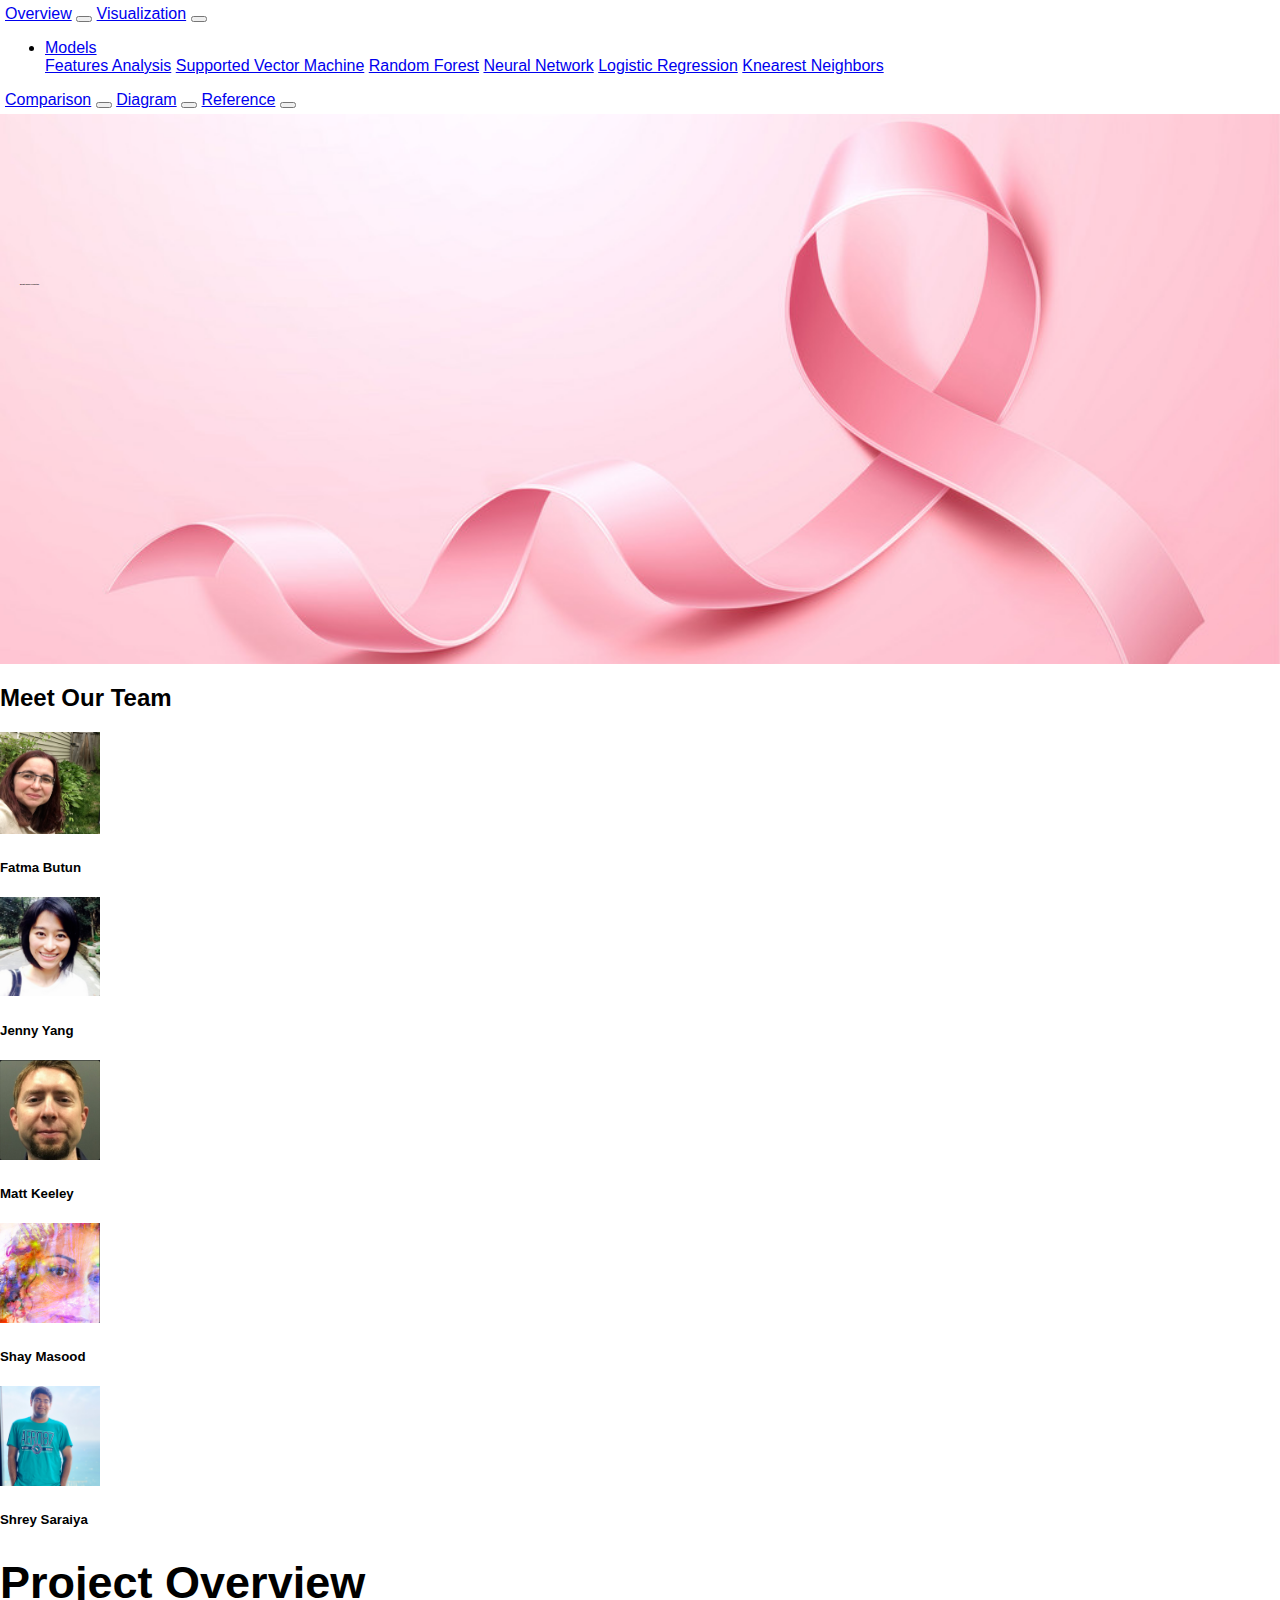
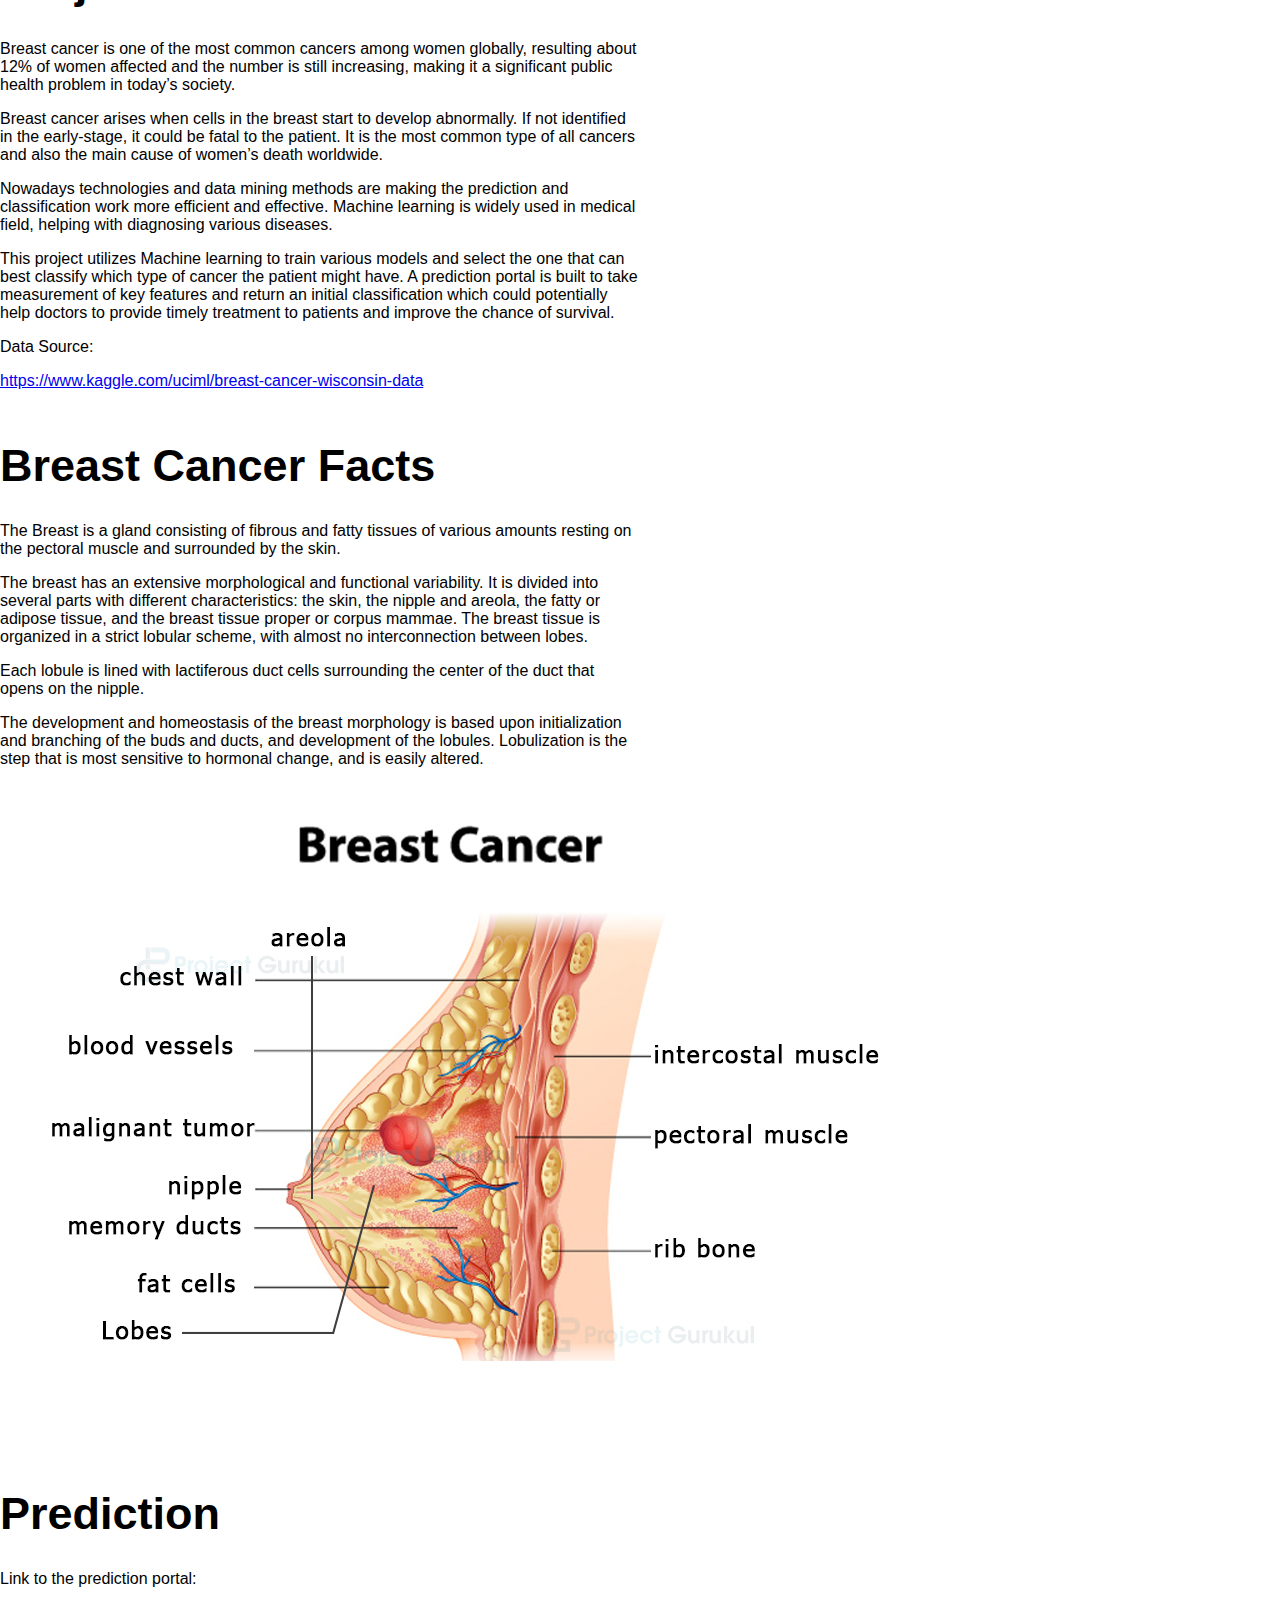
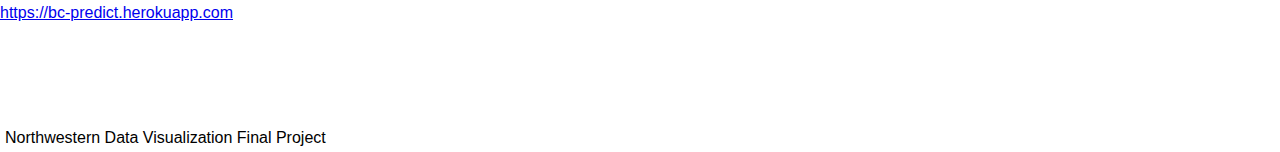
<file: index.html>
<!DOCTYPE html>
<html>

<head>
  <meta charset="utf-8">
  <link rel="icon" type="image/png" href="static/images/bc_ribbon.png"/>
  <title>Breast Cancer Prediction</title>
  <meta name="viewport" content="width=device-width, initial-scale=1">
  <link href="https://cdn.jsdelivr.net/npm/bootstrap@5.1.3/dist/css/bootstrap.min.css" rel="stylesheet"
    integrity="sha384-1BmE4kWBq78iYhFldvKuhfTAU6auU8tT94WrHftjDbrCEXSU1oBoqyl2QvZ6jIW3" crossorigin="anonymous">
  <link href="https://fonts.googleapis.com/css?family=Ubuntu" rel="stylesheet">
  <link rel="stylesheet" href="static/css/style.css">
</head>

<body>
  <div class="wrapper">

    <!-- Nav Bar Setting -->
    <nav class="h5 navbar navbar-expand-lg navbar-light bg-light sticky-top">
      <a class="navbar-brand" href="index.html">Overview</a>
      <button class="navbar-toggler" type="button" data-toggle="collapse" data-target="#navbarNavDropdown"
        aria-controls="navbarNavDropdown" aria-expanded="false" aria-label="Toggle navigation">
        <span class="navbar-toggler-icon"></span>
      </button>

      <a class="navbar-brand" href="templates/visualization.html">Visualization</a>
      <button class="navbar-toggler" type="button" data-toggle="collapse" data-target="#navbarNavDropdown"
        aria-controls="navbarNavDropdown" aria-expanded="false" aria-label="Toggle navigation">
        <span class="navbar-toggler-icon"></span>
      </button>

      <div class="collapse navbar-collapse" id="navbarNavDropdown">
        <ul class="navbar-nav ml-auto">
          <li class="nav-item dropdown">
            <a class="nav-link dropdown-toggle" data-bs-toggle="dropdown" href="#" role="button" aria-haspopup="true"
              aria-expanded="false">Models</a>
            <div class="dropdown-menu">
              <a class="dropdown-item" href="templates/features.html">Features Analysis</a>
              <a class="dropdown-item" href="templates/svm.html">Supported Vector Machine</a>
              <a class="dropdown-item" href="templates/rm.html">Random Forest</a>
              <a class="dropdown-item" href="templates/nn.html">Neural Network</a>
              <a class="dropdown-item" href="templates/lr.html">Logistic Regression</a>
              <a class="dropdown-item" href="templates/knn.html">Knearest Neighbors</a>
            </div>
          </li>
        </ul>

        <a class="navbar-brand" href="templates/comparison.html">Comparison</a>
        <button class="navbar-toggler" type="button" data-toggle="collapse" data-target="#navbarNavDropdown"
          aria-controls="navbarNavDropdown" aria-expanded="false" aria-label="Toggle navigation">
          <span class="navbar-toggler-icon"></span>
        </button>

        <a class="navbar-brand" href="templates/diagram.html">Diagram</a>
        <button class="navbar-toggler" type="button" data-toggle="collapse" data-target="#navbarNavDropdown"
          aria-controls="navbarNavDropdown" aria-expanded="false" aria-label="Toggle navigation">
          <span class="navbar-toggler-icon"></span>
        </button>

        <a class="navbar-brand" href="templates/reference.html">Reference</a>
        <button class="navbar-toggler" type="button" data-toggle="collapse" data-target="#navbarNavDropdown"
          aria-controls="navbarNavDropdown" aria-expanded="false" aria-label="Toggle navigation">
          <span class="navbar-toggler-icon"></span>
        </button>

      </div>

    </nav>

    <div class="project text-center">
      <h1>Breast Cancer Prediction</h1>
      <p>Machine Learning Project</p>
    </div>


    <!-- Body of Landing Page -->
    <!-- Meet the Team -->
    <div class="container py-5">
      <div class="row mb-4">
        <div class="col-lg-5">
          <h2 class="display3 font-weight-light text-muted">Meet Our Team</h2>
          <!-- <p class="font-italic text-muted">Lorem ipsum dolor sit amet, consectetur adipisicing elit.</p> -->
        </div>
      </div>

      <div class="row text-center">
        <!-- Team item-->
        <div class="col-xl-2 col-sm-6">
          <div class="bg-white rounded shadow-sm py-5 px-4">
            <a href="static/images/Fatma.PNG">
              <img src="static/images/Fatma.PNG" alt="" width="100"
                class="img-fluid rounded-circle mb-3 img-thumbnail shadow-sm">
            </a>
            <h5 class="mb-0">Fatma Butun</h5><span class="small text-uppercase text-muted"></span>
          </div>
        </div>
        <!-- End-->

        <!-- Team item-->
        <div class="col-xl-2 col-sm-6">
          <div class="bg-white rounded shadow-sm py-5 px-4">
            <a href="static/images/Jenny.PNG">
              <img src="static/images/Jenny.PNG" alt="" width="100"
                class="img-fluid rounded-circle mb-3 img-thumbnail shadow-sm">
            </a>
            <h5 class="mb-0">Jenny Yang</h5><span class="small text-uppercase text-muted"></span>
          </div>
        </div>
        <!-- End-->

        <!-- Team item-->
        <div class="col-xl-2 col-sm-6">
          <div class="bg-white rounded shadow-sm py-5 px-4">
            <a href="static/images/Matt.PNG">
              <img src="static/images/Matt.PNG" alt="" width="100"
                class="img-fluid rounded-circle mb-3 img-thumbnail shadow-sm">
            </a>
            <h5 class="mb-0">Matt Keeley</h5><span class="small text-uppercase text-muted"></span>
          </div>
        </div>
        <!-- End-->

        <!-- Team item-->
        <div class="col-xl-2 col-sm-6">
          <div class="bg-white rounded shadow-sm py-5 px-4">
            <a href="static/images/Shay.PNG">
              <img src="static/images/Shay.PNG" alt="" width="100"
                class="img-fluid rounded-circle mb-3 img-thumbnail shadow-sm">
            </a>
            <h5 class="mb-0">Shay Masood</h5><span class="small text-uppercase text-muted"></span>
          </div>
        </div>
        <!-- End-->

        <!-- Team item-->
        <div class="col-xl-2 col-sm-6">
          <div class="bg-white rounded shadow-sm py-5 px-4">
            <a href="static/images/Shrey.PNG">
              <img src="static/images/Shrey.PNG" alt="" width="100"
                class="img-fluid rounded-circle mb-3 img-thumbnail shadow-sm">
            </a>
            <h5 class="mb-0">Shrey Saraiya</h5><span class="small text-uppercase text-muted"></span>
            <!-- <ul class="social mb-0 list-inline mt-3">
              <li class="list-inline-item"><a href="#" class="social-link"><i class="fa fa-facebook-f"></i></a></li>
              <li class="list-inline-item"><a href="#" class="social-link"><i class="fa fa-twitter"></i></a></li>
              <li class="list-inline-item"><a href="#" class="social-link"><i class="fa fa-instagram"></i></a></li>
              <li class="list-inline-item"><a href="#" class="social-link"><i class="fa fa-linkedin"></i></a></li>
            </ul> -->
          </div>
        </div>
        <!-- End-->
      </div>
    </div>


    <div class="container">
      <div class="row">
        <h1 class="title text-center text-light bg-secondary">Project Overview</h1>
        <div class="text-left h4 pt-4">
          <p> Breast cancer is one of the most common cancers among women globally, resulting about 12%
            of women affected and the number is still increasing, making it a significant public health problem in
            today’s
            society.</p>
          <p>Breast cancer arises when cells in the breast start to develop abnormally. If not
            identified in the early-stage, it could be fatal to the patient. It is the most common type of all
            cancers and also the main cause of women’s death worldwide.</p>
          <p>Nowadays technologies and data mining methods are making the prediction and classification work more efficient and effective.
            Machine learning is widely used in medical field, helping with diagnosing various diseases.</p>
          <p>This project utilizes Machine learning to train various models and select the one that can best classify which type of cancer the patient might have. A prediction portal is built to take measurement of key features and return an initial classification which could potentially help doctors to provide timely treatment to patients and improve the chance of
            survival.</p>
          <p class="h3 pt-4">Data Source:</p>
          <a target="_blank" href="https://www.kaggle.com/uciml/breast-cancer-wisconsin-data"> https://www.kaggle.com/uciml/breast-cancer-wisconsin-data</a> 
        </div>
      </div>

      <div class="row margin-top-50">
        <h1 class="title text-center text-light bg-secondary">Breast Cancer Facts</h1>
        <div class="row pt-4">
          <div class="col-md-6">
            <p class="text-left h4 pt-2"> The Breast is a gland consisting of fibrous and fatty tissues of various
              amounts resting on the pectoral muscle and surrounded by the skin.</p>
            <p class="text-left h4 pt-2">The breast has an extensive morphological and functional variability. It is
              divided into several parts with different characteristics: the skin, the nipple and areola, the fatty or
              adipose tissue, and the breast tissue proper or corpus mammae. The breast tissue is organized in a
              strict lobular scheme, with almost no interconnection between lobes.</p>
            <p class="text-left h4 pt-2"> Each lobule is lined with lactiferous duct cells surrounding the center of
              the duct that opens on the nipple. </p>
            <p class="text-left h4 pt-2">The development and homeostasis of the breast morphology is based
            upon initialization and branching of the buds and ducts, and development of the lobules. Lobulization is
            the step that is most sensitive to hormonal change, and is easily altered.</p>
          </div>
          <div class="col-md-6">
            <a target="_blank" href="static/images/breast-cancer-diagram.jpg">
              <img src="static/images/breast-cancer-diagram.jpg" alt="breast cancer diagrame" class="img-fluid">
            </a>
          </div>
        </div>
      </div>

      <div class="row margin-top-100">
        <h1 class="title text-center text-light bg-secondary">Prediction</h1>
        <div class="text-left h4 pt-4">
          <p> Link to the prediction portal:</p>
          <a target="_blank" href="https://bc-predict.herokuapp.com"> https://bc-predict.herokuapp.com</a>        
        </div>
      </div>

      <footer class="footer">
        <span class="bottom">Northwestern Data Visualization Final Project</span>
      </footer>

    </div>

  </div>

  <script src="https://cdn.jsdelivr.net/npm/bootstrap@5.1.3/dist/js/bootstrap.bundle.min.js"
    integrity="sha384-ka7Sk0Gln4gmtz2MlQnikT1wXgYsOg+OMhuP+IlRH9sENBO0LRn5q+8nbTov4+1p"
    crossorigin="anonymous"></script>
  <!-- <script src="static/js/data.js"></script>
    <script src="static/js/app.js"></script> -->
</body>

</html>
</file>
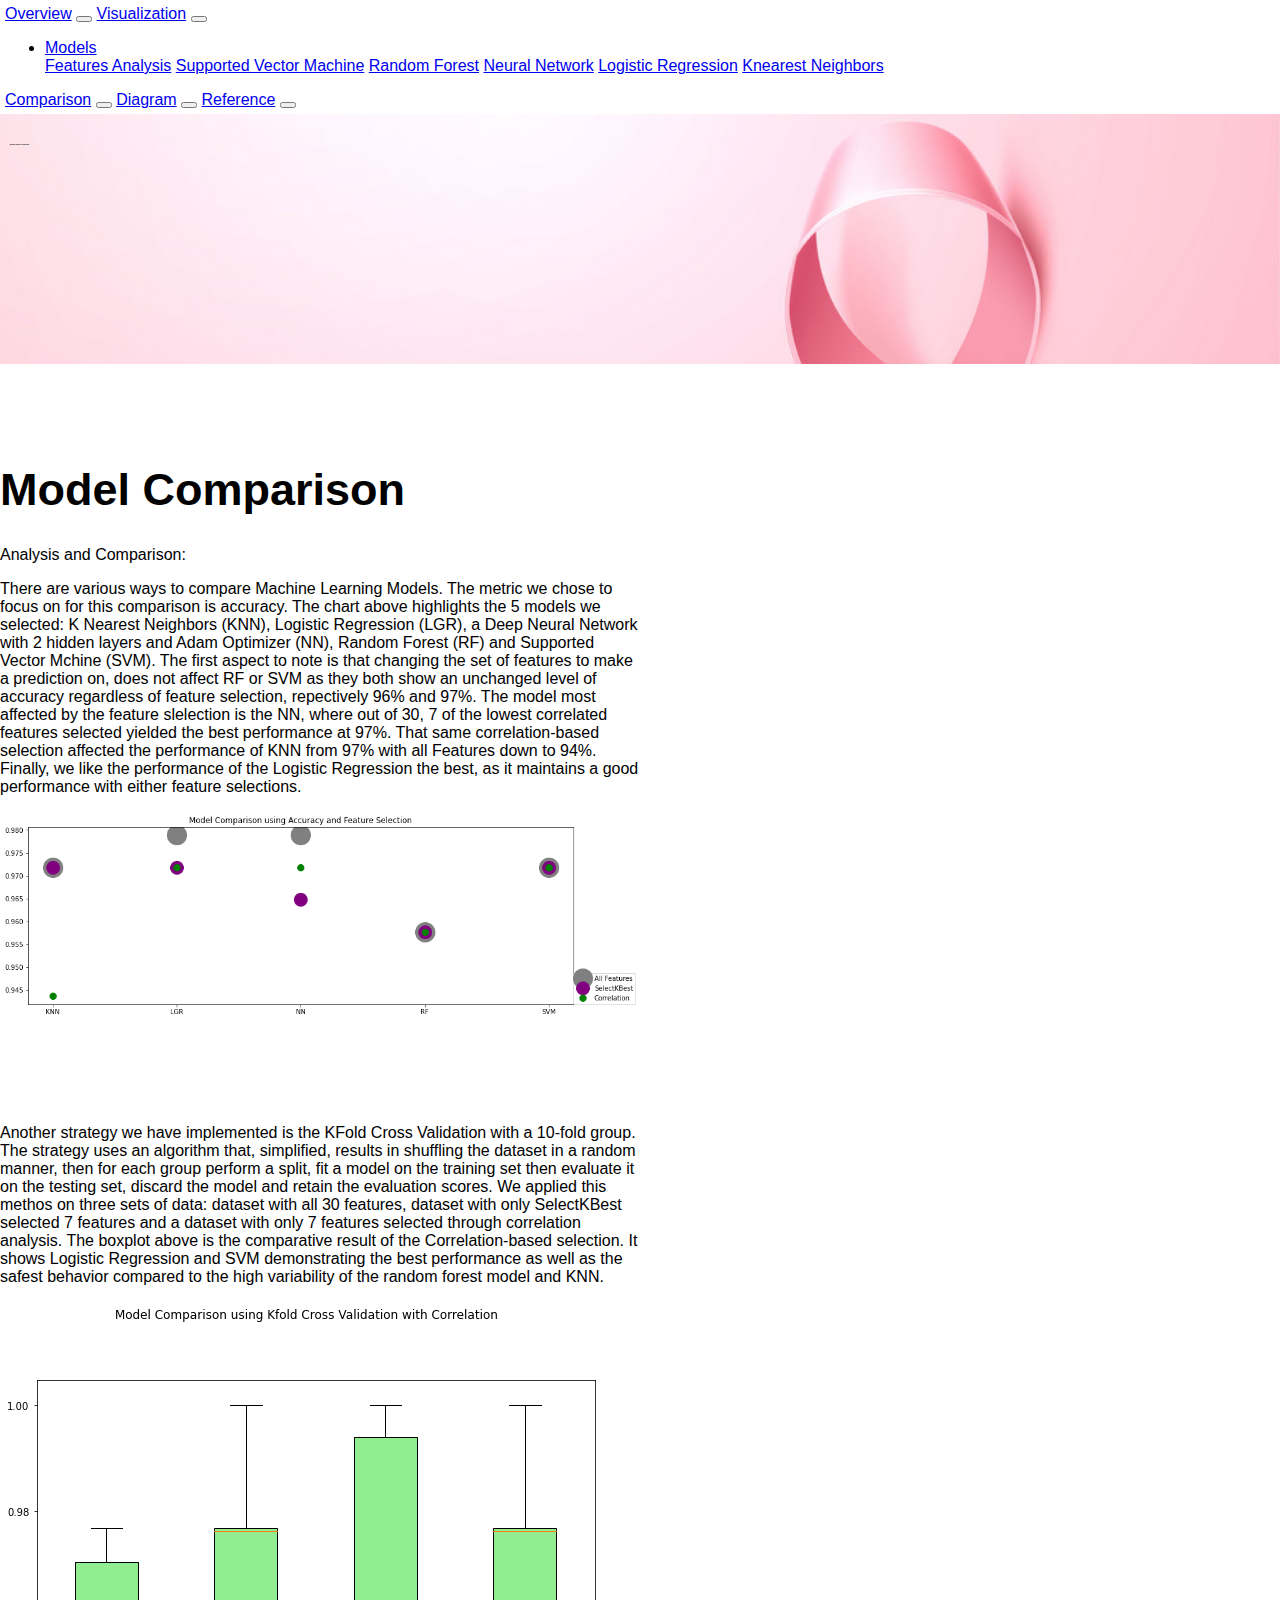
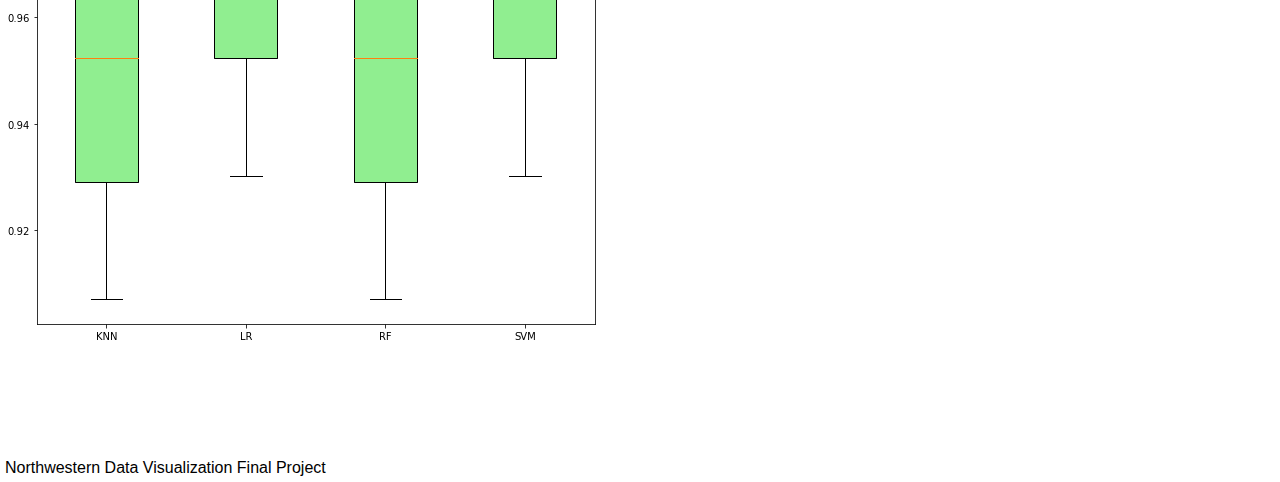
<file: templates/comparison.html>
<!DOCTYPE html>
<html>

<head>
  <meta charset="utf-8">
  <link rel="icon" type="image/png" href="../static/images/bc_ribbon.png"/>
  <title>Breast Cancer Prediction</title>
  <meta name="viewport" content="width=device-width, initial-scale=1">
  <link href="https://cdn.jsdelivr.net/npm/bootstrap@5.1.3/dist/css/bootstrap.min.css" rel="stylesheet"
    integrity="sha384-1BmE4kWBq78iYhFldvKuhfTAU6auU8tT94WrHftjDbrCEXSU1oBoqyl2QvZ6jIW3" crossorigin="anonymous">
  <link href="https://fonts.googleapis.com/css?family=Ubuntu" rel="stylesheet">
  <link rel="stylesheet" href="../static/css/style.css">
</head>

<body>
  <div class="wrapper">

    <!-- Nav Bar Setting -->
    <nav class="h5 navbar navbar-expand-lg navbar-light bg-light sticky-top">
      <a class="navbar-brand" href="../index.html">Overview</a>
      <button class="navbar-toggler" type="button" data-toggle="collapse" data-target="#navbarNavDropdown"
        aria-controls="navbarNavDropdown" aria-expanded="false" aria-label="Toggle navigation">
        <span class="navbar-toggler-icon"></span>
      </button>

      <a class="navbar-brand" href="visualization.html">Visualization</a>
      <button class="navbar-toggler" type="button" data-toggle="collapse" data-target="#navbarNavDropdown"
        aria-controls="navbarNavDropdown" aria-expanded="false" aria-label="Toggle navigation">
        <span class="navbar-toggler-icon"></span>
      </button>

      <div class="collapse navbar-collapse" id="navbarNavDropdown">
        <ul class="navbar-nav ml-auto">
          <li class="nav-item dropdown">
            <a class="nav-link dropdown-toggle" data-bs-toggle="dropdown" href="#" role="button" aria-haspopup="true"
              aria-expanded="false">Models</a>
            <div class="dropdown-menu">
              <a class="dropdown-item" href="features.html">Features Analysis</a>
              <a class="dropdown-item" href="svm.html">Supported Vector Machine</a>
              <a class="dropdown-item" href="rm.html">Random Forest</a>
              <a class="dropdown-item" href="nn.html">Neural Network</a>
              <a class="dropdown-item" href="lr.html">Logistic Regression</a>
              <a class="dropdown-item" href="knn.html">Knearest Neighbors</a>
            </div>
          </li>
        </ul>

        <a class="navbar-brand" href="comparison.html">Comparison</a>
        <button class="navbar-toggler" type="button" data-toggle="collapse" data-target="#navbarNavDropdown"
          aria-controls="navbarNavDropdown" aria-expanded="false" aria-label="Toggle navigation">
          <span class="navbar-toggler-icon"></span>
        </button>

        <a class="navbar-brand" href="diagram.html">Diagram</a>
        <button class="navbar-toggler" type="button" data-toggle="collapse" data-target="#navbarNavDropdown"
          aria-controls="navbarNavDropdown" aria-expanded="false" aria-label="Toggle navigation">
          <span class="navbar-toggler-icon"></span>
        </button>

        <a class="navbar-brand" href="reference.html">Reference</a>
        <button class="navbar-toggler" type="button" data-toggle="collapse" data-target="#navbarNavDropdown"
          aria-controls="navbarNavDropdown" aria-expanded="false" aria-label="Toggle navigation">
          <span class="navbar-toggler-icon"></span>
        </button>

      </div>

    </nav>

    <div class="project-sub text-center">
      <h1>Breast Cancer Prediction</h1>
      <p>Machine Learning Project</p>
    </div>

    <div class="container margin-top-100">
      <div class="row">
        <h1 class="title text-center text-light bg-secondary">Model Comparison</h1>
        <div class="text-left h4 pt-4">
          <p> Analysis and Comparison:</p>
        </div>
      </div>

      <div class="row">
        <p class="h5 pb-4">There are various ways to compare Machine Learning Models. The metric we chose to focus on for this comparison is accuracy. The chart above highlights the 5 models we selected: K Nearest Neighbors (KNN), Logistic Regression (LGR), a Deep Neural Network with 2 hidden layers and Adam Optimizer (NN), Random Forest (RF) and Supported Vector Mchine (SVM). The first aspect to note is that changing the set of features to make a prediction on, does not affect RF or SVM as they both show an unchanged level of accuracy regardless of feature selection, repectively 96% and 97%. The model most affected by the feature slelection is the NN, where out of 30, 7 of the lowest correlated features  selected yielded the best performance at 97%. That same correlation-based selection affected the performance of KNN from 97% with all Features down to 94%. Finally, we like the performance of the Logistic Regression the best, as it maintains a good performance with either feature selections.</p>
        <a target="_blank" href="../static/images/model_compare.png">
          <img src="../static/images/model_compare.png" alt="model compare diagrame" class="img-fluid" style = "height: 100%x;
          width: 100%;">
        </a>

        <p class="h5 margin-top-100 pb-4">Another strategy we have implemented is the KFold Cross Validation with a 10-fold group. The strategy uses an algorithm that, simplified, results in shuffling the dataset in a random manner, then for each group perform a split, fit a model on the training set then evaluate it on the testing set, discard the model and retain the evaluation scores.
          We applied this methos on three sets of data: dataset with all 30 features, dataset with only SelectKBest selected 7 features and a dataset with only 7 features selected through correlation analysis. The boxplot above is the comparative result of the Correlation-based selection. It shows Logistic Regression and SVM demonstrating the best performance as well as the safest behavior compared to the high variability of the random forest model and KNN.</p>
        <a target="_blank" href="../static/images/Kfold_cross_cs.png">
          <img src="../static/images/Kfold_cross_cs.png" alt="Kfold cross diagrame" class="img-fluid">
        </a>
        
      </div>

      <footer class="footer">
        <span class="bottom">Northwestern Data Visualization Final Project</span>
      </footer>

    </div>

    <script src="https://cdn.jsdelivr.net/npm/bootstrap@5.1.3/dist/js/bootstrap.bundle.min.js"
      integrity="sha384-ka7Sk0Gln4gmtz2MlQnikT1wXgYsOg+OMhuP+IlRH9sENBO0LRn5q+8nbTov4+1p"
      crossorigin="anonymous"></script>

  </div>
</body>

</html>
</file>
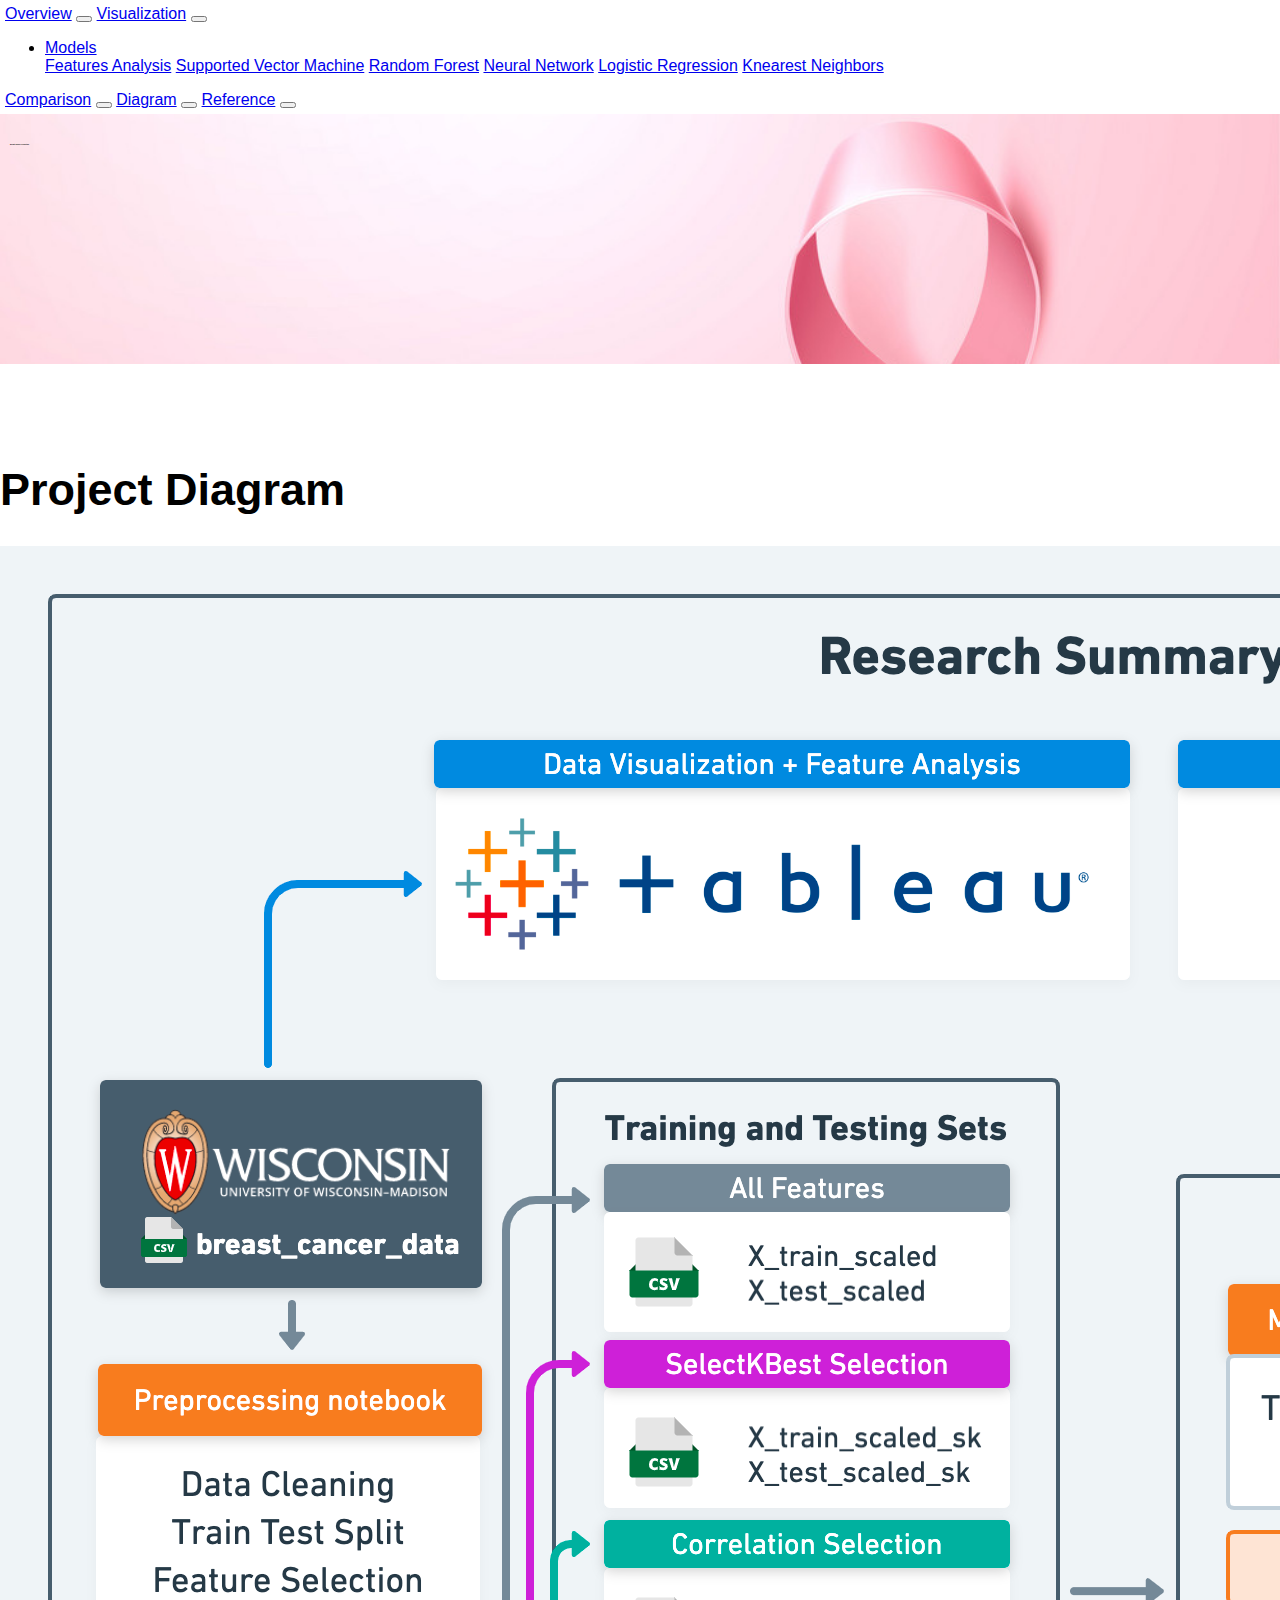
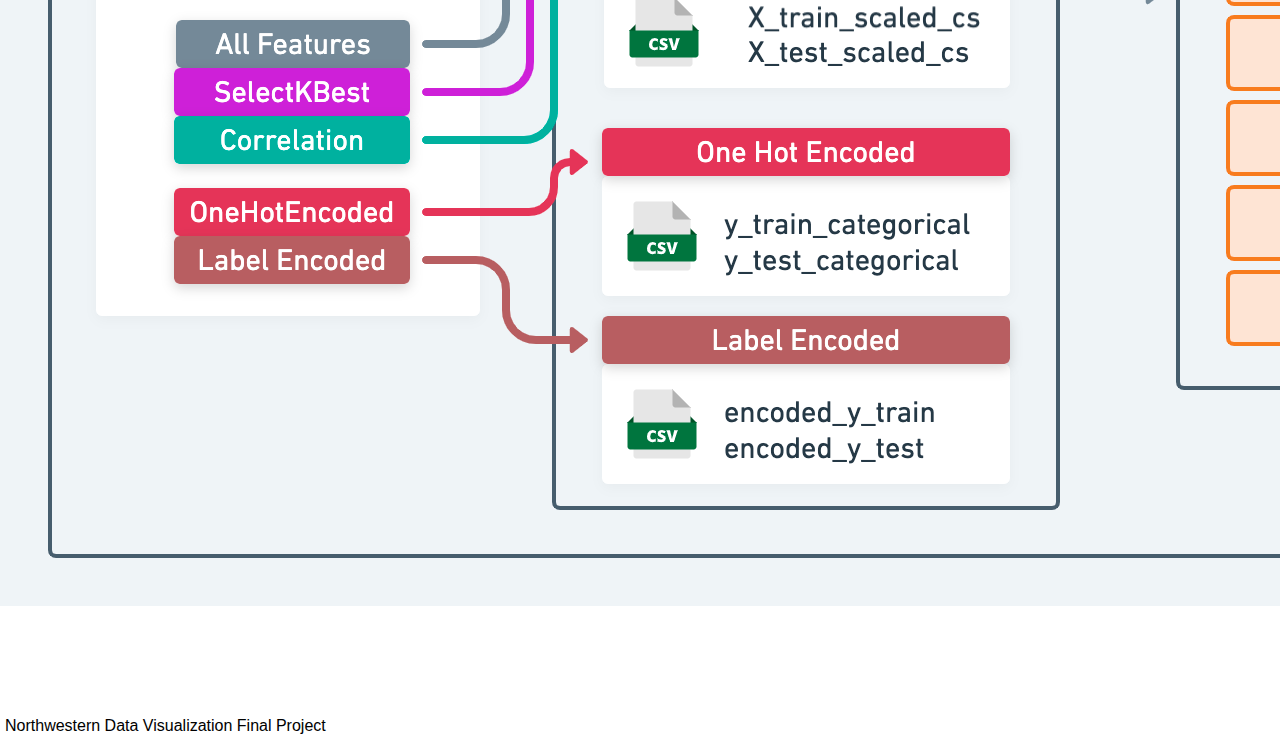
<file: templates/diagram.html>
<!DOCTYPE html>
<html>

<head>
  <meta charset="utf-8">
  <link rel="icon" type="image/png" href="../static/images/bc_ribbon.png"/>
  <title>Breast Cancer Prediction</title>
  <meta name="viewport" content="width=device-width, initial-scale=1">
  <link href="https://cdn.jsdelivr.net/npm/bootstrap@5.1.3/dist/css/bootstrap.min.css" rel="stylesheet"
    integrity="sha384-1BmE4kWBq78iYhFldvKuhfTAU6auU8tT94WrHftjDbrCEXSU1oBoqyl2QvZ6jIW3" crossorigin="anonymous">
  <link href="https://fonts.googleapis.com/css?family=Ubuntu" rel="stylesheet">
  <link rel="stylesheet" href="../static/css/style.css">
</head>

<body>
  <div class="wrapper">

    <!-- Nav Bar Setting -->
    <nav class="h5 navbar navbar-expand-lg navbar-light bg-light sticky-top">
      <a class="navbar-brand" href="../index.html">Overview</a>
      <button class="navbar-toggler" type="button" data-toggle="collapse" data-target="#navbarNavDropdown"
        aria-controls="navbarNavDropdown" aria-expanded="false" aria-label="Toggle navigation">
        <span class="navbar-toggler-icon"></span>
      </button>

      <a class="navbar-brand" href="visualization.html">Visualization</a>
      <button class="navbar-toggler" type="button" data-toggle="collapse" data-target="#navbarNavDropdown"
        aria-controls="navbarNavDropdown" aria-expanded="false" aria-label="Toggle navigation">
        <span class="navbar-toggler-icon"></span>
      </button>

      <div class="collapse navbar-collapse" id="navbarNavDropdown">
        <ul class="navbar-nav ml-auto">
          <li class="nav-item dropdown">
            <a class="nav-link dropdown-toggle" data-bs-toggle="dropdown" href="#" role="button" aria-haspopup="true"
              aria-expanded="false">Models</a>
            <div class="dropdown-menu">
              <a class="dropdown-item" href="features.html">Features Analysis</a>
              <a class="dropdown-item" href="svm.html">Supported Vector Machine</a>
              <a class="dropdown-item" href="rm.html">Random Forest</a>
              <a class="dropdown-item" href="nn.html">Neural Network</a>
              <a class="dropdown-item" href="lr.html">Logistic Regression</a>
              <a class="dropdown-item" href="knn.html">Knearest Neighbors</a>
            </div>
          </li>
        </ul>

        <a class="navbar-brand" href="comparison.html">Comparison</a>
        <button class="navbar-toggler" type="button" data-toggle="collapse" data-target="#navbarNavDropdown"
          aria-controls="navbarNavDropdown" aria-expanded="false" aria-label="Toggle navigation">
          <span class="navbar-toggler-icon"></span>
        </button>

        <a class="navbar-brand" href="diagram.html">Diagram</a>
        <button class="navbar-toggler" type="button" data-toggle="collapse" data-target="#navbarNavDropdown"
          aria-controls="navbarNavDropdown" aria-expanded="false" aria-label="Toggle navigation">
          <span class="navbar-toggler-icon"></span>
        </button>

        <a class="navbar-brand" href="reference.html">Reference</a>
        <button class="navbar-toggler" type="button" data-toggle="collapse" data-target="#navbarNavDropdown"
          aria-controls="navbarNavDropdown" aria-expanded="false" aria-label="Toggle navigation">
          <span class="navbar-toggler-icon"></span>
        </button>

      </div>

    </nav>

    <div class="project-sub text-center">
      <h1>Breast Cancer Prediction</h1>
      <p>Machine Learning Project</p>
    </div>

    <div class="container margin-top-100">
      <div class="row">
        <h1 class="title text-center text-light bg-secondary">Project Diagram</h1>
        <a target="_blank" href="../static/images/diagram.png">
          <img src="../static/images/diagram.png" alt="project diagrame" class="img-fluid">
        </a>
      </div>
   
      
      <footer class="footer">
        <span class="bottom">Northwestern Data Visualization Final Project</span>
      </footer>
    </div>


    <script src="https://cdn.jsdelivr.net/npm/bootstrap@5.1.3/dist/js/bootstrap.bundle.min.js"
      integrity="sha384-ka7Sk0Gln4gmtz2MlQnikT1wXgYsOg+OMhuP+IlRH9sENBO0LRn5q+8nbTov4+1p"
      crossorigin="anonymous"></script>

</body>

</html>
</file>
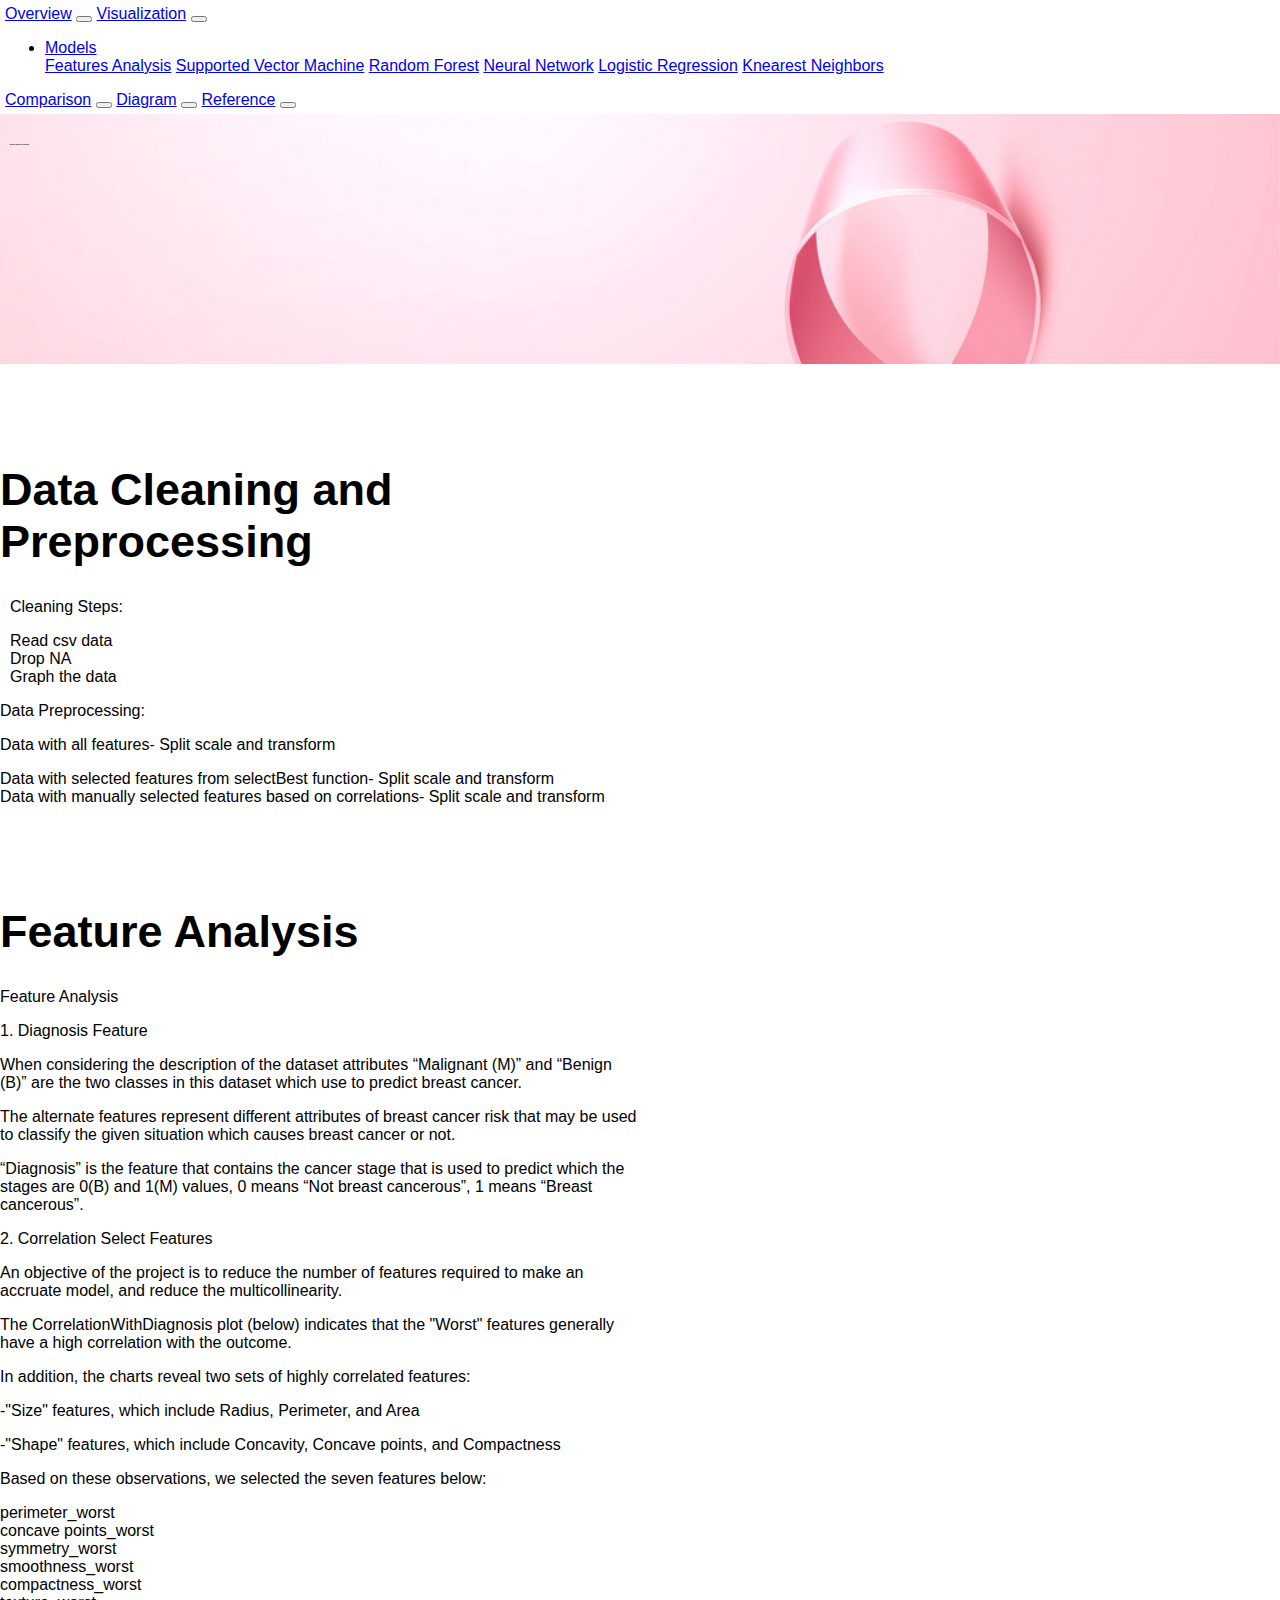
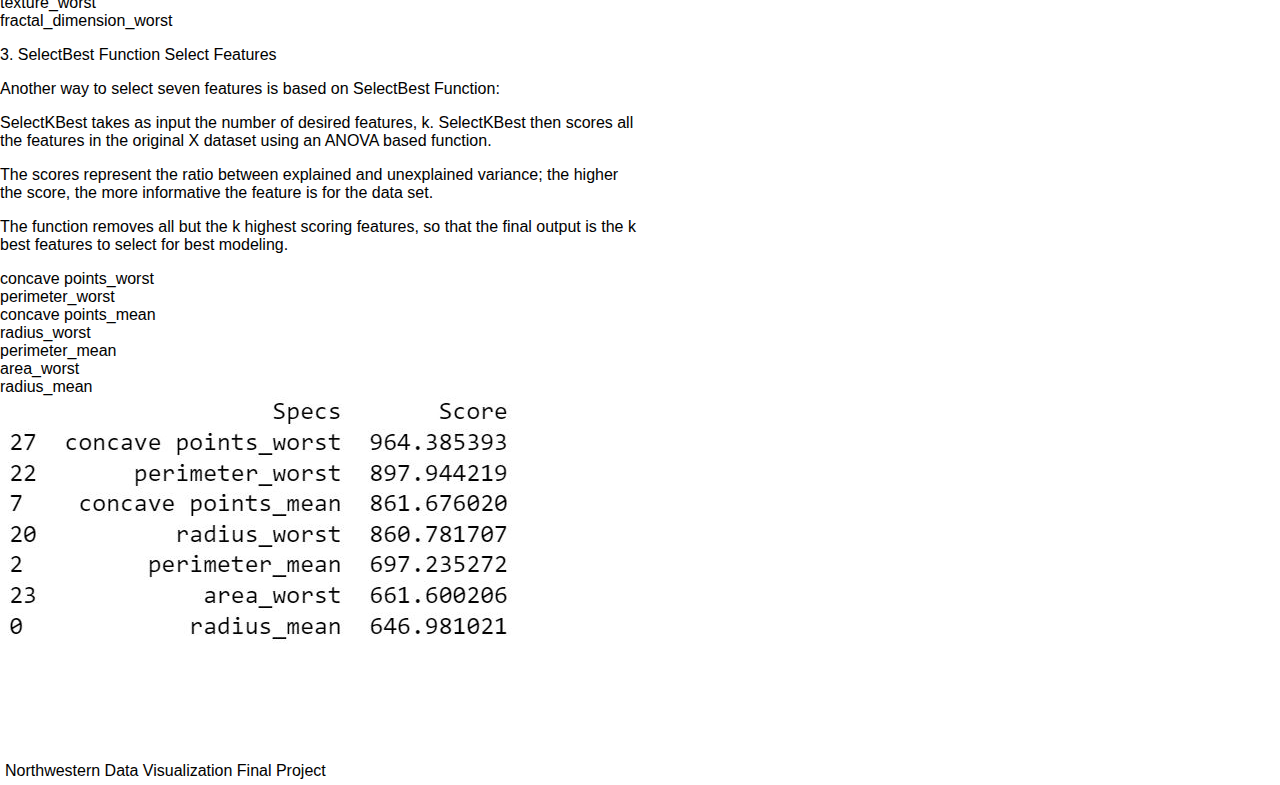
<file: templates/features.html>
<!DOCTYPE html>
<html>

<head>
  <meta charset="utf-8">
  <link rel="icon" type="image/png" href="../static/images/bc_ribbon.png"/>
  <title>Breast Cancer Prediction</title>
  <meta name="viewport" content="width=device-width, initial-scale=1">
  <link href="https://cdn.jsdelivr.net/npm/bootstrap@5.1.3/dist/css/bootstrap.min.css" rel="stylesheet"
    integrity="sha384-1BmE4kWBq78iYhFldvKuhfTAU6auU8tT94WrHftjDbrCEXSU1oBoqyl2QvZ6jIW3" crossorigin="anonymous">
  <link href="https://fonts.googleapis.com/css?family=Ubuntu" rel="stylesheet">
  <link rel="stylesheet" href="../static/css/style.css">
</head>

<body>
  <div class="wrapper">

    <!-- Nav Bar Setting -->
    <nav class="h5 navbar navbar-expand-lg navbar-light bg-light sticky-top">
      <a class="navbar-brand" href="../index.html">Overview</a>
      <button class="navbar-toggler" type="button" data-toggle="collapse" data-target="#navbarNavDropdown"
        aria-controls="navbarNavDropdown" aria-expanded="false" aria-label="Toggle navigation">
        <span class="navbar-toggler-icon"></span>
      </button>

      <a class="navbar-brand" href="visualization.html">Visualization</a>
      <button class="navbar-toggler" type="button" data-toggle="collapse" data-target="#navbarNavDropdown"
        aria-controls="navbarNavDropdown" aria-expanded="false" aria-label="Toggle navigation">
        <span class="navbar-toggler-icon"></span>
      </button>

      <div class="collapse navbar-collapse" id="navbarNavDropdown">
        <ul class="navbar-nav ml-auto">
          <li class="nav-item dropdown">
            <a class="nav-link dropdown-toggle" data-bs-toggle="dropdown" href="#" role="button" aria-haspopup="true"
              aria-expanded="false">Models</a>
            <div class="dropdown-menu">
              <a class="dropdown-item" href="features.html">Features Analysis</a>
              <a class="dropdown-item" href="svm.html">Supported Vector Machine</a>
              <a class="dropdown-item" href="rm.html">Random Forest</a>
              <a class="dropdown-item" href="nn.html">Neural Network</a>
              <a class="dropdown-item" href="lr.html">Logistic Regression</a>
              <a class="dropdown-item" href="knn.html">Knearest Neighbors</a>
            </div>
          </li>
        </ul>

        <a class="navbar-brand" href="comparison.html">Comparison</a>
        <button class="navbar-toggler" type="button" data-toggle="collapse" data-target="#navbarNavDropdown"
          aria-controls="navbarNavDropdown" aria-expanded="false" aria-label="Toggle navigation">
          <span class="navbar-toggler-icon"></span>
        </button>

        <a class="navbar-brand" href="diagram.html">Diagram</a>
        <button class="navbar-toggler" type="button" data-toggle="collapse" data-target="#navbarNavDropdown"
          aria-controls="navbarNavDropdown" aria-expanded="false" aria-label="Toggle navigation">
          <span class="navbar-toggler-icon"></span>
        </button>

        <a class="navbar-brand" href="reference.html">Reference</a>
        <button class="navbar-toggler" type="button" data-toggle="collapse" data-target="#navbarNavDropdown"
          aria-controls="navbarNavDropdown" aria-expanded="false" aria-label="Toggle navigation">
          <span class="navbar-toggler-icon"></span>
        </button>

      </div>

    </nav>

    <div class="project-sub text-center">
      <h1>Breast Cancer Prediction</h1>
      <p>Machine Learning Project</p>
    </div>

    <div class="container margin-top-100">

      <div class="row margin-top-100">
        <h1 class="title text-center text-light bg-secondary">Data Cleaning and Preprocessing</h1>
        <div class="row pt-4">
          <div class="col-md-6">
            <p class="text-decoration-underline text-left h4 pt-2 margin-left-100"> Cleaning Steps:</p>
            <li class="text-left h5 pt-2 margin-left-100">Read csv data</li>
            <li class="text-left h5 pt-2 margin-left-100">Drop NA</li>
            <li class="text-left h5 pt-2 margin-left-100">Graph the data</li>
          </div>
          <div class="col-md-6">
            <p class="text-decoration-underline text-left h4 pt-2"> Data Preprocessing:</p>
            <li class="text-left h5 pt-2"> Data with all features- Split scale and transform</p>
            <li class="text-left h5 pt-2"> Data with selected features from selectBest function- Split scale and transform</li>
            <li class="text-left h5 pt-2"> Data with manually selected features based on correlations- Split scale and transform</li>
            </a>
          </div>
        </div>
      </div>

      <div class="row margin-top-100">
        <h1 class="title text-center text-light bg-secondary">Feature Analysis</h1>
        <p class="text-left h4 pt-2"> Feature Analysis</p>
        <p class="h4 pt-4">1. Diagnosis Feature</p>
        <p class="h5 pt-2">When considering the description of the dataset attributes “Malignant (M)” and “Benign (B)” are the two classes in this dataset which use to predict breast cancer.</p> 
        <p class="h5 pt-2">The alternate features represent different attributes of breast cancer risk that may be used to classify the given situation which causes breast cancer or not.</p> 
        <p class="h5 pt-2">“Diagnosis” is the feature that contains the cancer stage that is used to predict which the stages are 0(B) and 1(M) values, 0 means “Not breast cancerous”, 1 means “Breast cancerous”.</p>

        <p class="h4 pt-4">2. Correlation Select Features</p>
        <p class="h5 pt-2">An objective of the project is to reduce the number of features required to make an accruate model, and reduce the multicollinearity.</p>
        <p class="h5 pt-2">The CorrelationWithDiagnosis plot (below) indicates that the "Worst" features generally have a high correlation with the outcome.</p> 
        <p class="h5 pt-2">In addition, the charts reveal two sets of highly correlated features: </p>
        <p class="h5 pt-2">   -"Size" features, which include Radius, Perimeter, and Area</p>
        <p class="h5 pt-2">   -"Shape" features, which include Concavity, Concave points, and Compactness</p>
        <p class="h5 pt-2">Based on these observations, we selected the seven features below:</p>

        <li class="h5 text-primary">perimeter_worst</li>
        <li class="h5 text-primary">concave points_worst</li>  
        <li class="h5 text-primary">symmetry_worst</li>  
        <li class="h5 text-primary">smoothness_worst</li>  
        <li class="h5 text-primary">compactness_worst</li>  
        <li class="h5 text-primary">texture_worst</li>  
        <li class="h5 text-primary">fractal_dimension_worst</li>

        <div class='tableauPlaceholder pt-4' id='viz1644889549348' style='position: relative'><object class='tableauViz'  style='display:none;'><param name='host_url' value='https%3A%2F%2Fpublic.tableau.com%2F' /> <param name='embed_code_version' value='3' /> <param name='site_root' value='' /><param name='name' value='BreastCancerVisuals_Correlations&#47;CorrelationWithDiagnosis' /><param name='tabs' value='yes' /><param name='toolbar' value='yes' /><param name='animate_transition' value='yes' /><param name='display_static_image' value='yes' /><param name='display_spinner' value='yes' /><param name='display_overlay' value='yes' /><param name='display_count' value='yes' /><param name='language' value='en-US' /><param name='filter' value='publish=yes' /></object></div>                <script type='text/javascript'>                    var divElement = document.getElementById('viz1644889549348');                    var vizElement = divElement.getElementsByTagName('object')[0];                    if ( divElement.offsetWidth > 800 ) { vizElement.style.width='1664px';vizElement.style.minHeight='813px';vizElement.style.maxHeight='910px';vizElement.style.height=(divElement.offsetWidth*0.75)+'px';} else if ( divElement.offsetWidth > 500 ) { vizElement.style.width='1664px';vizElement.style.minHeight='813px';vizElement.style.maxHeight='910px';vizElement.style.height=(divElement.offsetWidth*0.75)+'px';} else { vizElement.style.minWidth='1435px';vizElement.style.maxWidth='100%';vizElement.style.height='750px';}                     var scriptElement = document.createElement('script');                    scriptElement.src = 'https://public.tableau.com/javascripts/api/viz_v1.js';                    vizElement.parentNode.insertBefore(scriptElement, vizElement);                </script></div>
        
        <p class="h4 pt-2">3. SelectBest Function Select Features</p>
        <p class="h5 pt-2">Another way to select seven features is based on SelectBest Function:</p>
        <p class="h5 pt-2">SelectKBest takes as input the number of desired features, k. SelectKBest then scores all the features in the original X dataset using an ANOVA based function.</p>
        <p class="h5 pt-2">The scores represent the ratio between explained and unexplained variance; the higher the score, the more informative the feature is for the data set.</p>
        <p class="h5 pt-2">The function removes all but the k highest scoring features, so that the final output is the k best features to select for best modeling.</p>
        <li class="h5 text-primary">concave points_worst</li>
        <li class="h5 text-primary">perimeter_worst</li>  
        <li class="h5 text-primary">concave points_mean</li>  
        <li class="h5 text-primary">radius_worst</li>  
        <li class="h5 text-primary">perimeter_mean</li>  
        <li class="h5 text-primary">area_worst</li>  
        <li class="h5 text-primary pb-2">radius_mean</li>
        <a target="_blank" href="../static/images/bestfeatures.JPG">
          <img src="../static/images/bestfeatures.JPG" alt="bestfeatures" class="border border-dark img-fluid">
        </a>

      </div>


      <footer class="footer">
        <span class="bottom">Northwestern Data Visualization Final Project</span>
      </footer>

    </div>

    <script src="https://cdn.jsdelivr.net/npm/bootstrap@5.1.3/dist/js/bootstrap.bundle.min.js"
      integrity="sha384-ka7Sk0Gln4gmtz2MlQnikT1wXgYsOg+OMhuP+IlRH9sENBO0LRn5q+8nbTov4+1p"
      crossorigin="anonymous"></script>

</body>

</html>
</file>
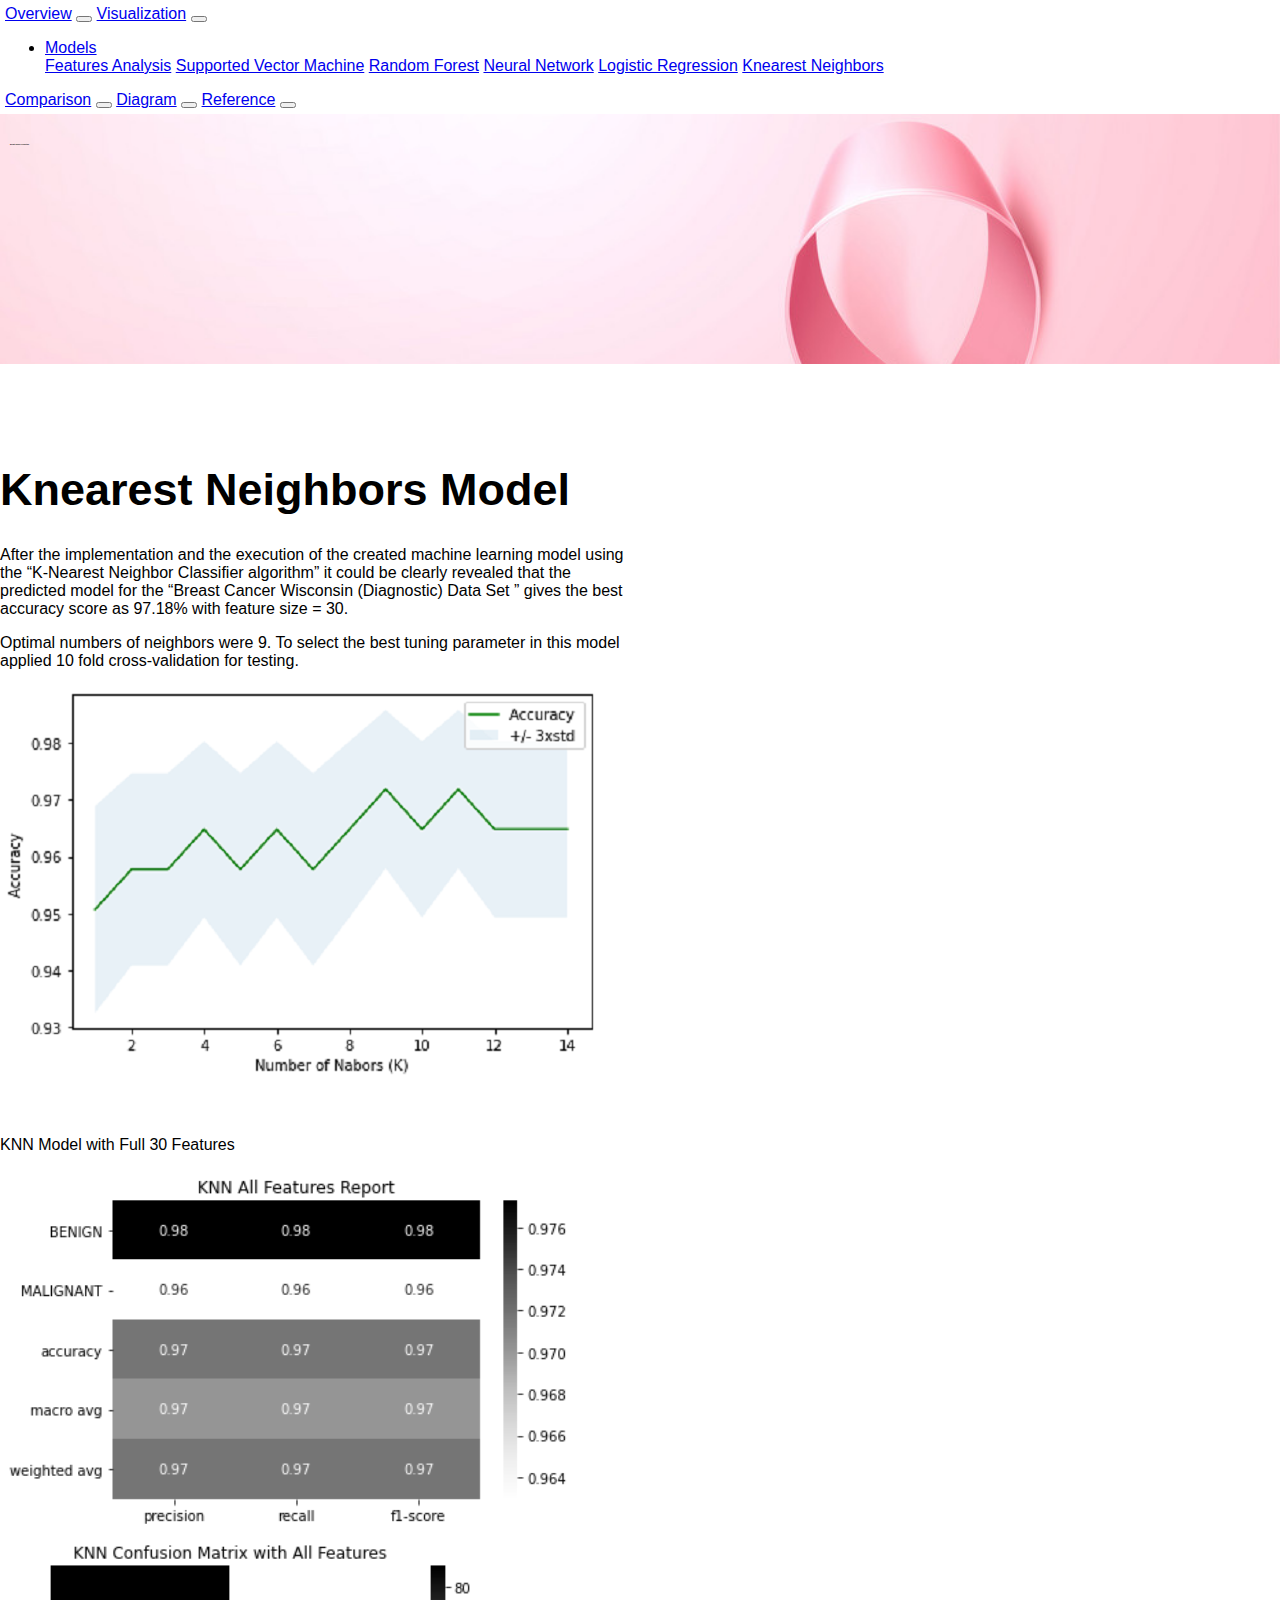
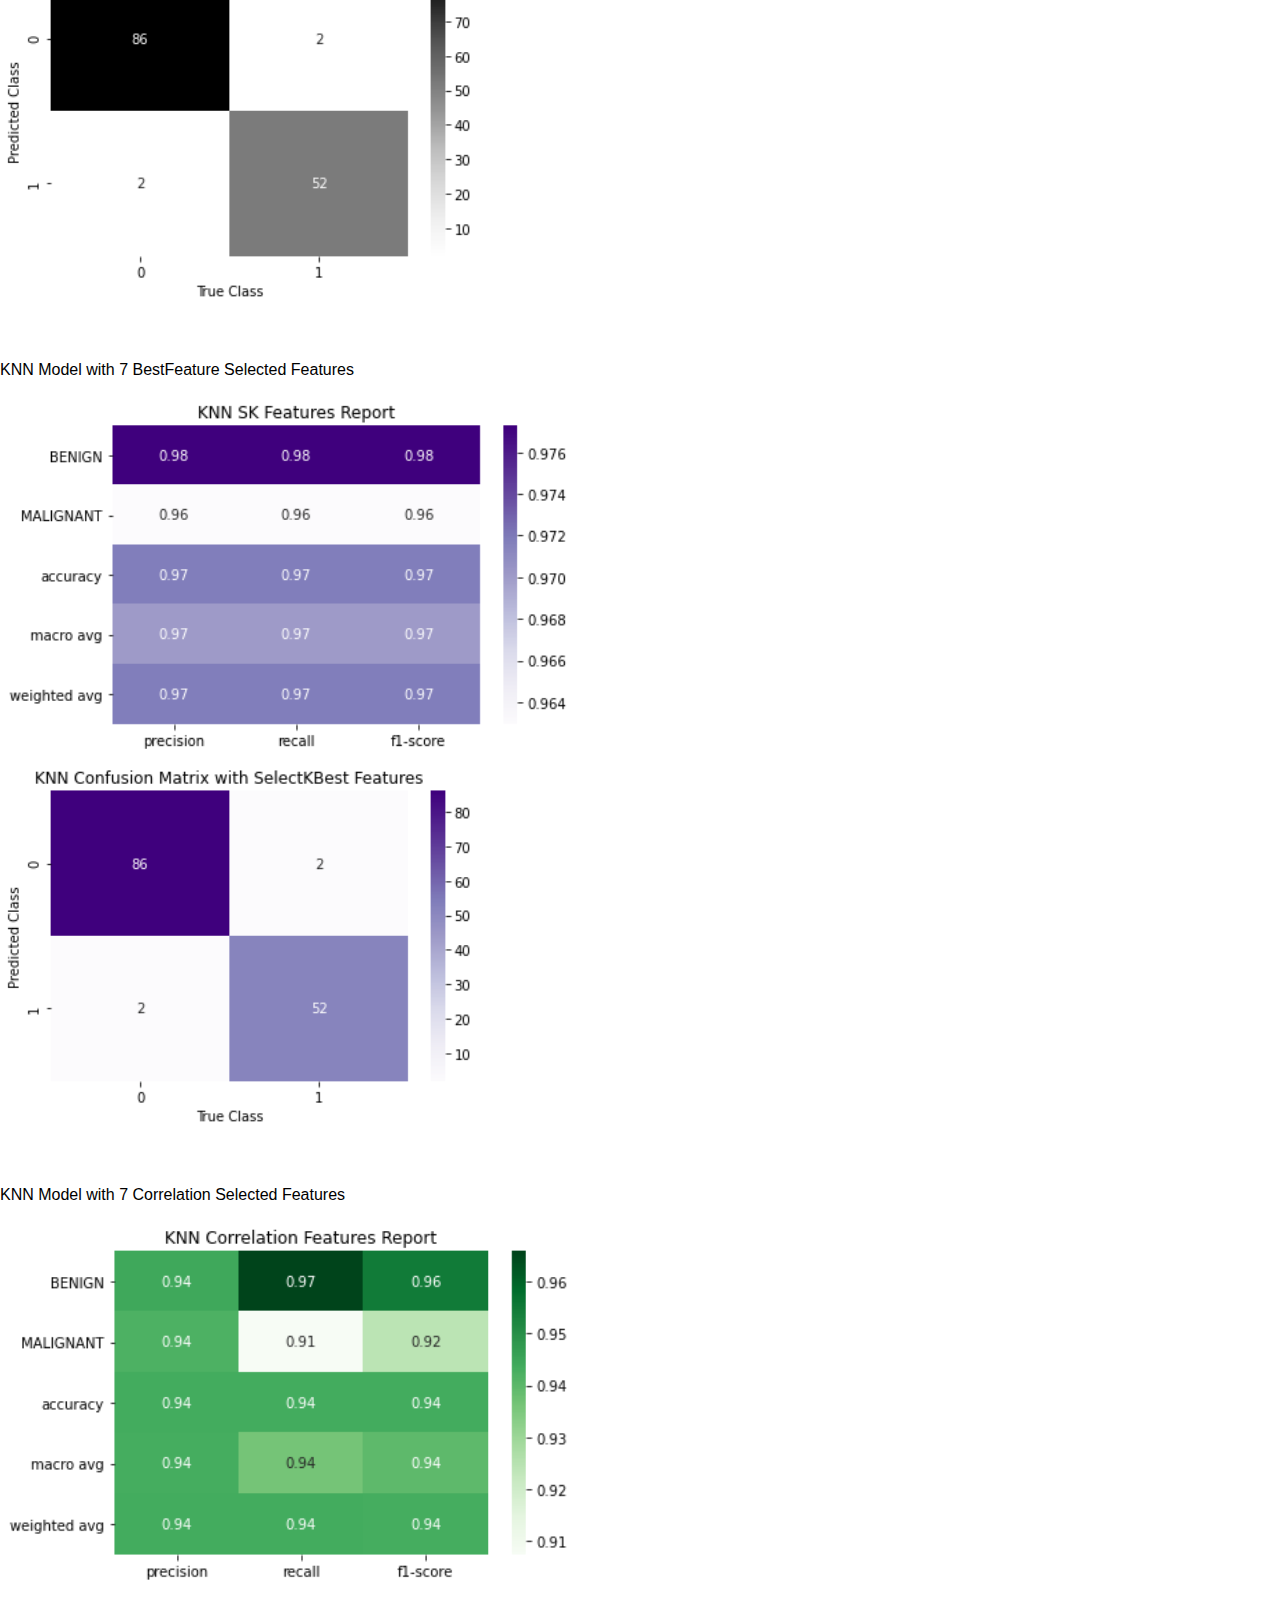
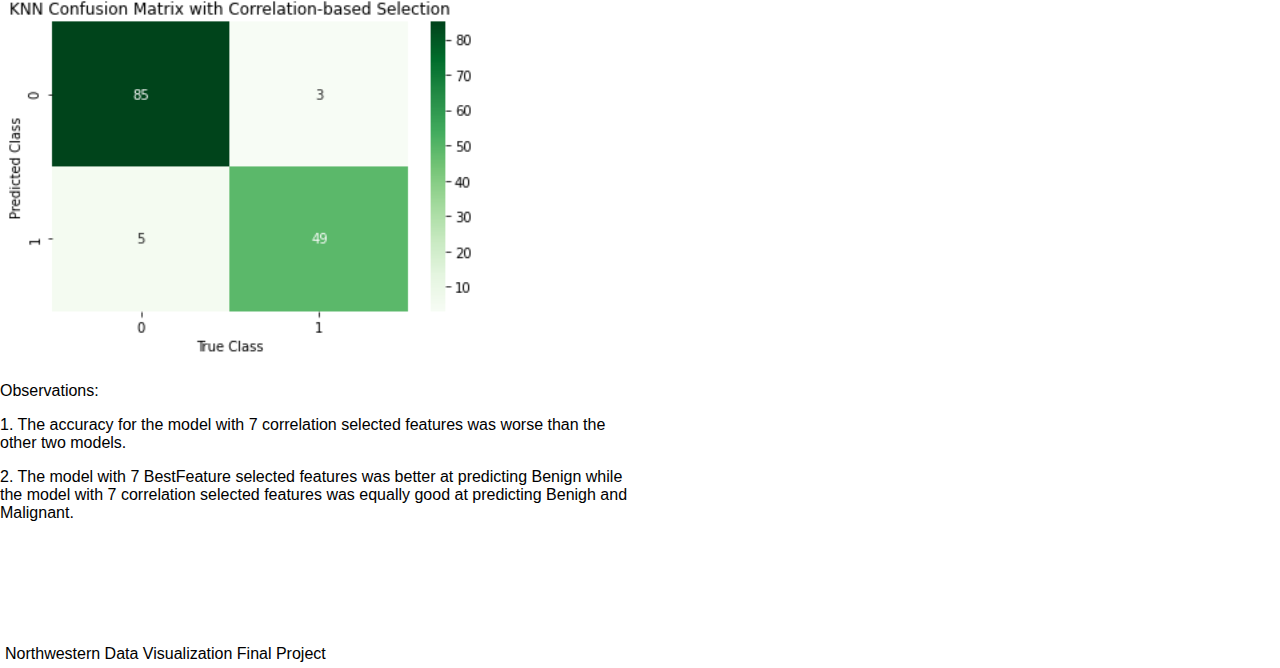
<file: templates/knn.html>
<!DOCTYPE html>
<html>

<head>
  <meta charset="utf-8">
  <link rel="icon" type="image/png" href="../static/images/bc_ribbon.png"/>
  <title>Breast Cancer Prediction</title>
  <meta name="viewport" content="width=device-width, initial-scale=1">
  <link href="https://cdn.jsdelivr.net/npm/bootstrap@5.1.3/dist/css/bootstrap.min.css" rel="stylesheet"
    integrity="sha384-1BmE4kWBq78iYhFldvKuhfTAU6auU8tT94WrHftjDbrCEXSU1oBoqyl2QvZ6jIW3" crossorigin="anonymous">
  <link href="https://fonts.googleapis.com/css?family=Ubuntu" rel="stylesheet">
  <link rel="stylesheet" href="../static/css/style.css">
</head>

<body>
  <div class="wrapper">

    <!-- Nav Bar Setting -->
    <nav class="h5 navbar navbar-expand-lg navbar-light bg-light sticky-top">
      <a class="navbar-brand" href="../index.html">Overview</a>
      <button class="navbar-toggler" type="button" data-toggle="collapse" data-target="#navbarNavDropdown"
        aria-controls="navbarNavDropdown" aria-expanded="false" aria-label="Toggle navigation">
        <span class="navbar-toggler-icon"></span>
      </button>

      <a class="navbar-brand" href="visualization.html">Visualization</a>
      <button class="navbar-toggler" type="button" data-toggle="collapse" data-target="#navbarNavDropdown"
        aria-controls="navbarNavDropdown" aria-expanded="false" aria-label="Toggle navigation">
        <span class="navbar-toggler-icon"></span>
      </button>

      <div class="collapse navbar-collapse" id="navbarNavDropdown">
        <ul class="navbar-nav ml-auto">
          <li class="nav-item dropdown">
            <a class="nav-link dropdown-toggle" data-bs-toggle="dropdown" href="#" role="button" aria-haspopup="true"
              aria-expanded="false">Models</a>
            <div class="dropdown-menu">
              <a class="dropdown-item" href="features.html">Features Analysis</a>
              <a class="dropdown-item" href="svm.html">Supported Vector Machine</a>
              <a class="dropdown-item" href="rm.html">Random Forest</a>
              <a class="dropdown-item" href="nn.html">Neural Network</a>
              <a class="dropdown-item" href="lr.html">Logistic Regression</a>
              <a class="dropdown-item" href="knn.html">Knearest Neighbors</a>
            </div>
          </li>
        </ul>

        <a class="navbar-brand" href="comparison.html">Comparison</a>
        <button class="navbar-toggler" type="button" data-toggle="collapse" data-target="#navbarNavDropdown"
          aria-controls="navbarNavDropdown" aria-expanded="false" aria-label="Toggle navigation">
          <span class="navbar-toggler-icon"></span>
        </button>

        <a class="navbar-brand" href="diagram.html">Diagram</a>
        <button class="navbar-toggler" type="button" data-toggle="collapse" data-target="#navbarNavDropdown"
          aria-controls="navbarNavDropdown" aria-expanded="false" aria-label="Toggle navigation">
          <span class="navbar-toggler-icon"></span>
        </button>

        <a class="navbar-brand" href="reference.html">Reference</a>
        <button class="navbar-toggler" type="button" data-toggle="collapse" data-target="#navbarNavDropdown"
          aria-controls="navbarNavDropdown" aria-expanded="false" aria-label="Toggle navigation">
          <span class="navbar-toggler-icon"></span>
        </button>

      </div>

    </nav>

    <div class="project-sub text-center">
      <h1>Breast Cancer Prediction</h1>
      <p>Machine Learning Project</p>
    </div>

    <div class="container margin-top-100">

      <div class="row margin-top-100">
        <h1 class="title text-center text-light bg-secondary">Knearest Neighbors Model</h1>
        <div class="row pt-4">
          <div class="col-md-6">
            <p class="text-left h4 pt-2">After the implementation and the execution of the created machine learning model using the “K-Nearest Neighbor Classifier algorithm” it could be clearly revealed that the predicted model for the “Breast Cancer Wisconsin (Diagnostic) Data Set ” gives the best accuracy score as 97.18% with feature size = 30.</p>
            <p class="text-left h4 pt-2">Optimal numbers of neighbors were 9. To select the best tuning parameter in this model applied 10 fold cross-validation for testing.</p>
          </div>
          <div class="col-md-6">
            <a target="_blank" href="../static/images/knn_k.png">
              <img src="../static/images/knn_k.png" alt="KNN_k number " class="img-fluid">
            </a>
          </div>
        </div>
      </div>

      <div class="row">
        <p class="text-left h4 margin-top-50">KNN Model with Full 30 Features</p>
        <div class="row pt-4">
          <div class="col-md-6">
            <a target="_blank" href="../static/images/knn_report_all.png">
              <img src="../static/images/knn_report_all.png" alt="knn report all" class="model-report img-fluid">
            </a>
          </div>
          <div class="col-md-6 gx-5">
            <a target="_blank" href="../static/images/knn_cm_all.png">
              <img src="../static/images/knn_cm_all.png" alt="knn cm all" class="model-img img-fluid">
            </a>
          </div>
        </div>
      </div>

      <p class="text-left h4 margin-top-50">KNN Model with 7 BestFeature Selected Features</p>
      <div class="row pt-4">
        <div class="col-md-6">
          <a target="_blank" href="../static/images/knn_report_all.png">
            <img src="../static/images/knn_report_sk.png" alt="knn report sk" class="model-report img-fluid">
          </a>
        </div>
        <div class="col-md-6 gx-5">
          <a target="_blank" href="../static/images/knn_cm_sk.png">
            <img src="../static/images/knn_cm_sk.png" alt="knn cm sk" class="model-img img-fluid">
          </a>
        </div>
      </div>

      <p class="text-left h4 margin-top-50">KNN Model with 7 Correlation Selected Features</p>
      <div class="row pt-4">
        <div class="col-md-6">
          <a target="_blank" href="../static/images/knn_report_all.png">
            <img src="../static/images/knn_report_cs.png" alt="knn report cs" class="model-report img-fluid">
          </a>
        </div>
        <div class="col-md-6 gx-5">
          <a target="_blank" href="../static/images/knn_cm_cs.png">
            <img src="../static/images/knn_cm_cs.png" alt="knn cm cs" class="model-img img-fluid">
          </a>
        </div>

        <p class="text-left h4 pt-4"> Observations:</p>
        <p class="text-left h4 pt-2"> 1. The accuracy for the model with 7 correlation selected features was worse than the other two models. </p>
        <p class="text-left h4 pt-2"> 2. The model with 7 BestFeature selected features was better at predicting Benign while the model with 7 correlation selected features was equally good at predicting Benigh and Malignant. </p>
  
      </div>


      <footer class="footer">
        <span class="bottom">Northwestern Data Visualization Final Project</span>
      </footer>

    </div>

    <script src="https://cdn.jsdelivr.net/npm/bootstrap@5.1.3/dist/js/bootstrap.bundle.min.js"
      integrity="sha384-ka7Sk0Gln4gmtz2MlQnikT1wXgYsOg+OMhuP+IlRH9sENBO0LRn5q+8nbTov4+1p"
      crossorigin="anonymous"></script>
    <!-- <script src="static/js/data.js"></script>
    <script src="static/js/app.js"></script> -->
</body>

</html>
</file>
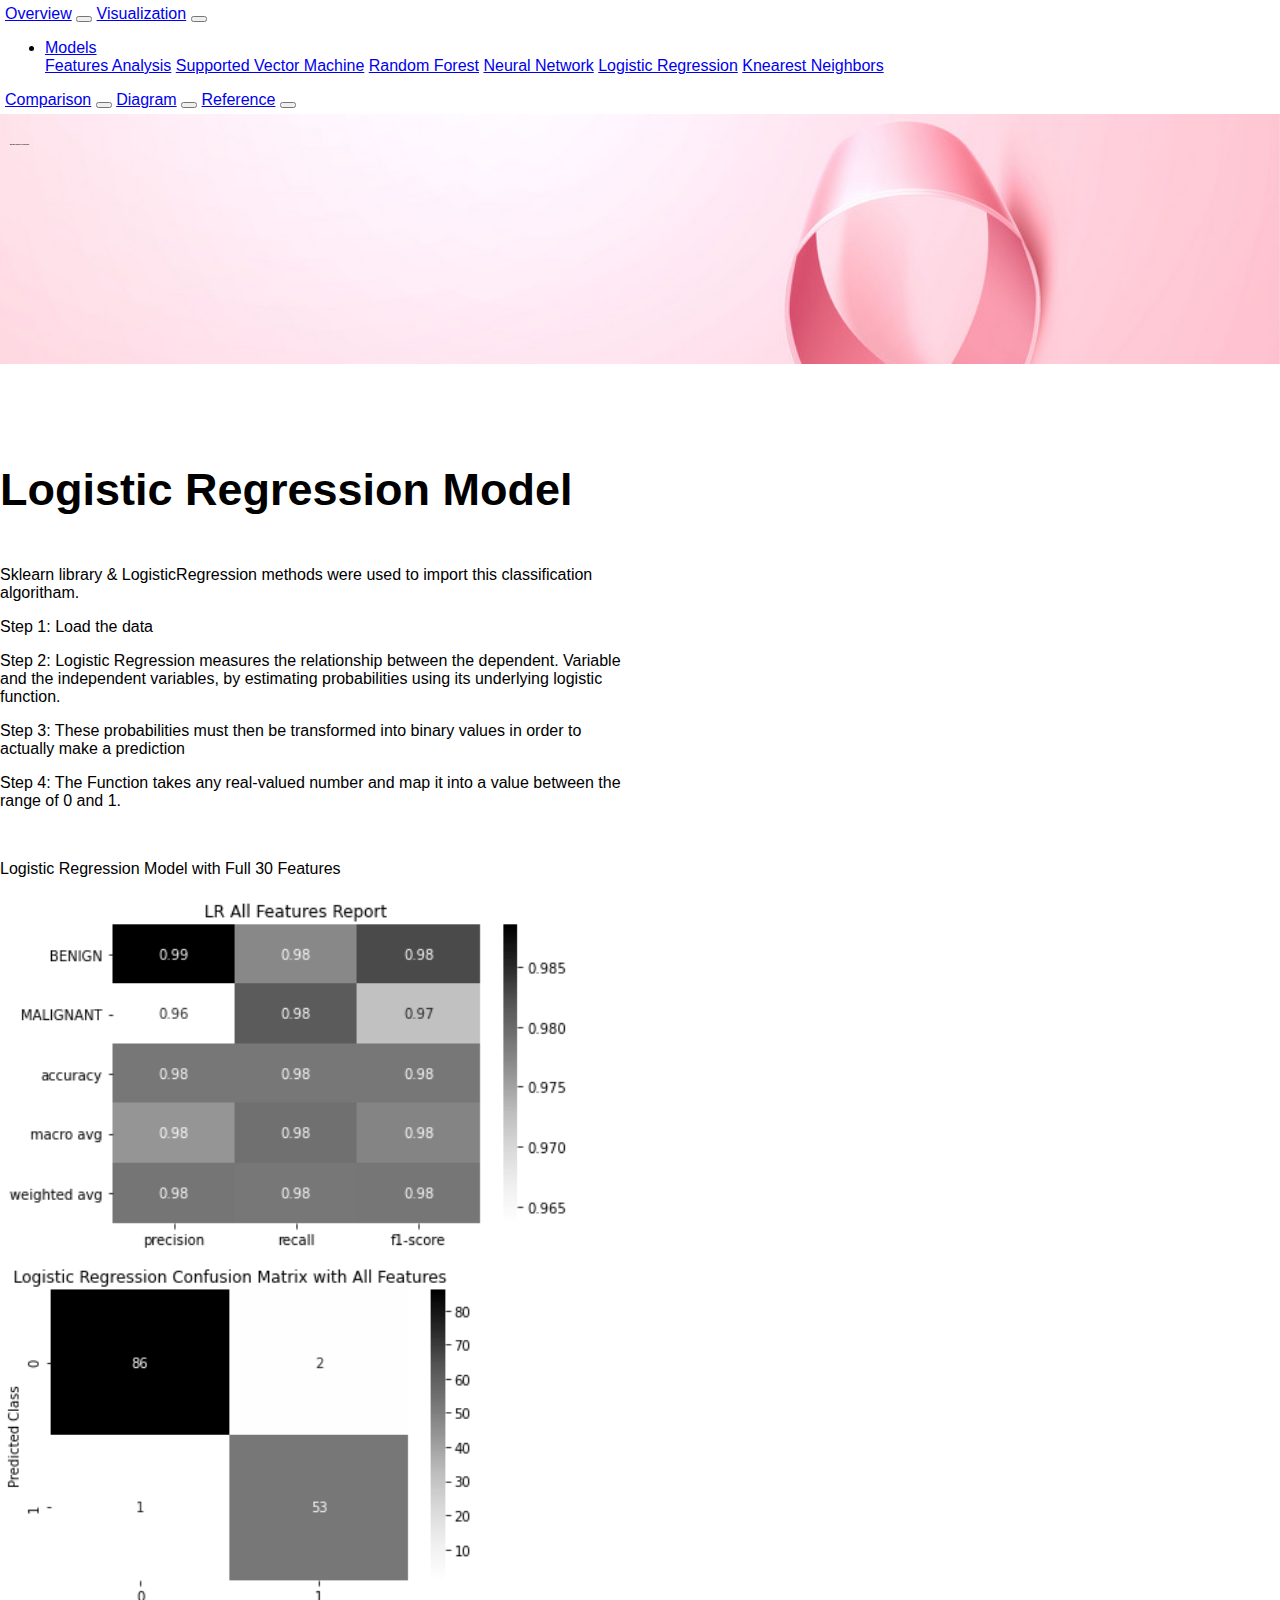
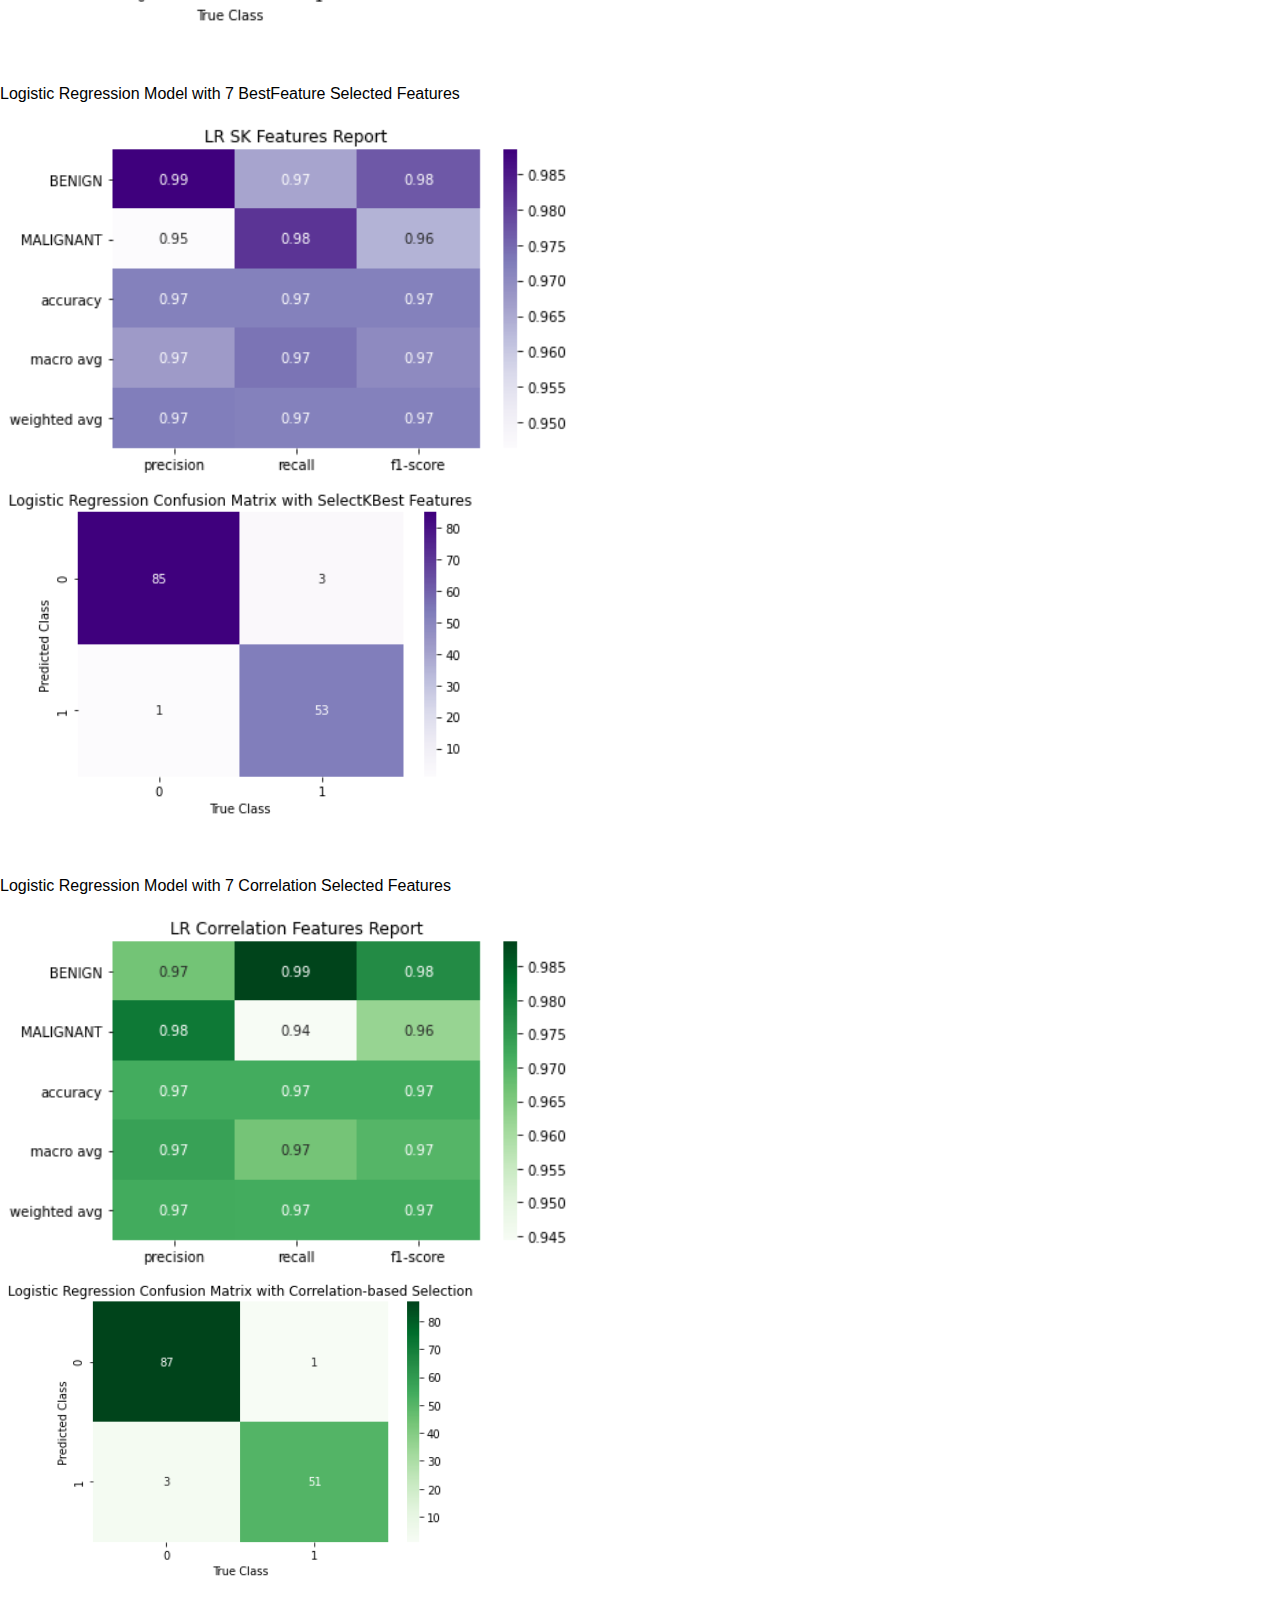
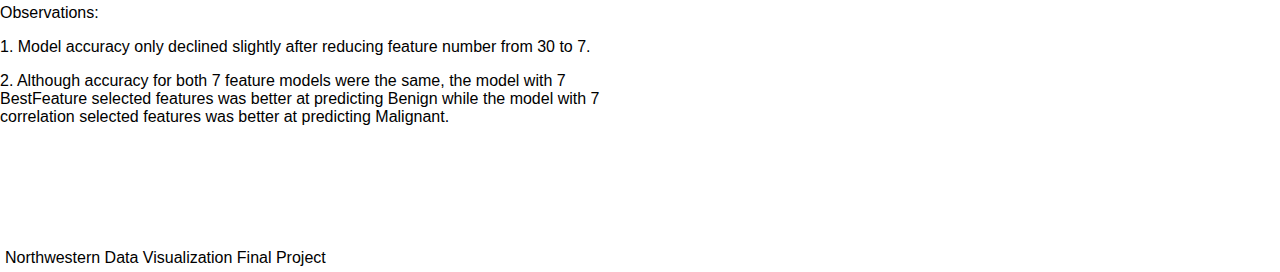
<file: templates/lr.html>
<!DOCTYPE html>
<html>

<head>
  <meta charset="utf-8">
  <link rel="icon" type="image/png" href="../static/images/bc_ribbon.png"/>
  <title>Breast Cancer Prediction</title>
  <meta name="viewport" content="width=device-width, initial-scale=1">
  <link href="https://cdn.jsdelivr.net/npm/bootstrap@5.1.3/dist/css/bootstrap.min.css" rel="stylesheet"
    integrity="sha384-1BmE4kWBq78iYhFldvKuhfTAU6auU8tT94WrHftjDbrCEXSU1oBoqyl2QvZ6jIW3" crossorigin="anonymous">
  <link href="https://fonts.googleapis.com/css?family=Ubuntu" rel="stylesheet">
  <link rel="stylesheet" href="../static/css/style.css">
</head>

<body>
  <div class="wrapper">

    <!-- Nav Bar Setting -->
    <nav class="h5 navbar navbar-expand-lg navbar-light bg-light sticky-top">
      <a class="navbar-brand" href="../index.html">Overview</a>
      <button class="navbar-toggler" type="button" data-toggle="collapse" data-target="#navbarNavDropdown"
        aria-controls="navbarNavDropdown" aria-expanded="false" aria-label="Toggle navigation">
        <span class="navbar-toggler-icon"></span>
      </button>

      <a class="navbar-brand" href="visualization.html">Visualization</a>
      <button class="navbar-toggler" type="button" data-toggle="collapse" data-target="#navbarNavDropdown"
        aria-controls="navbarNavDropdown" aria-expanded="false" aria-label="Toggle navigation">
        <span class="navbar-toggler-icon"></span>
      </button>

      <div class="collapse navbar-collapse" id="navbarNavDropdown">
        <ul class="navbar-nav ml-auto">
          <li class="nav-item dropdown">
            <a class="nav-link dropdown-toggle" data-bs-toggle="dropdown" href="#" role="button" aria-haspopup="true"
              aria-expanded="false">Models</a>
            <div class="dropdown-menu">
              <a class="dropdown-item" href="features.html">Features Analysis</a>
              <a class="dropdown-item" href="svm.html">Supported Vector Machine</a>
              <a class="dropdown-item" href="rm.html">Random Forest</a>
              <a class="dropdown-item" href="nn.html">Neural Network</a>
              <a class="dropdown-item" href="lr.html">Logistic Regression</a>
              <a class="dropdown-item" href="knn.html">Knearest Neighbors</a>
            </div>
          </li>
        </ul>

        <a class="navbar-brand" href="comparison.html">Comparison</a>
        <button class="navbar-toggler" type="button" data-toggle="collapse" data-target="#navbarNavDropdown"
          aria-controls="navbarNavDropdown" aria-expanded="false" aria-label="Toggle navigation">
          <span class="navbar-toggler-icon"></span>
        </button>

        <a class="navbar-brand" href="diagram.html">Diagram</a>
        <button class="navbar-toggler" type="button" data-toggle="collapse" data-target="#navbarNavDropdown"
          aria-controls="navbarNavDropdown" aria-expanded="false" aria-label="Toggle navigation">
          <span class="navbar-toggler-icon"></span>
        </button>

        <a class="navbar-brand" href="reference.html">Reference</a>
        <button class="navbar-toggler" type="button" data-toggle="collapse" data-target="#navbarNavDropdown"
          aria-controls="navbarNavDropdown" aria-expanded="false" aria-label="Toggle navigation">
          <span class="navbar-toggler-icon"></span>
        </button>

      </div>

    </nav>

    <div class="project-sub text-center">
      <h1>Breast Cancer Prediction</h1>
      <p>Machine Learning Project</p>
    </div>

    <div class="container margin-top-100">

      <div class="row margin-top-100">
        <h1 class="title text-center text-light bg-secondary">Logistic Regression Model</h1>
        <p class="text-left h4 margin-top-50">Sklearn library & LogisticRegression methods were used to import this classification algoritham.</p>
        <p class="text-left h4 pt-2">Step 1: Load the data</p>
        <p class="text-left h4 pt-2">Step 2: Logistic Regression measures the relationship between the dependent. Variable and the independent variables, by estimating probabilities using
        its underlying logistic function.</p>
        <p class="text-left h4 pt-2">Step 3: These probabilities must then be transformed into binary values
        in order to actually make a prediction</p>
        <p class="text-left h4 pt-2">Step 4: The Function takes any real-valued number and map it into a value between the range of 0 and 1.
        </p>
        
        <p class="text-left h4 margin-top-50">Logistic Regression Model with Full 30 Features</p>
        <div class="row pt-4">
          <div class="col-md-6">
            <a target="_blank" href="../static/images/lr_report_all.png">
              <img src="../static/images/lr_report_all.png" alt="lr report all" class="model-report img-fluid">
            </a>
          </div>
          <div class="col-md-6 gx-5">
            <a target="_blank" href="../static/images/lr_cm_all.png">
              <img src="../static/images/lr_cm_all.png" alt="lr cm all" class="model-img img-fluid">
            </a>
          </div>
        </div>
      </div>

      <p class="text-left h4 margin-top-50">Logistic Regression Model with 7 BestFeature Selected Features</p>
      <div class="row pt-4">
        <div class="col-md-6">
          <a target="_blank" href="../static/images/lr_report_all.png">
            <img src="../static/images/lr_report_sk.png" alt="lr report sk" class="model-report img-fluid">
          </a>
        </div>
        <div class="col-md-6 gx-5">
          <a target="_blank" href="../static/images/lr_cm_sk.png">
            <img src="../static/images/lr_cm_sk.png" alt="lr cm sk" class="model-img img-fluid">
          </a>
        </div>
      </div>

      <p class="text-left h4 margin-top-50">Logistic Regression Model with 7 Correlation Selected Features</p>
      <div class="row pt-4">
        <div class="col-md-6">
          <a target="_blank" href="../static/images/lr_report_all.png">
            <img src="../static/images/lr_report_cs.png" alt="lr report cs" class="model-report img-fluid">
          </a>
        </div>
        <div class="col-md-6 gx-5">
          <a target="_blank" href="../static/images/lr_cm_cs.png">
            <img src="../static/images/lr_cm_cs.png" alt="lr cm cs" class="model-img img-fluid">
          </a>
        </div>

        <p class="text-left h4 pt-4"> Observations:</p>
        <p class="text-left h4 pt-2"> 1. Model accuracy only declined slightly after reducing feature number from 30 to 7. </p>
        <p class="text-left h4 pt-2"> 2. Although accuracy for both 7 feature models were the same, the model with 7 BestFeature selected features was better at predicting Benign while the model with 7 correlation selected features was better at predicting Malignant. </p>
  
      </div>


      <footer class="footer">
        <span class="bottom">Northwestern Data Visualization Final Project</span>
      </footer>

    </div>

    <script src="https://cdn.jsdelivr.net/npm/bootstrap@5.1.3/dist/js/bootstrap.bundle.min.js"
      integrity="sha384-ka7Sk0Gln4gmtz2MlQnikT1wXgYsOg+OMhuP+IlRH9sENBO0LRn5q+8nbTov4+1p"
      crossorigin="anonymous"></script>

</body>

</html>
</file>
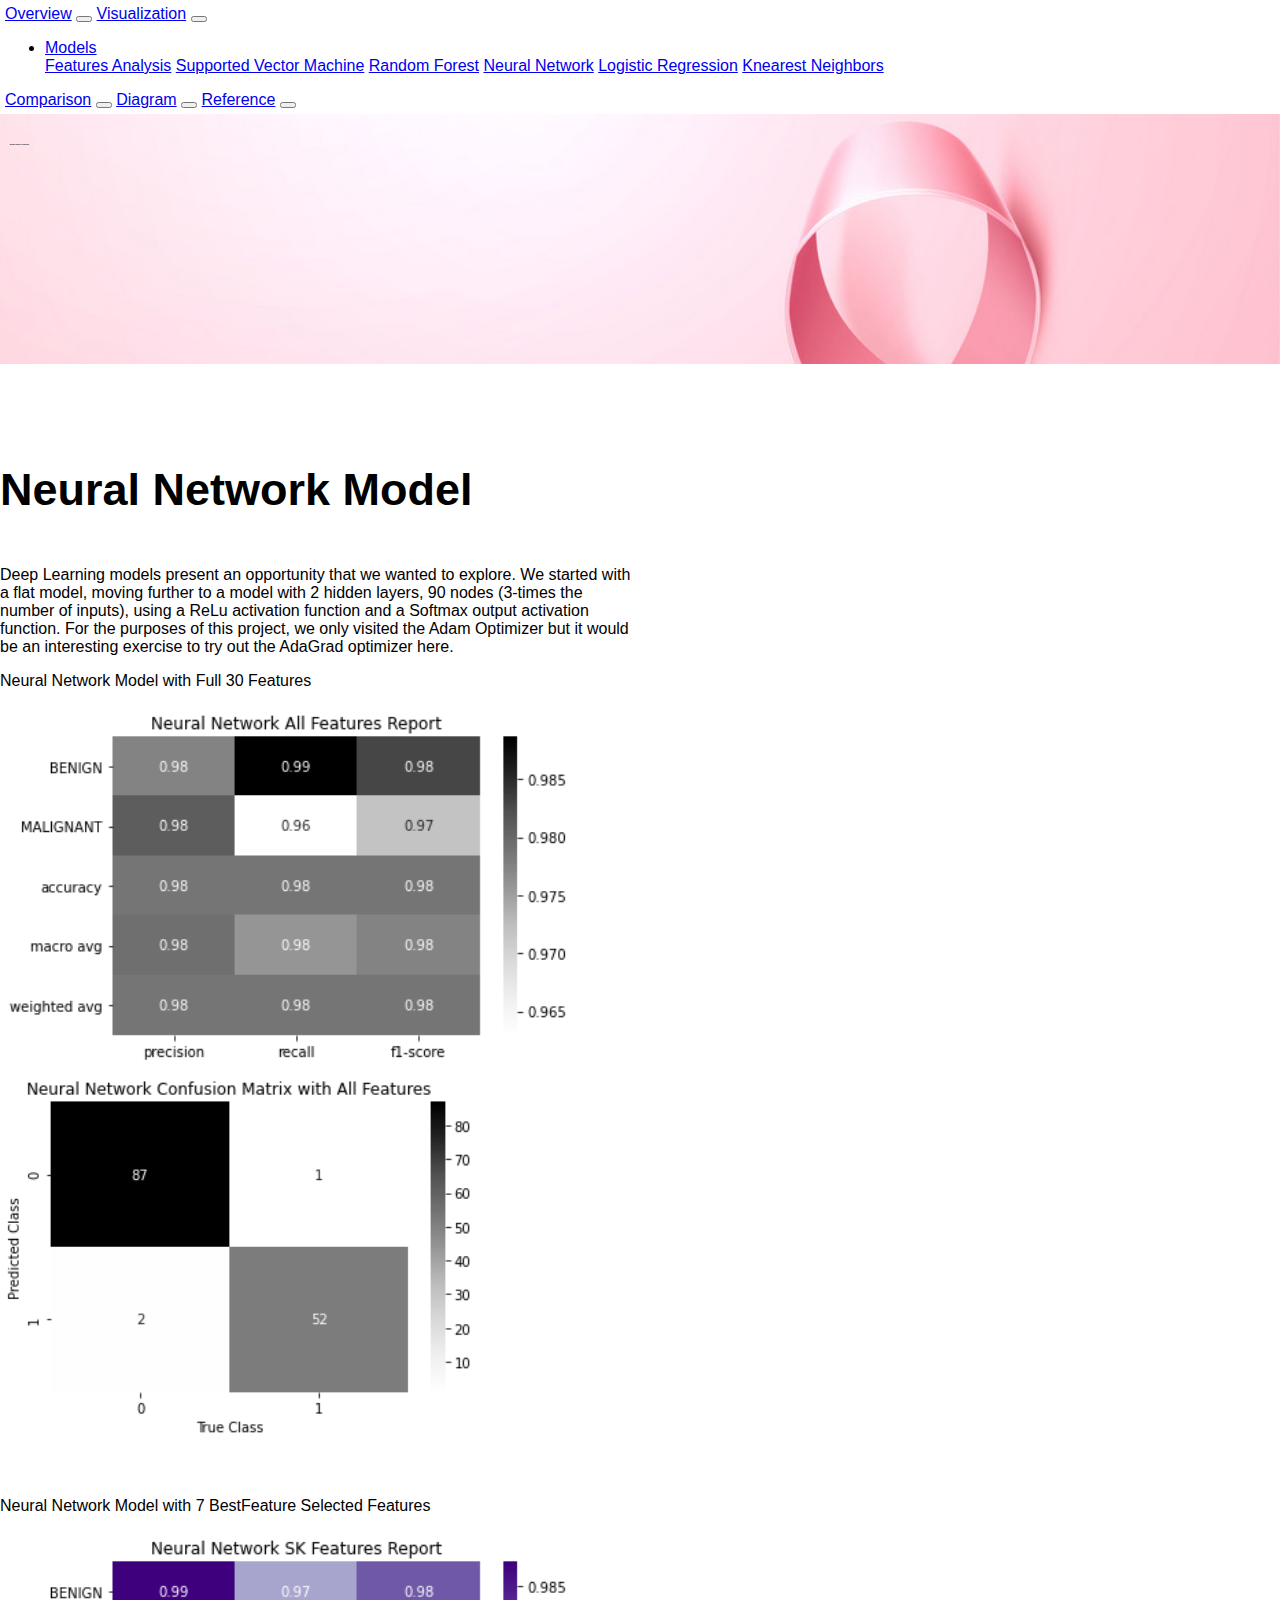
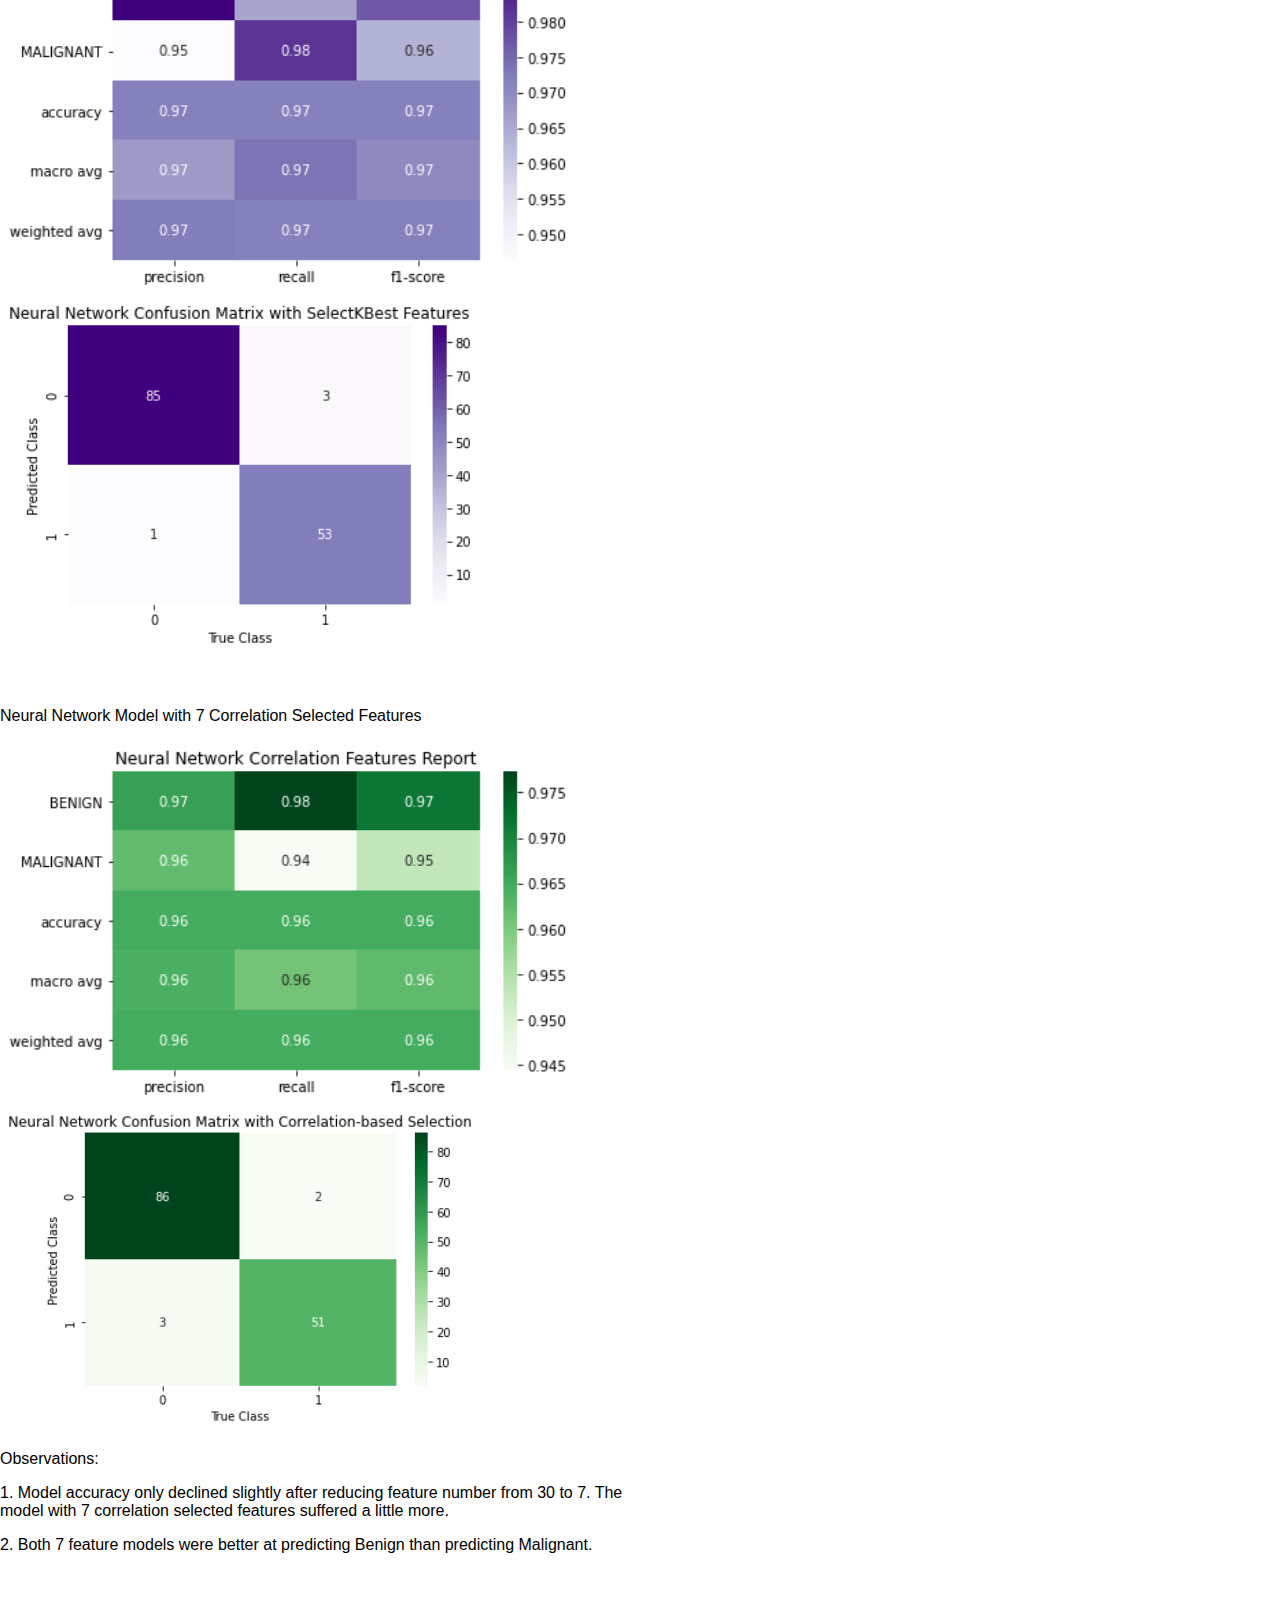
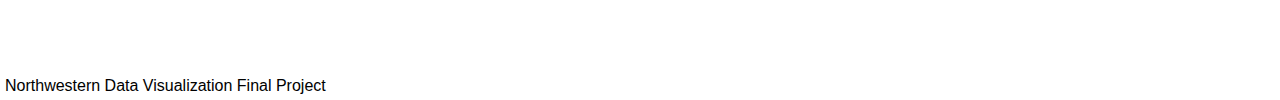
<file: templates/nn.html>
<!DOCTYPE html>
<html>

<head>
  <meta charset="utf-8">
  <link rel="icon" type="image/png" href="../static/images/bc_ribbon.png"/>
  <title>Breast Cancer Prediction</title>
  <meta name="viewport" content="width=device-width, initial-scale=1">
  <link href="https://cdn.jsdelivr.net/npm/bootstrap@5.1.3/dist/css/bootstrap.min.css" rel="stylesheet"
    integrity="sha384-1BmE4kWBq78iYhFldvKuhfTAU6auU8tT94WrHftjDbrCEXSU1oBoqyl2QvZ6jIW3" crossorigin="anonymous">
  <link href="https://fonts.googleapis.com/css?family=Ubuntu" rel="stylesheet">
  <link rel="stylesheet" href="../static/css/style.css">
</head>

<body>
  <div class="wrapper">

    <!-- Nav Bar Setting -->
    <nav class="h5 navbar navbar-expand-lg navbar-light bg-light sticky-top">
      <a class="navbar-brand" href="../index.html">Overview</a>
      <button class="navbar-toggler" type="button" data-toggle="collapse" data-target="#navbarNavDropdown"
        aria-controls="navbarNavDropdown" aria-expanded="false" aria-label="Toggle navigation">
        <span class="navbar-toggler-icon"></span>
      </button>

      <a class="navbar-brand" href="visualization.html">Visualization</a>
      <button class="navbar-toggler" type="button" data-toggle="collapse" data-target="#navbarNavDropdown"
        aria-controls="navbarNavDropdown" aria-expanded="false" aria-label="Toggle navigation">
        <span class="navbar-toggler-icon"></span>
      </button>

      <div class="collapse navbar-collapse" id="navbarNavDropdown">
        <ul class="navbar-nav ml-auto">
          <li class="nav-item dropdown">
            <a class="nav-link dropdown-toggle" data-bs-toggle="dropdown" href="#" role="button" aria-haspopup="true"
              aria-expanded="false">Models</a>
            <div class="dropdown-menu">
              <a class="dropdown-item" href="features.html">Features Analysis</a>
              <a class="dropdown-item" href="svm.html">Supported Vector Machine</a>
              <a class="dropdown-item" href="rm.html">Random Forest</a>
              <a class="dropdown-item" href="nn.html">Neural Network</a>
              <a class="dropdown-item" href="lr.html">Logistic Regression</a>
              <a class="dropdown-item" href="knn.html">Knearest Neighbors</a>
            </div>
          </li>
        </ul>

        <a class="navbar-brand" href="comparison.html">Comparison</a>
        <button class="navbar-toggler" type="button" data-toggle="collapse" data-target="#navbarNavDropdown"
          aria-controls="navbarNavDropdown" aria-expanded="false" aria-label="Toggle navigation">
          <span class="navbar-toggler-icon"></span>
        </button>

        <a class="navbar-brand" href="diagram.html">Diagram</a>
        <button class="navbar-toggler" type="button" data-toggle="collapse" data-target="#navbarNavDropdown"
          aria-controls="navbarNavDropdown" aria-expanded="false" aria-label="Toggle navigation">
          <span class="navbar-toggler-icon"></span>
        </button>

        <a class="navbar-brand" href="reference.html">Reference</a>
        <button class="navbar-toggler" type="button" data-toggle="collapse" data-target="#navbarNavDropdown"
          aria-controls="navbarNavDropdown" aria-expanded="false" aria-label="Toggle navigation">
          <span class="navbar-toggler-icon"></span>
        </button>

      </div>

    </nav>

    <div class="project-sub text-center">
      <h1>Breast Cancer Prediction</h1>
      <p>Machine Learning Project</p>
    </div>

    <div class="container margin-top-100">

      <div class="row margin-top-100">
        <h1 class="title text-center text-light bg-secondary">Neural Network Model</h1>
        <p class="text-left h4 margin-top-50">Deep Learning models present an opportunity that we wanted to explore. We started with a flat model, moving further to a model with 2 hidden layers, 90 nodes (3-times the number of inputs), using a ReLu activation function and a Softmax output activation function. For the purposes of this project, we only visited the Adam Optimizer but it would be an interesting exercise to try out the AdaGrad optimizer here.</p>
        <p class="text-left h4 pt-4">Neural Network Model with Full 30 Features</p>
        <div class="row pt-4">
          <div class="col-md-6">
            <a target="_blank" href="../static/images/nn_report_all.png">
              <img src="../static/images/nn_report_all.png" alt="nn report all" class="model-report img-fluid">
            </a>
          </div>
          <div class="col-md-6 gx-5">
            <a target="_blank" href="../static/images/nn_cm_all.png">
              <img src="../static/images/nn_cm_all.png" alt="nn cm all" class="model-img img-fluid">
            </a>
          </div>
        </div>
      </div>

      <p class="text-left h4 margin-top-50">Neural Network Model with 7 BestFeature Selected Features</p>
      <div class="row pt-4">
        <div class="col-md-6">
          <a target="_blank" href="../static/images/nn_report_all.png">
            <img src="../static/images/nn_report_sk.png" alt="nn report sk" class="model-report img-fluid">
          </a>
        </div>
        <div class="col-md-6 gx-5">
          <a target="_blank" href="../static/images/nn_cm_sk.png">
            <img src="../static/images/nn_cm_sk.png" alt="nn cm sk" class="model-img img-fluid">
          </a>
        </div>
      </div>

      <p class="text-left h4 margin-top-50">Neural Network Model with 7 Correlation Selected Features</p>
      <div class="row pt-4">
        <div class="col-md-6">
          <a target="_blank" href="../static/images/nn_report_all.png">
            <img src="../static/images/nn_report_cs.png" alt="nn report cs" class="model-report img-fluid">
          </a>
        </div>
        <div class="col-md-6 gx-5">
          <a target="_blank" href="../static/images/nn_cm_cs.png">
            <img src="../static/images/nn_cm_cs.png" alt="nn cm cs" class="model-img img-fluid">
          </a>
        </div>

        <p class="text-left h4 pt-4"> Observations:</p>
        <p class="text-left h4 pt-2"> 1. Model accuracy only declined slightly after reducing feature number from 30 to 7. The model with 7 correlation selected features suffered a little more. </p>
        <p class="text-left h4 pt-2"> 2. Both 7 feature models were better at predicting Benign than predicting Malignant. </p>
  
      </div>


      <footer class="footer">
        <span class="bottom">Northwestern Data Visualization Final Project</span>
      </footer>

    </div>

    <script src="https://cdn.jsdelivr.net/npm/bootstrap@5.1.3/dist/js/bootstrap.bundle.min.js"
      integrity="sha384-ka7Sk0Gln4gmtz2MlQnikT1wXgYsOg+OMhuP+IlRH9sENBO0LRn5q+8nbTov4+1p"
      crossorigin="anonymous"></script>

</body>

</html>
</file>
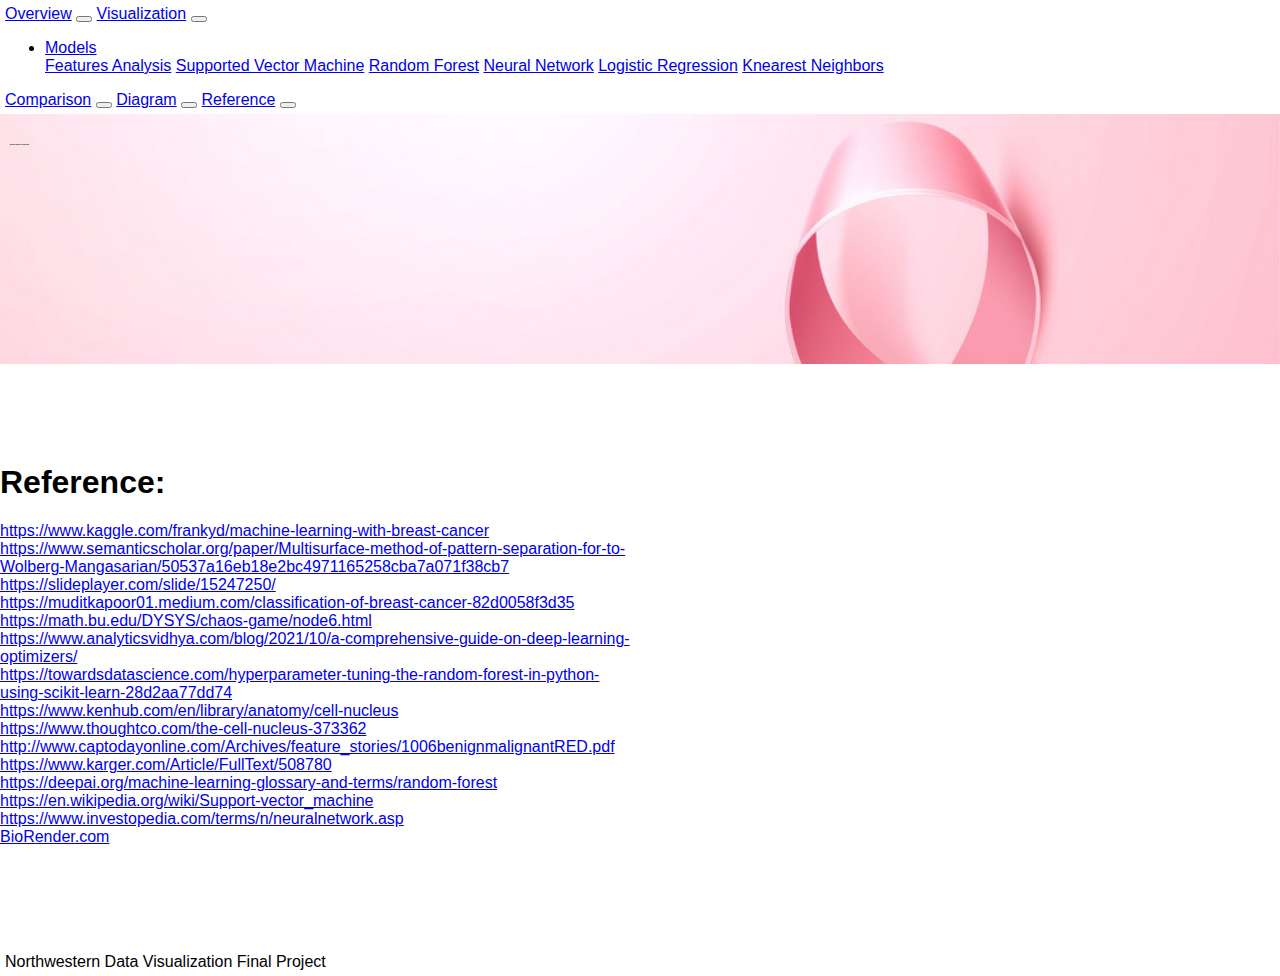
<file: templates/reference.html>
<!DOCTYPE html>
<html>

<head>
  <meta charset="utf-8">
  <link rel="icon" type="image/png" href="../static/images/bc_ribbon.png" />
  <title>Breast Cancer Prediction</title>
  <meta name="viewport" content="width=device-width, initial-scale=1">
  <link href="https://cdn.jsdelivr.net/npm/bootstrap@5.1.3/dist/css/bootstrap.min.css" rel="stylesheet"
    integrity="sha384-1BmE4kWBq78iYhFldvKuhfTAU6auU8tT94WrHftjDbrCEXSU1oBoqyl2QvZ6jIW3" crossorigin="anonymous">
  <link href="https://fonts.googleapis.com/css?family=Ubuntu" rel="stylesheet">
  <link rel="stylesheet" href="../static/css/style.css">
</head>

<body>
  <div class="wrapper">

    <!-- Nav Bar Setting -->
    <nav class="h5 navbar navbar-expand-lg navbar-light bg-light sticky-top">
      <a class="navbar-brand" href="../index.html">Overview</a>
      <button class="navbar-toggler" type="button" data-toggle="collapse" data-target="#navbarNavDropdown"
        aria-controls="navbarNavDropdown" aria-expanded="false" aria-label="Toggle navigation">
        <span class="navbar-toggler-icon"></span>
      </button>

      <a class="navbar-brand" href="visualization.html">Visualization</a>
      <button class="navbar-toggler" type="button" data-toggle="collapse" data-target="#navbarNavDropdown"
        aria-controls="navbarNavDropdown" aria-expanded="false" aria-label="Toggle navigation">
        <span class="navbar-toggler-icon"></span>
      </button>

      <div class="collapse navbar-collapse" id="navbarNavDropdown">
        <ul class="navbar-nav ml-auto">
          <li class="nav-item dropdown">
            <a class="nav-link dropdown-toggle" data-bs-toggle="dropdown" href="#" role="button" aria-haspopup="true"
              aria-expanded="false">Models</a>
            <div class="dropdown-menu">
              <a class="dropdown-item" href="features.html">Features Analysis</a>
              <a class="dropdown-item" href="svm.html">Supported Vector Machine</a>
              <a class="dropdown-item" href="rm.html">Random Forest</a>
              <a class="dropdown-item" href="nn.html">Neural Network</a>
              <a class="dropdown-item" href="lr.html">Logistic Regression</a>
              <a class="dropdown-item" href="knn.html">Knearest Neighbors</a>
            </div>
          </li>
        </ul>

        <a class="navbar-brand" href="comparison.html">Comparison</a>
        <button class="navbar-toggler" type="button" data-toggle="collapse" data-target="#navbarNavDropdown"
          aria-controls="navbarNavDropdown" aria-expanded="false" aria-label="Toggle navigation">
          <span class="navbar-toggler-icon"></span>
        </button>

        <a class="navbar-brand" href="diagram.html">Diagram</a>
        <button class="navbar-toggler" type="button" data-toggle="collapse" data-target="#navbarNavDropdown"
          aria-controls="navbarNavDropdown" aria-expanded="false" aria-label="Toggle navigation">
          <span class="navbar-toggler-icon"></span>
        </button>

        <a class="navbar-brand" href="reference.html">Reference</a>
        <button class="navbar-toggler" type="button" data-toggle="collapse" data-target="#navbarNavDropdown"
          aria-controls="navbarNavDropdown" aria-expanded="false" aria-label="Toggle navigation">
          <span class="navbar-toggler-icon"></span>
        </button>

      </div>

    </nav>

    <div class="project-sub text-center">
      <h1>Breast Cancer Prediction</h1>
      <p>Machine Learning Project</p>
    </div>

    <div class="container margin-top-100">
      <h1>Reference:</h1>
      <div class="h4">
        <li><a target="_blank" href="https://www.kaggle.com/frankyd/machine-learning-with-breast-cancer">
          https://www.kaggle.com/frankyd/machine-learning-with-breast-cancer</a></li>
        <li><a target="_blank"
          href="https://www.semanticscholar.org/paper/Multisurface-method-of-pattern-separation-for-to-Wolberg-Mangasarian/50537a16eb18e2bc4971165258cba7a071f38cb7">https://www.semanticscholar.org/paper/Multisurface-method-of-pattern-separation-for-to-Wolberg-Mangasarian/50537a16eb18e2bc4971165258cba7a071f38cb7</a></li>
        <li><a target="_blank" href="https://slideplayer.com/slide/15247250"> https://slideplayer.com/slide/15247250/</a></li>
        <li><a target="_blank"
          href="https://muditkapoor01.medium.com/classification-of-breast-cancer-82d0058f3d35">https://muditkapoor01.medium.com/classification-of-breast-cancer-82d0058f3d35</a></li>
        <li><a target="_blank" href="https://math.bu.edu/DYSYS/chaos-game/node6.html">https://math.bu.edu/DYSYS/chaos-game/node6.html</a></li>
        <li><a target="_blank" href="https://www.analyticsvidhya.com/blog/2021/10/a-comprehensive-guide-on-deep-learning-optimizers/">
          https://www.analyticsvidhya.com/blog/2021/10/a-comprehensive-guide-on-deep-learning-optimizers/</a></li>
        <li><a target="_blank" href="https://towardsdatascience.com/hyperparameter-tuning-the-random-forest-in-python-using-scikit-learn-28d2aa77dd74">
          https://towardsdatascience.com/hyperparameter-tuning-the-random-forest-in-python-using-scikit-learn-28d2aa77dd74</a></li>
        <li><a target="_blank"
          href="https://www.kenhub.com/en/library/anatomy/cell-nucleus">https://www.kenhub.com/en/library/anatomy/cell-nucleus</a></li>
        <li><a target="_blank" href="https://www.thoughtco.com/the-cell-nucleus-373362">
          https://www.thoughtco.com/the-cell-nucleus-373362</a></li>
        <li><a target="_blank" href="http://www.captodayonline.com/Archives/feature_stories/1006benignmalignantRED.pdf">
          http://www.captodayonline.com/Archives/feature_stories/1006benignmalignantRED.pdf</a></li>
        <li><a target="_blank" href="https://www.karger.com/Article/FullText/508780">https://www.karger.com/Article/FullText/508780</a></li>
        <li><a target="_blank"
          href="https://deepai.org/machine-learning-glossary-and-terms/random-forest">https://deepai.org/machine-learning-glossary-and-terms/random-forest</a></li>
        <li><a target="_blank"
          href="https://en.wikipedia.org/wiki/Support-vector_machine">https://en.wikipedia.org/wiki/Support-vector_machine</a></li>
        <li><a target="_blank"
          href="https://www.investopedia.com/terms/n/neuralnetwork.asp">https://www.investopedia.com/terms/n/neuralnetwork.asp</a></li>
        <li><a target="_blank" href="BioRender.com">BioRender.com</a></li>
      </div>

    </div>


    <footer class="footer">
      <span class="bottom">Northwestern Data Visualization Final Project</span>
    </footer>
  </div>


  <script src="https://cdn.jsdelivr.net/npm/bootstrap@5.1.3/dist/js/bootstrap.bundle.min.js"
    integrity="sha384-ka7Sk0Gln4gmtz2MlQnikT1wXgYsOg+OMhuP+IlRH9sENBO0LRn5q+8nbTov4+1p"
    crossorigin="anonymous"></script>

</body>

</html>
</file>
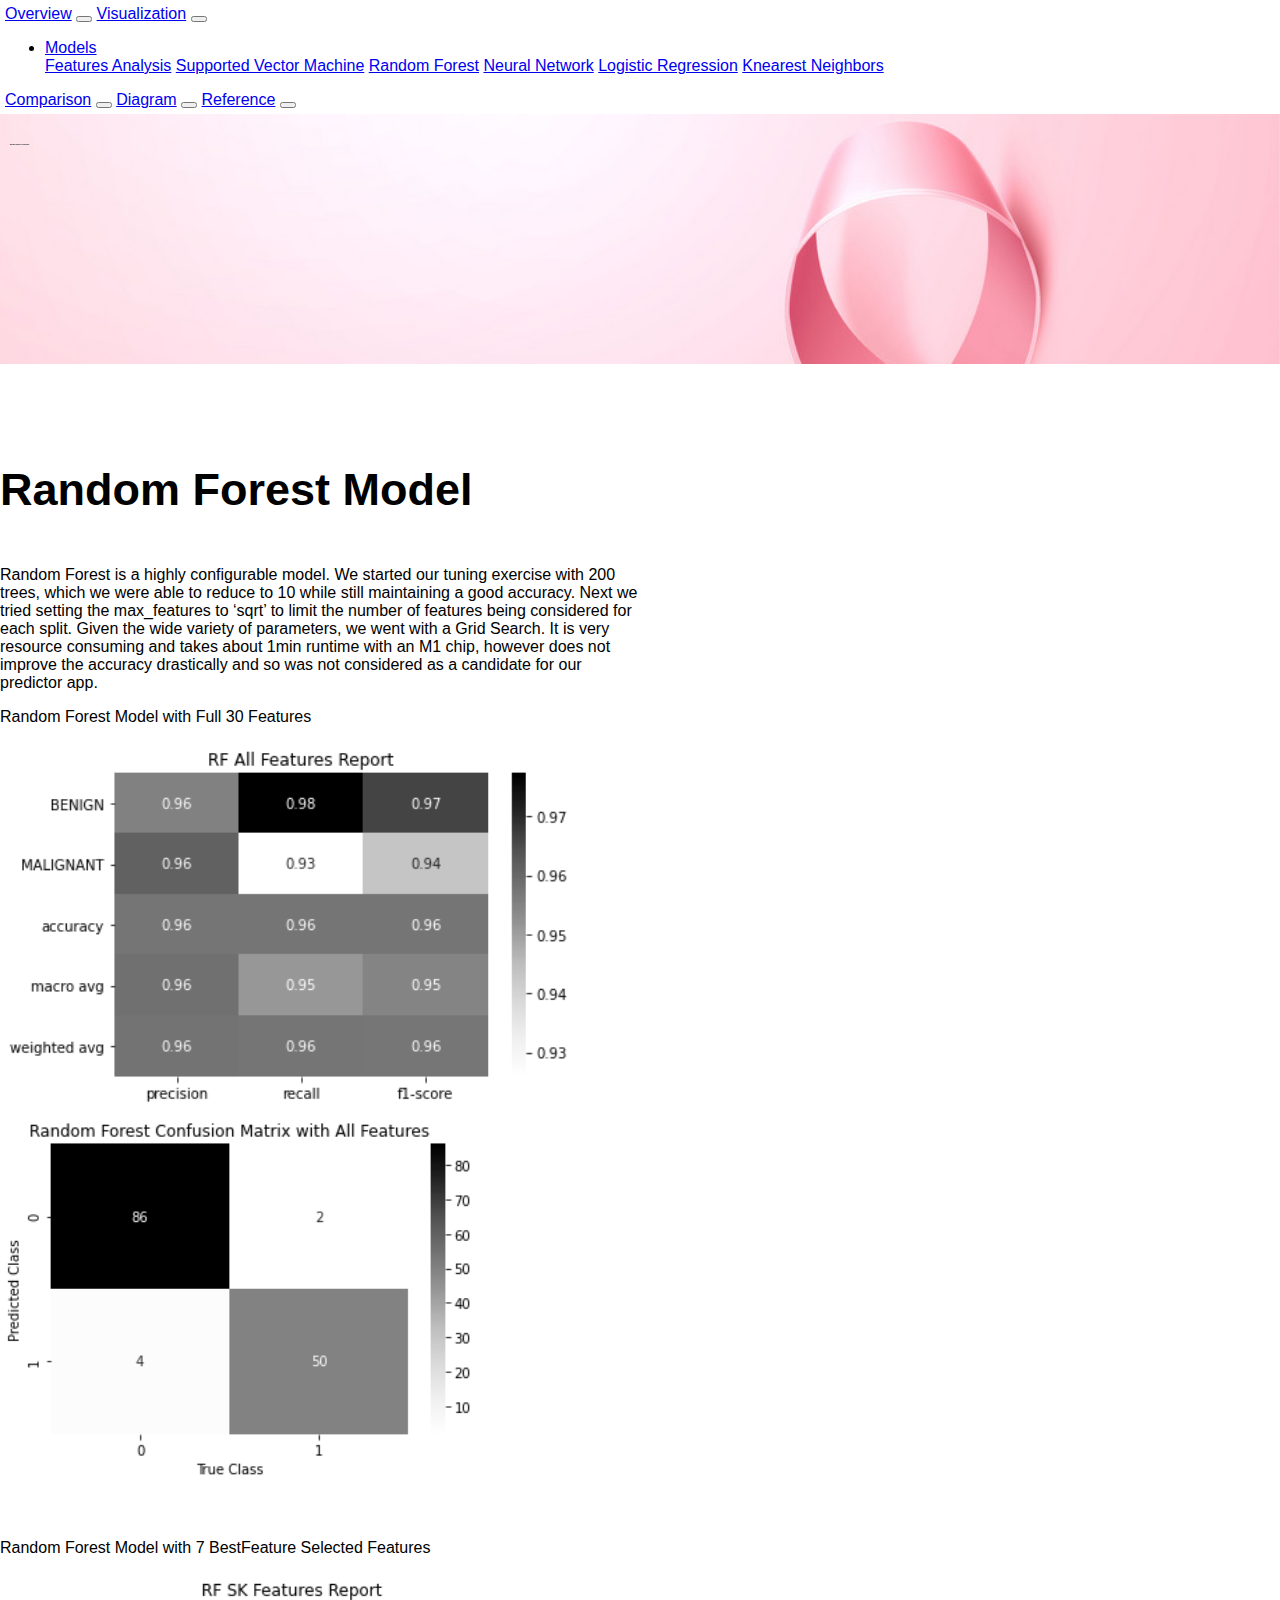
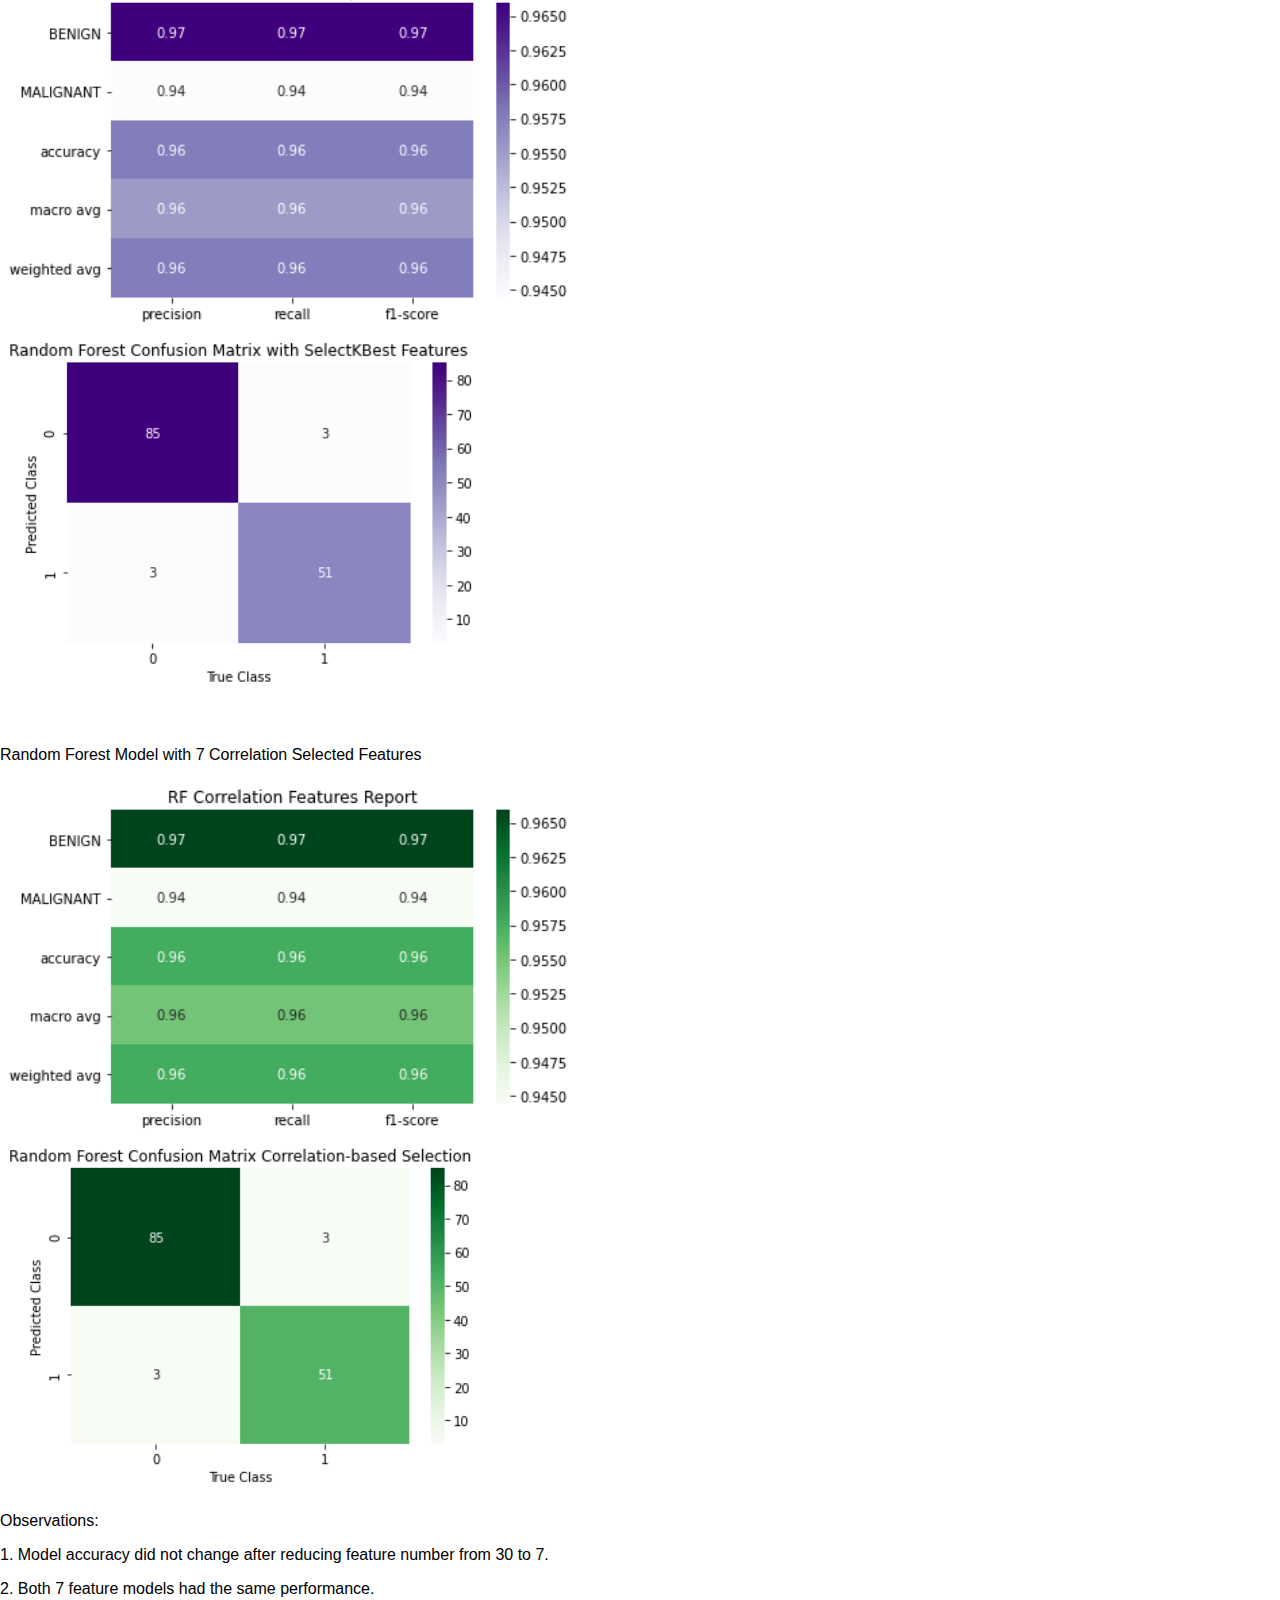
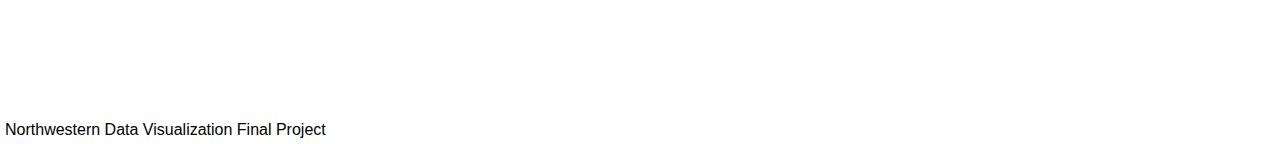
<file: templates/rm.html>
<!DOCTYPE html>
<html>

<head>
  <meta charset="utf-8">
  <link rel="icon" type="image/png" href="../static/images/bc_ribbon.png"/>
  <title>Breast Cancer Prediction</title>
  <meta name="viewport" content="width=device-width, initial-scale=1">
  <link href="https://cdn.jsdelivr.net/npm/bootstrap@5.1.3/dist/css/bootstrap.min.css" rel="stylesheet"
    integrity="sha384-1BmE4kWBq78iYhFldvKuhfTAU6auU8tT94WrHftjDbrCEXSU1oBoqyl2QvZ6jIW3" crossorigin="anonymous">
  <link href="https://fonts.googleapis.com/css?family=Ubuntu" rel="stylesheet">
  <link rel="stylesheet" href="../static/css/style.css">
</head>

<body>
  <div class="wrapper">

    <!-- Nav Bar Setting -->
    <nav class="h5 navbar navbar-expand-lg navbar-light bg-light sticky-top">
      <a class="navbar-brand" href="../index.html">Overview</a>
      <button class="navbar-toggler" type="button" data-toggle="collapse" data-target="#navbarNavDropdown"
        aria-controls="navbarNavDropdown" aria-expanded="false" aria-label="Toggle navigation">
        <span class="navbar-toggler-icon"></span>
      </button>

      <a class="navbar-brand" href="visualization.html">Visualization</a>
      <button class="navbar-toggler" type="button" data-toggle="collapse" data-target="#navbarNavDropdown"
        aria-controls="navbarNavDropdown" aria-expanded="false" aria-label="Toggle navigation">
        <span class="navbar-toggler-icon"></span>
      </button>

      <div class="collapse navbar-collapse" id="navbarNavDropdown">
        <ul class="navbar-nav ml-auto">
          <li class="nav-item dropdown">
            <a class="nav-link dropdown-toggle" data-bs-toggle="dropdown" href="#" role="button" aria-haspopup="true"
              aria-expanded="false">Models</a>
            <div class="dropdown-menu">
              <a class="dropdown-item" href="features.html">Features Analysis</a>
              <a class="dropdown-item" href="svm.html">Supported Vector Machine</a>
              <a class="dropdown-item" href="rm.html">Random Forest</a>
              <a class="dropdown-item" href="nn.html">Neural Network</a>
              <a class="dropdown-item" href="lr.html">Logistic Regression</a>
              <a class="dropdown-item" href="knn.html">Knearest Neighbors</a>
            </div>
          </li>
        </ul>

        <a class="navbar-brand" href="comparison.html">Comparison</a>
        <button class="navbar-toggler" type="button" data-toggle="collapse" data-target="#navbarNavDropdown"
          aria-controls="navbarNavDropdown" aria-expanded="false" aria-label="Toggle navigation">
          <span class="navbar-toggler-icon"></span>
        </button>

        <a class="navbar-brand" href="diagram.html">Diagram</a>
        <button class="navbar-toggler" type="button" data-toggle="collapse" data-target="#navbarNavDropdown"
          aria-controls="navbarNavDropdown" aria-expanded="false" aria-label="Toggle navigation">
          <span class="navbar-toggler-icon"></span>
        </button>

        <a class="navbar-brand" href="reference.html">Reference</a>
        <button class="navbar-toggler" type="button" data-toggle="collapse" data-target="#navbarNavDropdown"
          aria-controls="navbarNavDropdown" aria-expanded="false" aria-label="Toggle navigation">
          <span class="navbar-toggler-icon"></span>
        </button>

      </div>

    </nav>

    <div class="project-sub text-center">
      <h1>Breast Cancer Prediction</h1>
      <p>Machine Learning Project</p>
    </div>

    <div class="container margin-top-100">

      <div class="row margin-top-100">
        <h1 class="title text-center text-light bg-secondary">Random Forest Model</h1>
        <p class="text-left h4 margin-top-50">Random Forest is a highly configurable model. We started our tuning exercise with 200 trees, which we were able to reduce to 10 while still maintaining a good accuracy. Next we tried setting the max_features to ‘sqrt’ to limit the number of features being considered for each split. Given the wide variety of parameters, we went with a Grid Search. It is very resource consuming and takes about 1min runtime with an M1 chip, however does not improve the accuracy drastically and so was not considered as a candidate for our predictor app.</p>
        <p class="text-left h4 pt-4"> Random Forest Model with Full 30 Features</p>
        <div class="row pt-4">
          <div class="col-md-6">
            <a target="_blank" href="../static/images/rf_report_all.png">
              <img src="../static/images/rf_report_all.png" alt="rf report all" class="model-report img-fluid">
            </a>
          </div>
          <div class="col-md-6 gx-5">
            <a target="_blank" href="../static/images/rf_cm_all.png">
              <img src="../static/images/rf_cm_all.png" alt="rf cm all" class="model-img img-fluid">
            </a>
          </div>
        </div>
      </div>

      <p class="text-left h4 margin-top-50"> Random Forest Model with 7 BestFeature Selected Features</p>
      <div class="row pt-4">
        <div class="col-md-6">
          <a target="_blank" href="../static/images/rf_report_all.png">
            <img src="../static/images/rf_report_sk.png" alt="rf report sk" class="model-report img-fluid">
          </a>
        </div>
        <div class="col-md-6 gx-5">
          <a target="_blank" href="../static/images/rf_cm_sk.png">
            <img src="../static/images/rf_cm_sk.png" alt="rf cm sk" class="model-img img-fluid">
          </a>
        </div>
      </div>

      <p class="text-left h4 margin-top-50"> Random Forest Model with 7 Correlation Selected Features</p>
      <div class="row pt-4">
        <div class="col-md-6">
          <a target="_blank" href="../static/images/rf_report_all.png">
            <img src="../static/images/rf_report_cs.png" alt="rf report cs" class="model-report img-fluid">
          </a>
        </div>
        <div class="col-md-6 gx-5">
          <a target="_blank" href="../static/images/rf_cm_cs.png">
            <img src="../static/images/rf_cm_cs.png" alt="rf cm cs" class="model-img img-fluid">
          </a>
        </div>
        
        <p class="text-left h4 pt-4"> Observations:</p>
        <p class="text-left h4 pt-2"> 1. Model accuracy did not change after reducing feature number from 30 to 7. </p>
        <p class="text-left h4 pt-2"> 2. Both 7 feature models had the same performance. </p>
  
      </div>


      <footer class="footer">
        <span class="bottom">Northwestern Data Visualization Final Project</span>
      </footer>

    </div>

    <script src="https://cdn.jsdelivr.net/npm/bootstrap@5.1.3/dist/js/bootstrap.bundle.min.js"
      integrity="sha384-ka7Sk0Gln4gmtz2MlQnikT1wXgYsOg+OMhuP+IlRH9sENBO0LRn5q+8nbTov4+1p"
      crossorigin="anonymous"></script>

</body>

</html>
</file>
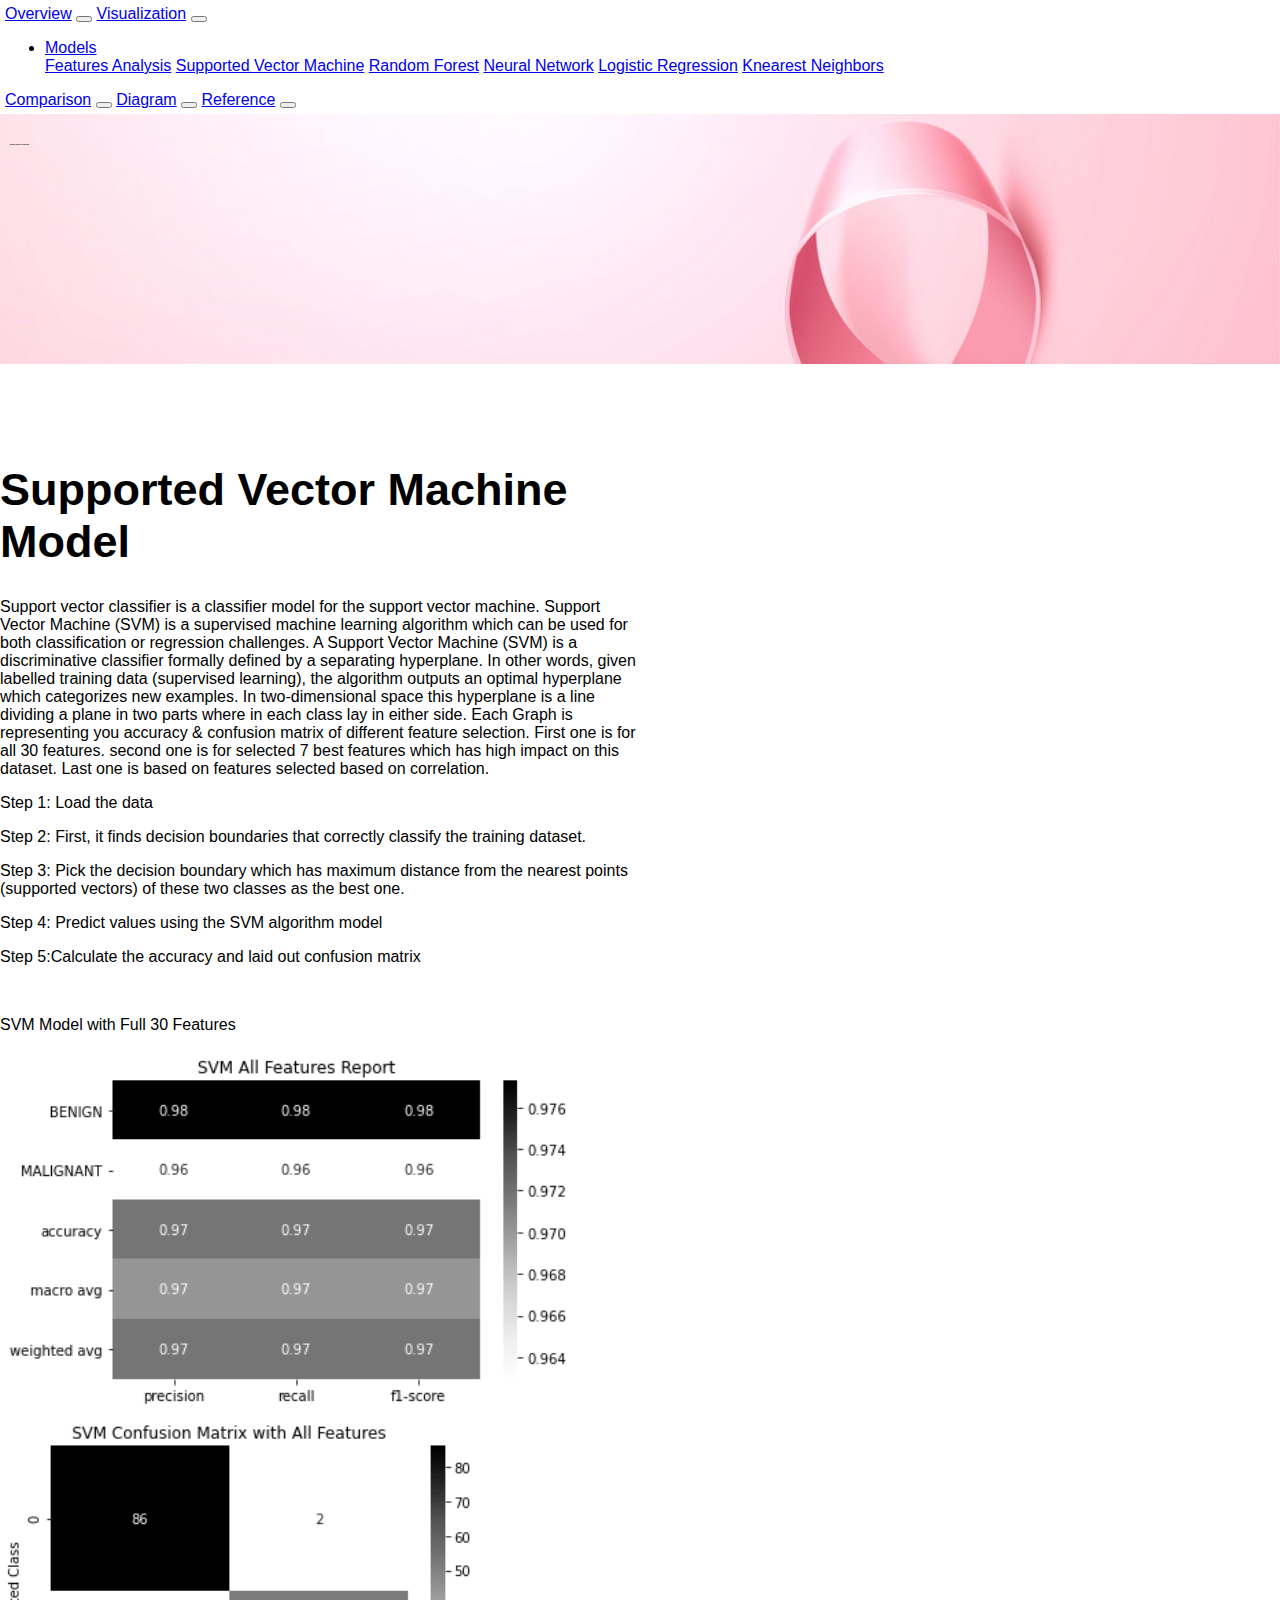
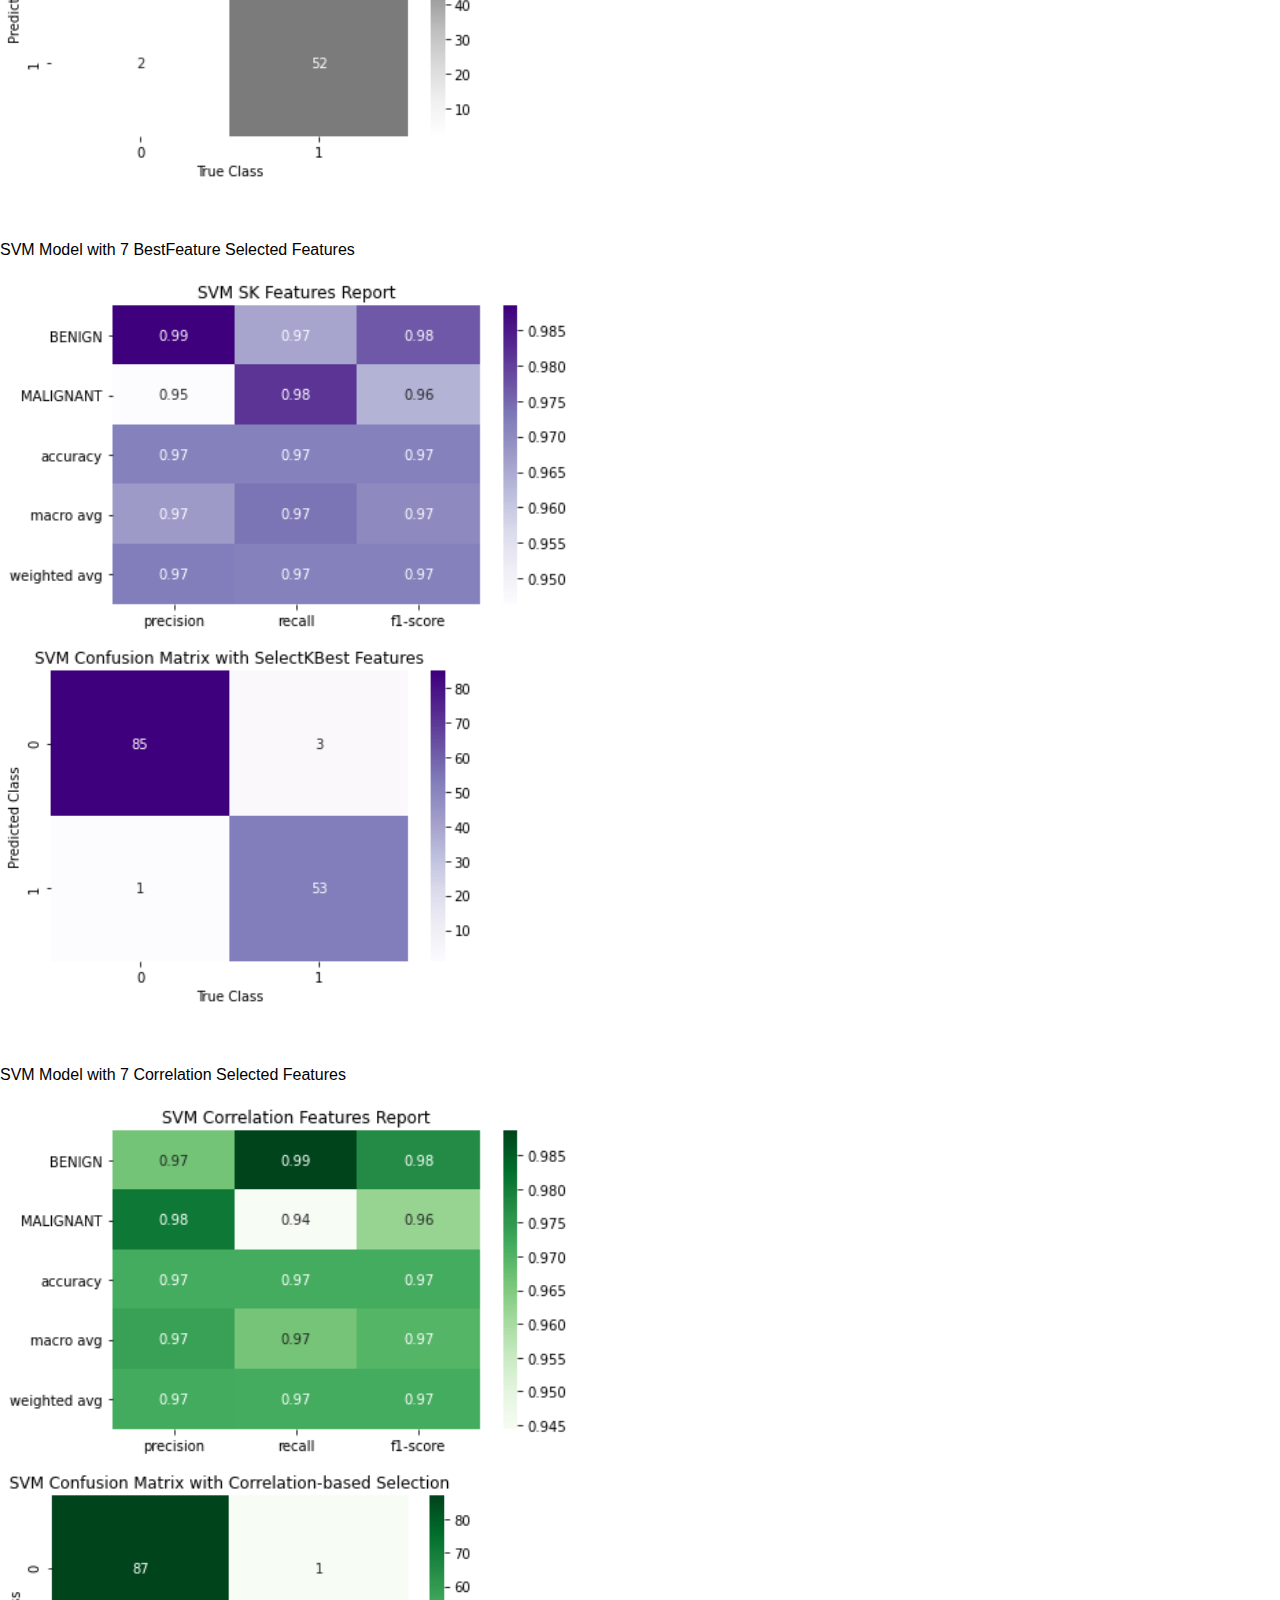
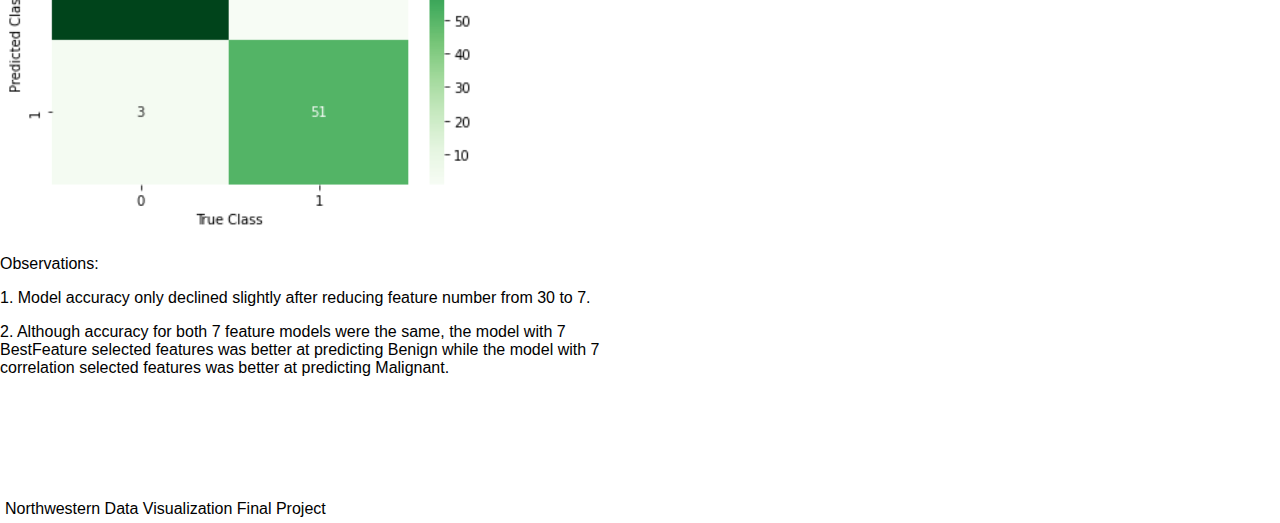
<file: templates/svm.html>
<!DOCTYPE html>
<html>

<head>
  <meta charset="utf-8">
  <link rel="icon" type="image/png" href="../static/images/bc_ribbon.png"/>
  <title>Breast Cancer Prediction</title>
  <meta name="viewport" content="width=device-width, initial-scale=1">
  <link href="https://cdn.jsdelivr.net/npm/bootstrap@5.1.3/dist/css/bootstrap.min.css" rel="stylesheet"
    integrity="sha384-1BmE4kWBq78iYhFldvKuhfTAU6auU8tT94WrHftjDbrCEXSU1oBoqyl2QvZ6jIW3" crossorigin="anonymous">
  <link href="https://fonts.googleapis.com/css?family=Ubuntu" rel="stylesheet">
  <link rel="stylesheet" href="../static/css/style.css">
</head>

<body>
  <div class="wrapper">

    <!-- Nav Bar Setting -->
    <nav class="h5 navbar navbar-expand-lg navbar-light bg-light sticky-top">
      <a class="navbar-brand" href="../index.html">Overview</a>
      <button class="navbar-toggler" type="button" data-toggle="collapse" data-target="#navbarNavDropdown"
        aria-controls="navbarNavDropdown" aria-expanded="false" aria-label="Toggle navigation">
        <span class="navbar-toggler-icon"></span>
      </button>

      <a class="navbar-brand" href="visualization.html">Visualization</a>
      <button class="navbar-toggler" type="button" data-toggle="collapse" data-target="#navbarNavDropdown"
        aria-controls="navbarNavDropdown" aria-expanded="false" aria-label="Toggle navigation">
        <span class="navbar-toggler-icon"></span>
      </button>

      <div class="collapse navbar-collapse" id="navbarNavDropdown">
        <ul class="navbar-nav ml-auto">
          <li class="nav-item dropdown">
            <a class="nav-link dropdown-toggle" data-bs-toggle="dropdown" href="#" role="button" aria-haspopup="true"
              aria-expanded="false">Models</a>
            <div class="dropdown-menu">
              <a class="dropdown-item" href="features.html">Features Analysis</a>
              <a class="dropdown-item" href="svm.html">Supported Vector Machine</a>
              <a class="dropdown-item" href="rm.html">Random Forest</a>
              <a class="dropdown-item" href="nn.html">Neural Network</a>
              <a class="dropdown-item" href="lr.html">Logistic Regression</a>
              <a class="dropdown-item" href="knn.html">Knearest Neighbors</a>
            </div>
          </li>
        </ul>

        <a class="navbar-brand" href="comparison.html">Comparison</a>
        <button class="navbar-toggler" type="button" data-toggle="collapse" data-target="#navbarNavDropdown"
          aria-controls="navbarNavDropdown" aria-expanded="false" aria-label="Toggle navigation">
          <span class="navbar-toggler-icon"></span>
        </button>

        <a class="navbar-brand" href="diagram.html">Diagram</a>
        <button class="navbar-toggler" type="button" data-toggle="collapse" data-target="#navbarNavDropdown"
          aria-controls="navbarNavDropdown" aria-expanded="false" aria-label="Toggle navigation">
          <span class="navbar-toggler-icon"></span>
        </button>

        <a class="navbar-brand" href="reference.html">Reference</a>
        <button class="navbar-toggler" type="button" data-toggle="collapse" data-target="#navbarNavDropdown"
          aria-controls="navbarNavDropdown" aria-expanded="false" aria-label="Toggle navigation">
          <span class="navbar-toggler-icon"></span>
        </button>

      </div>

    </nav>

    <div class="project-sub text-center">
      <h1>Breast Cancer Prediction</h1>
      <p>Machine Learning Project</p>
    </div>

    <div class="container margin-top-100">

      <div class="row margin-top-100">
        <h1 class="title text-center text-light bg-secondary">Supported Vector Machine Model</h1>
        <p class="text-left h4 pt-4">Support vector classifier is a classifier model for the support vector machine. Support Vector Machine (SVM) is a supervised machine learning algorithm which can be used for both classification or regression challenges. A Support Vector Machine (SVM) is a discriminative classifier formally defined by a separating hyperplane. In other words, given labelled training data (supervised learning), the algorithm outputs an optimal hyperplane which categorizes new examples. In two-dimensional space this hyperplane is a line dividing a plane in two parts where in each class lay in either side. Each Graph is representing you accuracy & confusion matrix of different feature selection. First one is for all 30 features. second one is for selected 7 best features which has high impact on this dataset. Last one is based on features selected based on correlation.</p>
        <p class="text-left h4 pt-2">Step 1: Load the data</p>
          <p class="text-left h4 pt-2"> Step 2: First, it finds decision boundaries that correctly classify the training dataset.</p>
            <p class="text-left h4 pt-2">  Step 3: Pick the decision boundary which has maximum distance from the nearest points (supported vectors) of these two classes as the best one.</p>
              <p class="text-left h4 pt-2"> Step 4: Predict values using the SVM algorithm model</p>
                <p class="text-left h4 pt-2"> Step 5:Calculate the accuracy and laid out confusion matrix</p>


        <p class="text-left h4 margin-top-50"> SVM Model with Full 30 Features</p>
        <div class="row pt-4">
          <div class="col-md-6">
            <a target="_blank" href="../static/images/svm_report_all.png">
              <img src="../static/images/svm_report_all.png" alt="svm report all" class="model-report img-fluid">
            </a>
          </div>
          <div class="col-md-6 gx-5">
            <a target="_blank" href="../static/images/svm_cm_all.png">
              <img src="../static/images/svm_cm_all.png" alt="svm cm all" class="model-img img-fluid">
            </a>
          </div>
        </div>
      </div>

      <p class="text-left h4 margin-top-50"> SVM Model with 7 BestFeature Selected Features</p>
      <div class="row pt-4">
        <div class="col-md-6">
          <a target="_blank" href="../static/images/svm_report_all.png">
            <img src="../static/images/svm_report_sk.png" alt="svm report sk" class="model-report img-fluid">
          </a>
        </div>
        <div class="col-md-6 gx-5">
          <a target="_blank" href="../static/images/svm_cm_sk.png">
            <img src="../static/images/svm_cm_sk.png" alt="svm cm sk" class="model-img img-fluid">
          </a>
        </div>
      </div>

      <p class="text-left h4 margin-top-50"> SVM Model with 7 Correlation Selected Features</p>
      <div class="row pt-4">
        <div class="col-md-6">
          <a target="_blank" href="../static/images/svm_report_all.png">
            <img src="../static/images/svm_report_cs.png" alt="svm report cs" class="model-report img-fluid">
          </a>
        </div>
        <div class="col-md-6 gx-5">
          <a target="_blank" href="../static/images/svm_cm_cs.png">
            <img src="../static/images/svm_cm_cs.png" alt="svm cm cs" class="model-img img-fluid">
          </a>
        </div>
      
      <p class="text-left h4 pt-4"> Observations:</p>
      <p class="text-left h4 pt-2"> 1. Model accuracy only declined slightly after reducing feature number from 30 to 7. </p>
      <p class="text-left h4 pt-2"> 2. Although accuracy for both 7 feature models were the same, the model with 7 BestFeature selected features was better at predicting Benign while the model with 7 correlation selected features was better at predicting Malignant. </p>

      </div>

      <footer class="footer">
        <span class="bottom">Northwestern Data Visualization Final Project</span>
      </footer>

    </div>

    <script src="https://cdn.jsdelivr.net/npm/bootstrap@5.1.3/dist/js/bootstrap.bundle.min.js"
      integrity="sha384-ka7Sk0Gln4gmtz2MlQnikT1wXgYsOg+OMhuP+IlRH9sENBO0LRn5q+8nbTov4+1p"
      crossorigin="anonymous"></script>

</body>

</html>
</file>
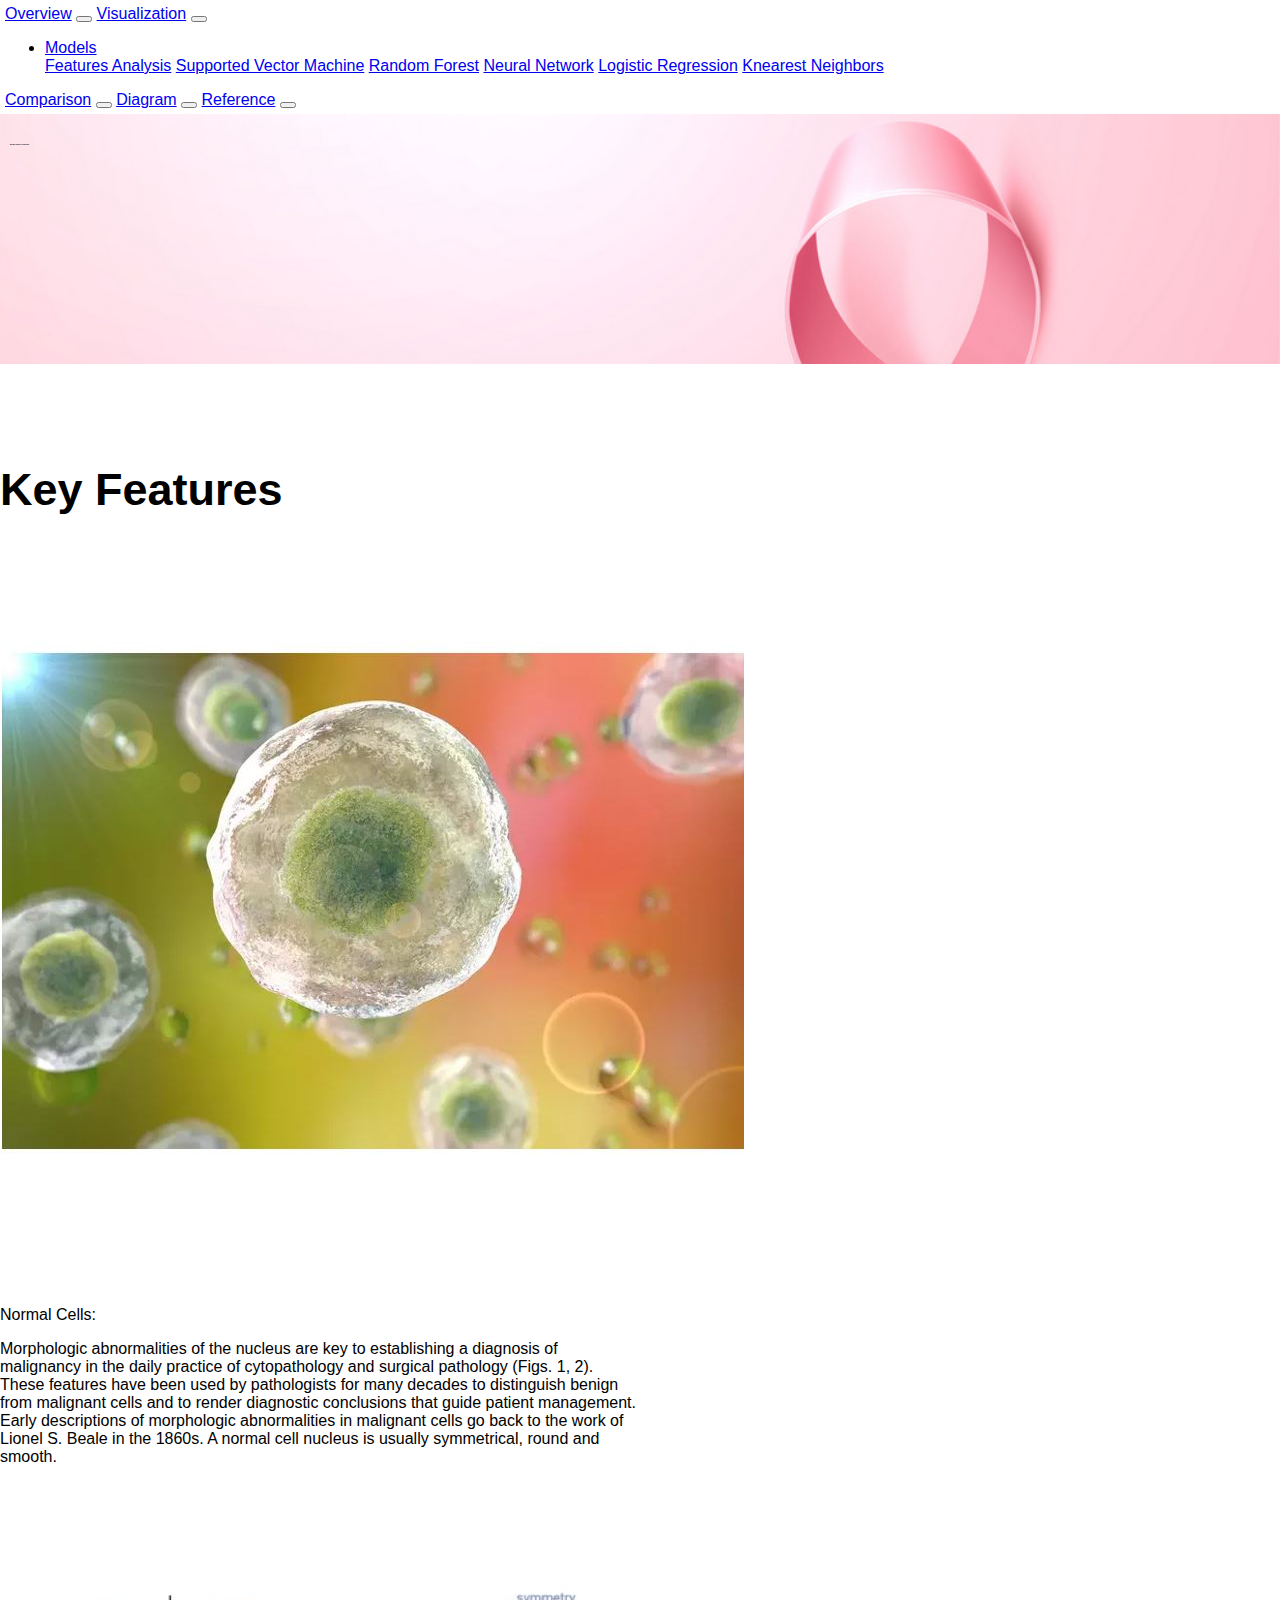
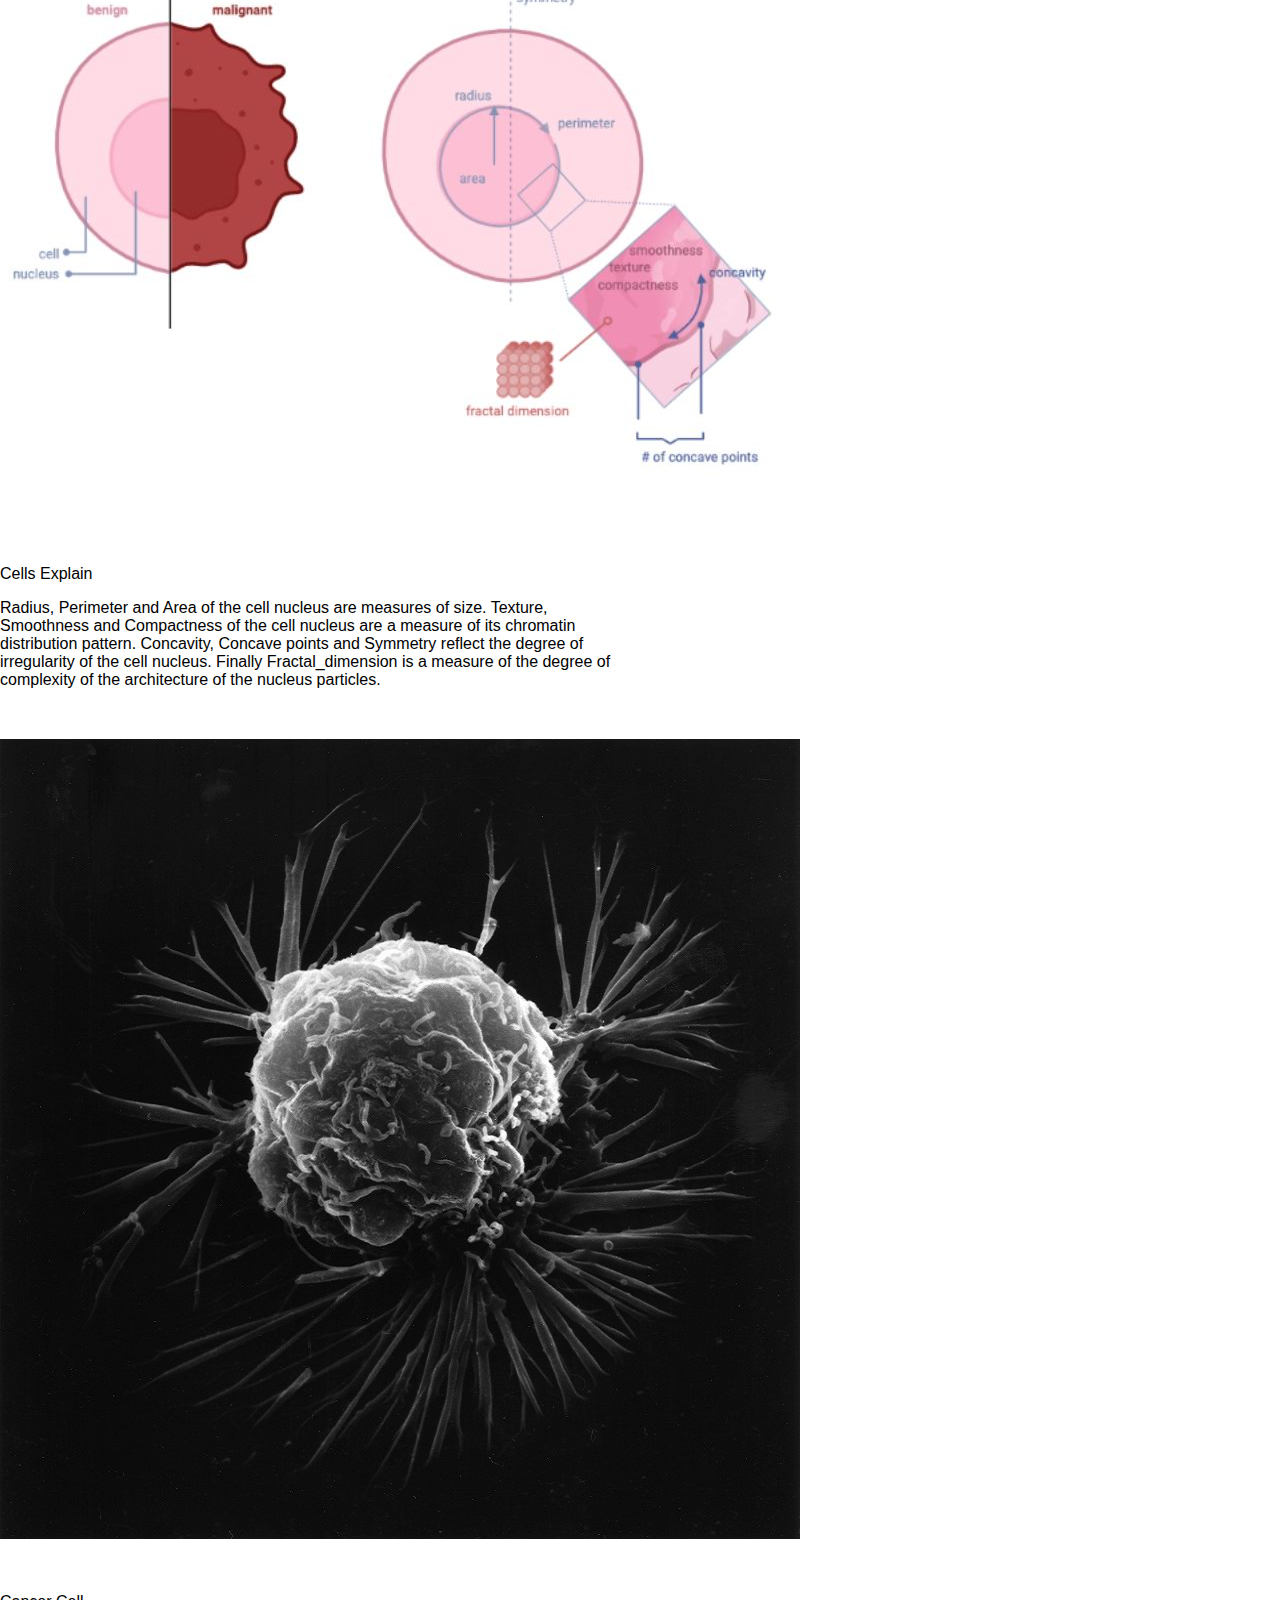
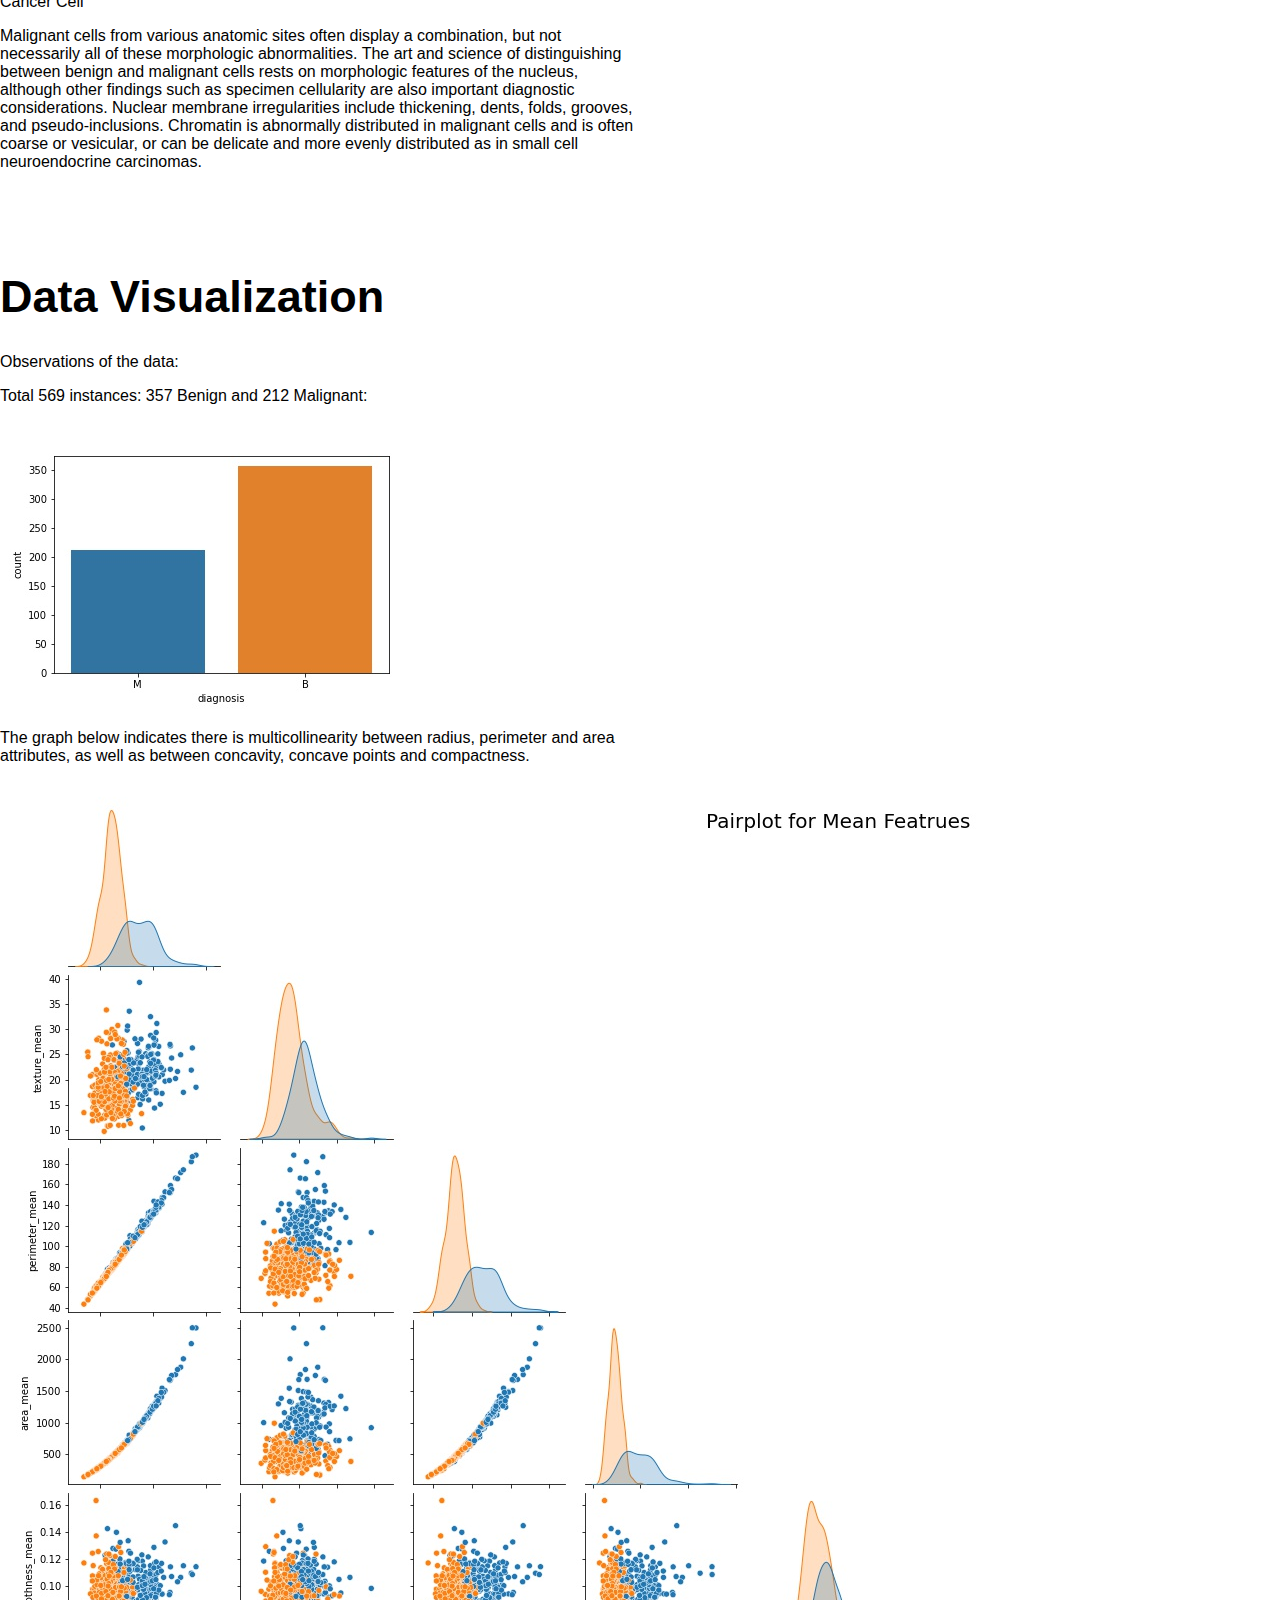
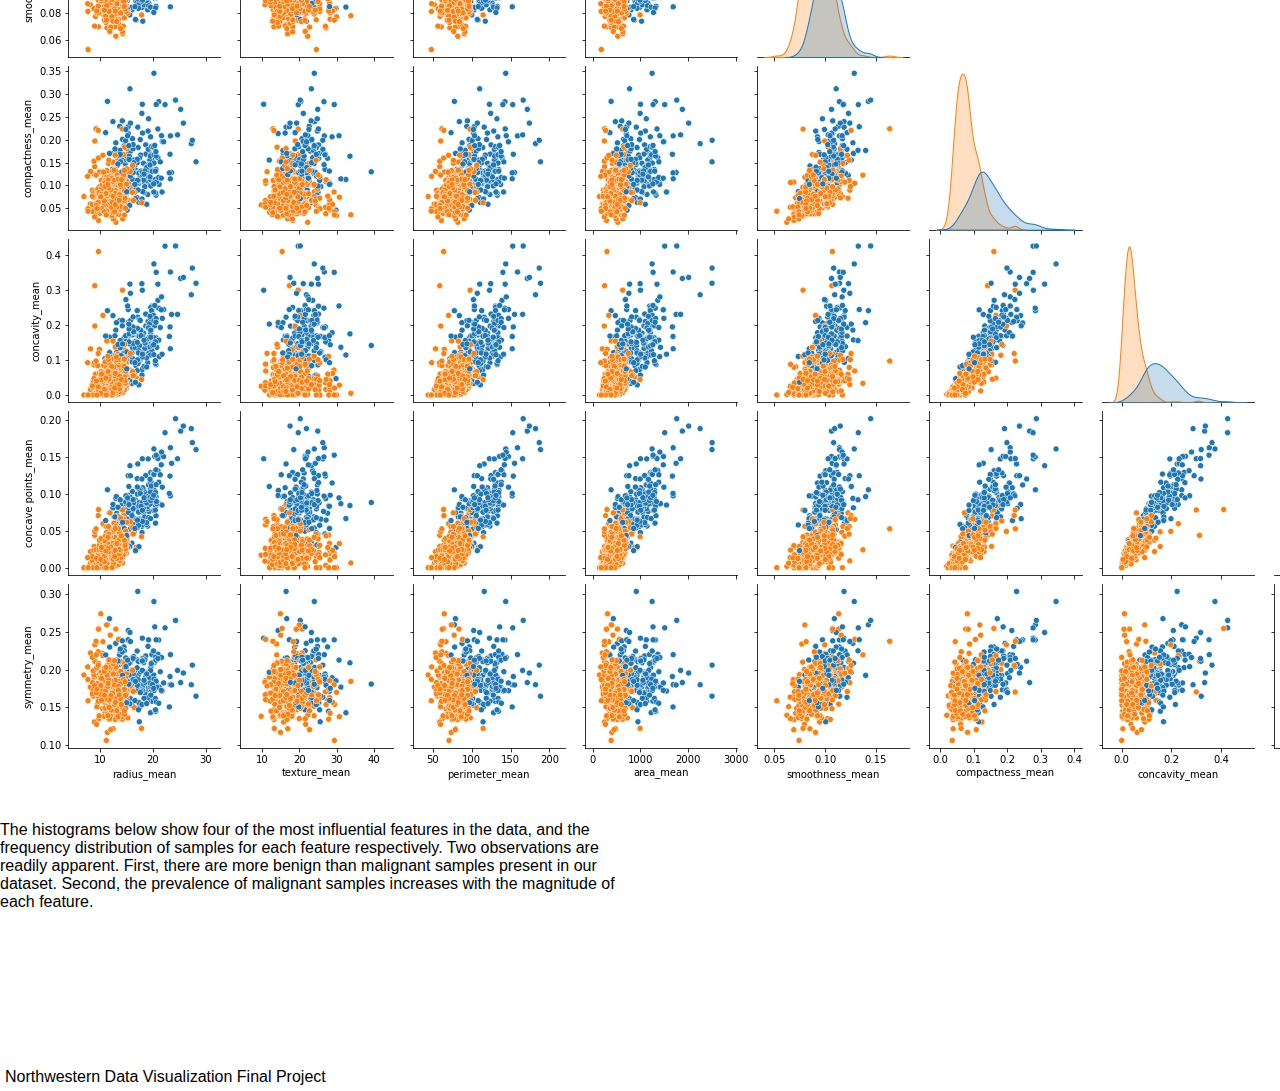
<file: templates/visualization.html>
<!DOCTYPE html>
<html>

<head>
  <meta charset="utf-8">
  <link rel="icon" type="image/png" href="../static/images/bc_ribbon.png"/>
  <title>Breast Cancer Prediction</title>
  <meta name="viewport" content="width=device-width, initial-scale=1">
  <link href="https://cdn.jsdelivr.net/npm/bootstrap@5.1.3/dist/css/bootstrap.min.css" rel="stylesheet"
    integrity="sha384-1BmE4kWBq78iYhFldvKuhfTAU6auU8tT94WrHftjDbrCEXSU1oBoqyl2QvZ6jIW3" crossorigin="anonymous">
  <link href="https://fonts.googleapis.com/css?family=Ubuntu" rel="stylesheet">
  <link rel="stylesheet" href="../static/css/style.css">

</head>

<body>
  <div class="wrapper">

    <!-- Nav Bar Setting -->
    <nav class="h5 navbar navbar-expand-lg navbar-light bg-light sticky-top">
      <a class="navbar-brand" href="../index.html">Overview</a>
      <button class="navbar-toggler" type="button" data-toggle="collapse" data-target="#navbarNavDropdown"
        aria-controls="navbarNavDropdown" aria-expanded="false" aria-label="Toggle navigation">
        <span class="navbar-toggler-icon"></span>
      </button>

      <a class="navbar-brand" href="visualization.html">Visualization</a>
      <button class="navbar-toggler" type="button" data-toggle="collapse" data-target="#navbarNavDropdown"
        aria-controls="navbarNavDropdown" aria-expanded="false" aria-label="Toggle navigation">
        <span class="navbar-toggler-icon"></span>
      </button>

      <div class="collapse navbar-collapse" id="navbarNavDropdown">
        <ul class="navbar-nav ml-auto">
          <li class="nav-item dropdown">
            <a class="nav-link dropdown-toggle" data-bs-toggle="dropdown" href="#" role="button" aria-haspopup="true"
              aria-expanded="false">Models</a>
            <div class="dropdown-menu">
              <a class="dropdown-item" href="features.html">Features Analysis</a>
              <a class="dropdown-item" href="svm.html">Supported Vector Machine</a>
              <a class="dropdown-item" href="rm.html">Random Forest</a>
              <a class="dropdown-item" href="nn.html">Neural Network</a>
              <a class="dropdown-item" href="lr.html">Logistic Regression</a>
              <a class="dropdown-item" href="knn.html">Knearest Neighbors</a>
            </div>
          </li>
        </ul>

        <a class="navbar-brand" href="comparison.html">Comparison</a>
        <button class="navbar-toggler" type="button" data-toggle="collapse" data-target="#navbarNavDropdown"
          aria-controls="navbarNavDropdown" aria-expanded="false" aria-label="Toggle navigation">
          <span class="navbar-toggler-icon"></span>
        </button>

        <a class="navbar-brand" href="diagram.html">Diagram</a>
        <button class="navbar-toggler" type="button" data-toggle="collapse" data-target="#navbarNavDropdown"
          aria-controls="navbarNavDropdown" aria-expanded="false" aria-label="Toggle navigation">
          <span class="navbar-toggler-icon"></span>
        </button>

        <a class="navbar-brand" href="reference.html">Reference</a>
        <button class="navbar-toggler" type="button" data-toggle="collapse" data-target="#navbarNavDropdown"
          aria-controls="navbarNavDropdown" aria-expanded="false" aria-label="Toggle navigation">
          <span class="navbar-toggler-icon"></span>
        </button>

      </div>

    </nav>

    <div class="project-sub text-center">
      <h1>Breast Cancer Prediction</h1>
      <p>Machine Learning Project</p>
    </div>

    <div class="container margin-top-100">
      
      <div class="row margin-top-100">
        <h1 class="title text-center text-light bg-secondary">Key Features</h1>
        <div class="row">
          <div class="col-md-6">
            <a target="_blank" href="../static/images/cell_04.jpg">
              <img src="../static/images/cell_04.jpg" alt="feature4" class="img-fluid">
            </a>
          </div>
          <div class="col-md-6 margin-top-50 pt-4">
            <p class="h4 text-muted">Normal Cells:</p>
            <p class="h5">Morphologic abnormalities of the nucleus are key to establishing a diagnosis of malignancy in the daily practice of cytopathology and surgical pathology (Figs. 1, 2). These features have been used by pathologists for many decades to distinguish benign from malignant cells and to render diagnostic conclusions that guide patient management. Early descriptions of morphologic abnormalities in malignant cells go back to the work of Lionel S. Beale in the 1860s. A normal cell nucleus is usually symmetrical, round and smooth.</p>
          </div>
          <div class="col-md-6">
            <a target="_blank" href="../static/images/cell_01.JPG">
              <img src="../static/images/cell_01.JPG" alt="feature1" class="img-fluid">
            </a>
          </div>
          <div class="col-md-6 margin-top-50">
            <p class="h4 text-muted">Cells Explain</p>
            <p class="h5">Radius, Perimeter and Area of the cell nucleus are measures of size. Texture, Smoothness and Compactness of the cell nucleus are a measure of its chromatin distribution pattern. Concavity, Concave points and Symmetry reflect the degree of irregularity of the cell nucleus. Finally Fractal_dimension is a measure of the degree of complexity of the architecture of the nucleus particles.</p>
          </div>
          <!-- <div class="col-md-3">
            <a target="_blank" href="../static/images/cell_02.jpg">
              <img src="../static/images/cell_02.jpg" alt="feature2" class="img-fluid">
            </a>
          </div> -->
          <div class="col-md-6 margin-top-50">
            <a target="_blank" href="../static/images/cell_03.jpg">
              <img src="../static/images/cell_03.jpg" alt="feature3" class="img-fluid">
            </a>
          </div>
          <div class="col-md-6 margin-top-50 pt-2">
            <p class="h4 text-muted">Cancer Cell</p>
            <p class="h5">Malignant cells from various anatomic sites often display a combination, but not necessarily all of these morphologic abnormalities. The art and science of distinguishing between benign and malignant cells rests on morphologic features of the nucleus, although other findings such as specimen cellularity are also important diagnostic considerations. Nuclear membrane irregularities include thickening, dents, folds, grooves, and pseudo-inclusions. Chromatin is abnormally distributed in malignant cells and is often coarse or vesicular, or can be delicate and more evenly distributed as in small cell neuroendocrine carcinomas.</p>
          </div>

        </div>
      </div>

      <div class="row margin-top-100">
        <h1 class="title text-center text-light bg-secondary">Data Visualization</h1>
        <div class="text-left h4 pt-4">
          <p> Observations of the data:</p>
        </div>
        <p class="h5"> Total 569 instances: 357 Benign and 212 Malignant:</p>
        <a target="_blank" href="../static/images/sns_bar.jpg">
          <img src="../static/images/sns_bar.jpg" alt="sns_scatter" class="img-fluid">
        </a>
        <p class="h5 pt-4">The graph below indicates there is multicollinearity between radius, perimeter and area attributes, as well as between concavity, concave points and compactness. </p>
        <a target="_blank" href="../static/images/sns_scatter.jpg">
          <img src="../static/images/sns_scatter.jpg" alt="sns_scatter" class="img-fluid">
        </a>
      </div>
      
      <p class="h5 pt-4">The histograms below show four of the most influential features in the data, and the frequency distribution of samples for each feature respectively. Two observations are readily apparent. First, there are more benign than malignant samples present in our dataset. Second, the prevalence of malignant samples increases with the magnitude of each feature.</p>

      <div class='tableauPlaceholder margin-top-50' id='viz1644889313005' style='position: relative'><object class='tableauViz'  style='display:none;'><param name='host_url' value='https%3A%2F%2Fpublic.tableau.com%2F' /> <param name='embed_code_version' value='3' /> <param name='site_root' value='' /><param name='name' value='BreastCancerVisuals_Histograms&#47;HistoDash' /><param name='tabs' value='no' /><param name='toolbar' value='yes' /><param name='animate_transition' value='yes' /><param name='display_static_image' value='yes' /><param name='display_spinner' value='yes' /><param name='display_overlay' value='yes' /><param name='display_count' value='yes' /><param name='language' value='en-US' /><param name='filter' value='publish=yes' /></object></div>                <script type='text/javascript'>                    var divElement = document.getElementById('viz1644889313005');                    var vizElement = divElement.getElementsByTagName('object')[0];                    if ( divElement.offsetWidth > 800 ) { vizElement.style.width='100%';vizElement.style.height=(divElement.offsetWidth*0.75)+'px';} else if ( divElement.offsetWidth > 500 ) { vizElement.style.width='100%';vizElement.style.height=(divElement.offsetWidth*0.75)+'px';} else { vizElement.style.width='100%';vizElement.style.height='1477px';}                     var scriptElement = document.createElement('script');                    scriptElement.src = 'https://public.tableau.com/javascripts/api/viz_v1.js';                    vizElement.parentNode.insertBefore(scriptElement, vizElement);                </script>

      <footer class="footer">
        <span class="bottom">Northwestern Data Visualization Final Project</span>
      </footer>

    </div>
  </div>

  <script src="https://cdn.jsdelivr.net/npm/bootstrap@5.1.3/dist/js/bootstrap.bundle.min.js"
    integrity="sha384-ka7Sk0Gln4gmtz2MlQnikT1wXgYsOg+OMhuP+IlRH9sENBO0LRn5q+8nbTov4+1p"
    crossorigin="anonymous"></script>
  <!-- <script src="static/js/data.js"></script>
    <script src="static/js/app.js"></script> -->
</body>

</html>
</file>
<file: static/css/style.css>
* {
  box-sizing: border-box;
  font-family: sans-serif;
}

html,
body {
  height: 100%;
  padding: 0;
  margin: 0;
}

/* The wrapper contains all of the page's content besides the footer, which is pushed to the bottom of the page */
.wrapper {
  position: relative;
  min-height: 100%;
  padding-bottom: 130px;
  overflow: auto;
}

.container {
  max-width: 50%;
}

/* The footer is positioned at the bottom of the page */
.footer {
  position: absolute;
  right: 0;
  bottom: 0;
  left: 0;
  min-height: 100px;
  background: white;
}

/* The code styles the text at the bottom of the footer */
.footer > .bottom {
  position: absolute;
  right: 0;
  bottom: 0;
  left: 0;
  padding: 5px;
  background: white;
}

.navbar {
  padding: 5px;
  margin: 0;
}

/* This CSS styles the project icon in the navbar */
.nav-project {
  position: absolute;
  bottom: 5px;
  left: 150px;
  width: 35px;
  color: white;
}

/* Adding styles to the aside and filter form */
.project-form {
  margin-top: 50px;
}

select {
  display: block;
  width: 100%;
  padding: 8px;
  color: #8e979f;
  outline: none;
}

#table-area th {
  text-align: center;
}

#table-area th:first-child,
#table-area th:nth-child(2),
#table-area th:nth-child(6) {
  min-width: 70px;
}

.loader {
  margin-top: 50px;
}

.margin-top-50 {
  margin-top: 50px;
}

.margin-top-100 {
  margin-top: 100px;
}

.margin-left-100 {
  margin-left: 10px;
}

/* The styles for the parallax */
.project {
  position: relative;
  height: 550px;
  padding: 20px;
  margin: 0;
  background: white;
  background-image: url("../images/landing.jpg");
  background-attachment: fixed;
  background-position: bottom center;
  background-size: cover;
}

.project h1 {
  margin-top: 150px;
  font-size: 0.1rem;
  animation: title forwards linear;
}

.project p {
  font-size: 2rem;
  opacity: 0;
  animation: subtitle forwards linear;
}

.project-sub {
  position: relative;
  height: 250px;
  padding: 10px;
  margin: 0;
  background: white;
  background-image: url("../images/landing.jpg");
  background-attachment: fixed;
  background-position: bottom center;
  background-size: cover;
}

.project-sub h1 {
  margin-top: 20px;
  font-size: 0.1rem;
  animation: title forwards linear;
}

.project-sub p {
  font-size: 2rem;
  opacity: 0;
  animation: subtitle forwards linear;
}

.title {
  font-size:45px;
}

.predict-button {
  font-size:30px;
}

/* input placeholder color changes */
.form-control::-webkit-input-placeholder {
  /* Chrome/Opera/Safari */
  color: #8e979f;
  font-size:20px;
}

.form-control::-moz-placeholder {
  /* Firefox 19+ */
  color: #8e979f;
}

.form-control:-ms-input-placeholder {
  /* IE 10+ */
  color: #8e979f;
}

.form-control:-moz-placeholder {
  /* Firefox 18- */
  color: #8e979f;
}

  /* Meet the Team */

.model-report {
  height: 90%;
  width: 90%;
}

.model-img {
  height: 90%;
  width: 75%;
}

/* media queries which will only be activated at specific screen sizes */
@media (max-width: 800px) {
  #table-area td {
    font-size: 1em;
  }
}

@media (max-width: 500px) {
  #table-area thead {
    display: none;
  }


  .project h1 {
    animation: smaller-title forwards linear;
  }
}


/* keyframe animations which will be used to animate the title */
@keyframes title {
  from {
    opacity: 0;
  }

  to {
    font-size: 7.5rem;
    opacity: 1;
  }
}

@keyframes smaller-title {
  from {
    opacity: 0;
  }

  to {
    font-size: 5.5rem;
    opacity: 1;
  }
}

@keyframes subtitle {
  from {
    opacity: 0;
  }

  to {
    opacity: 1;
  }
}
</file>
